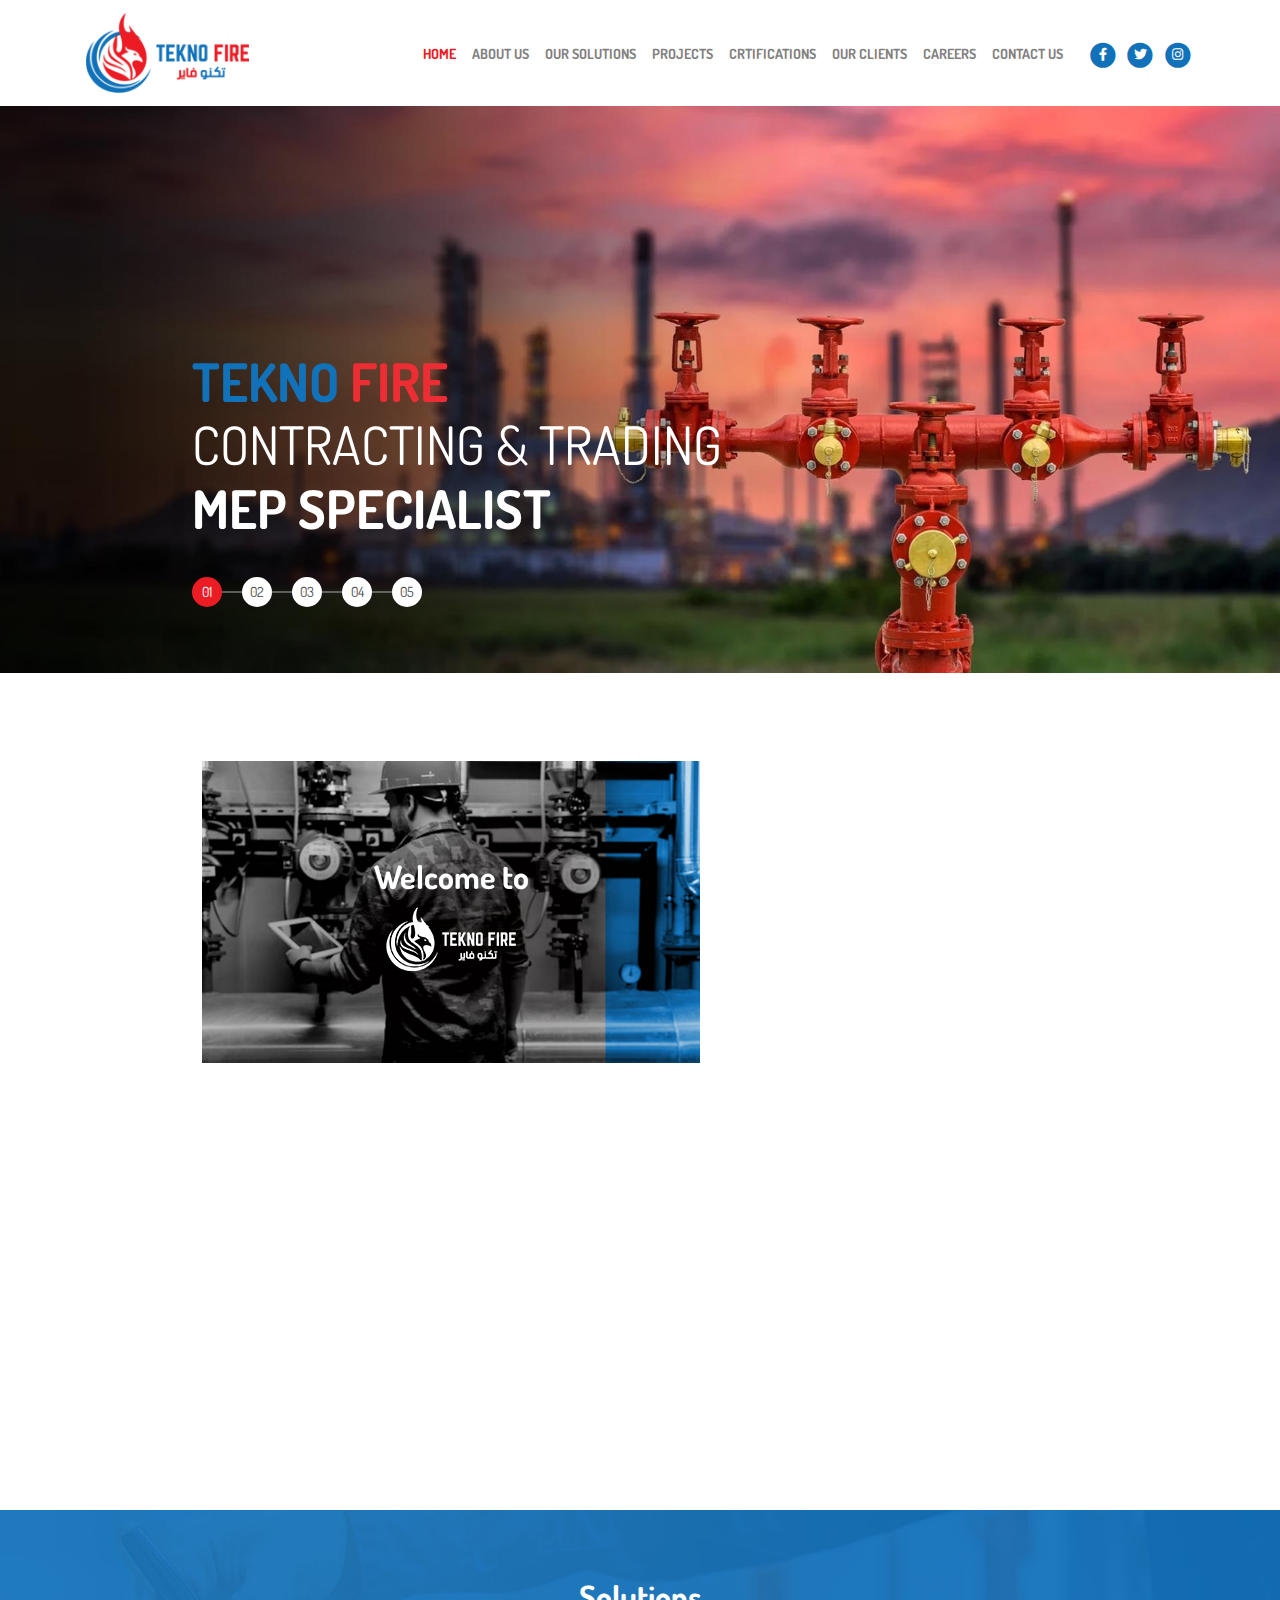
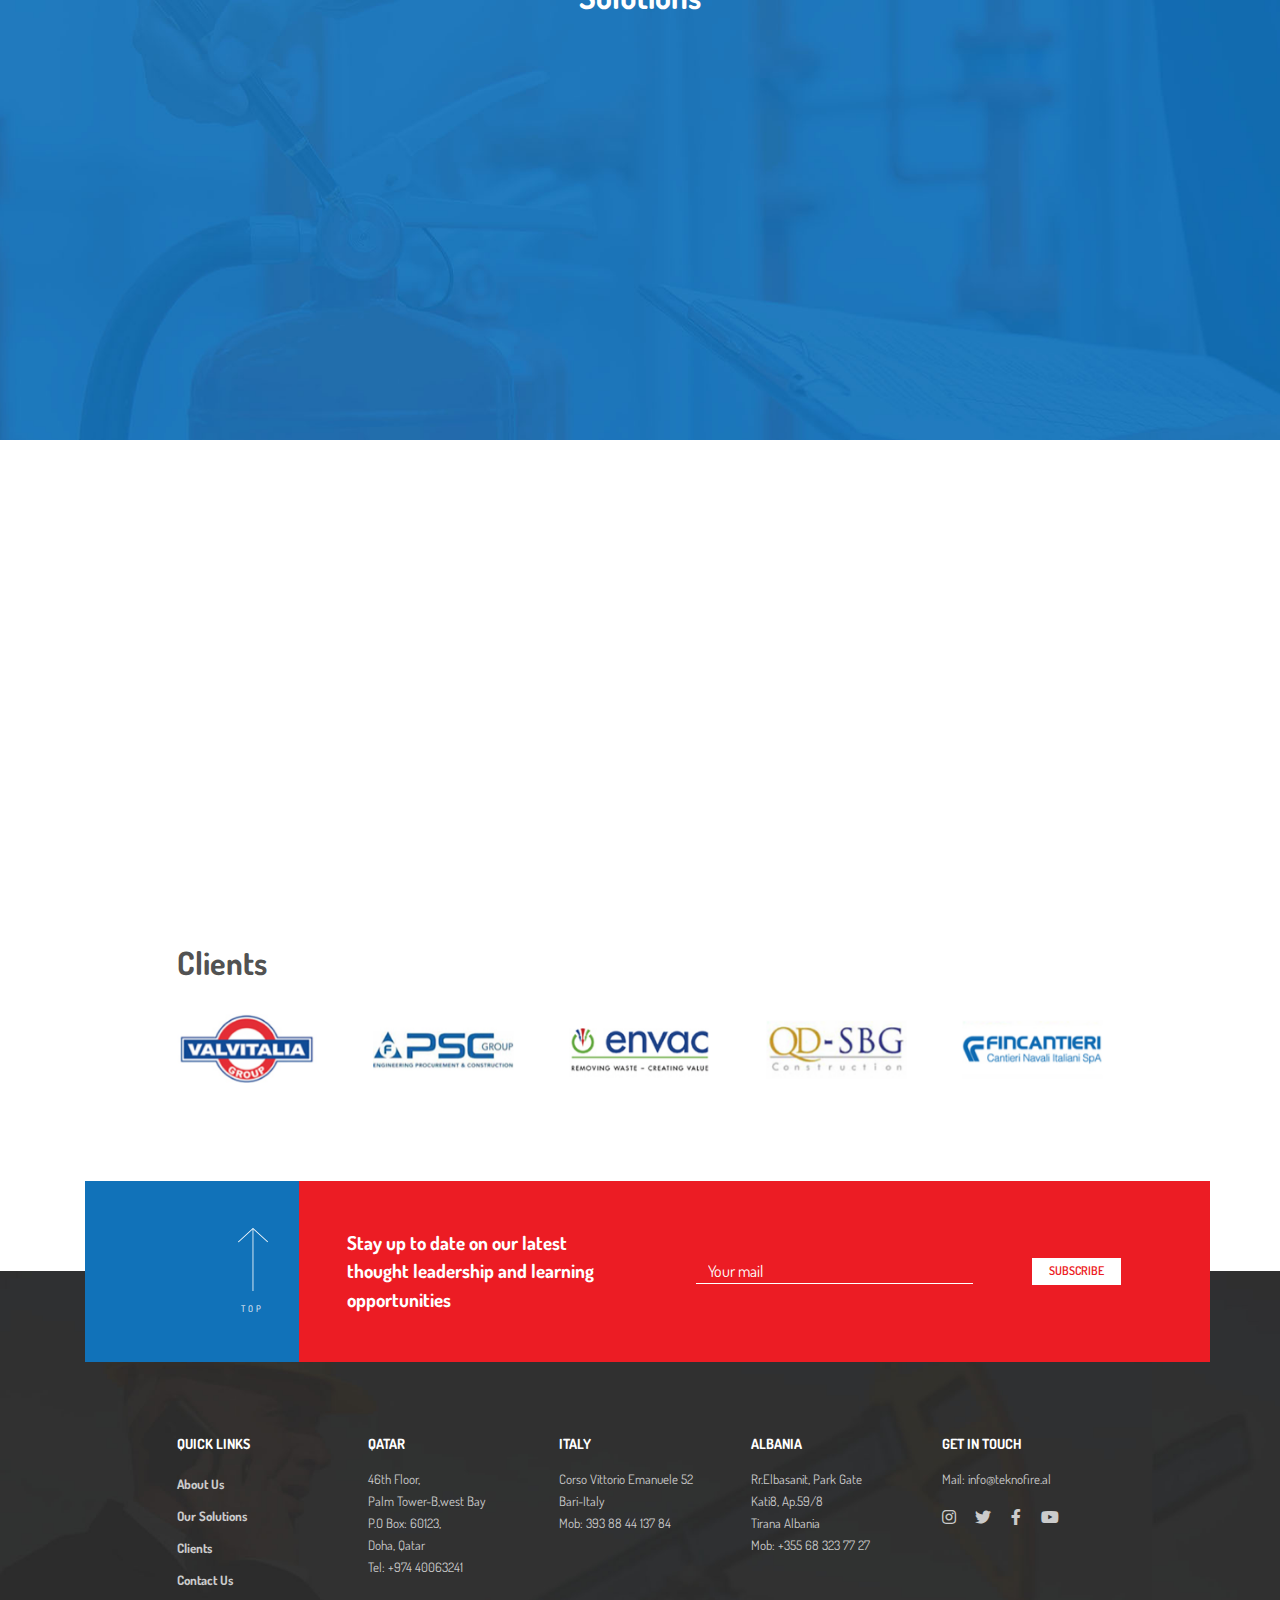
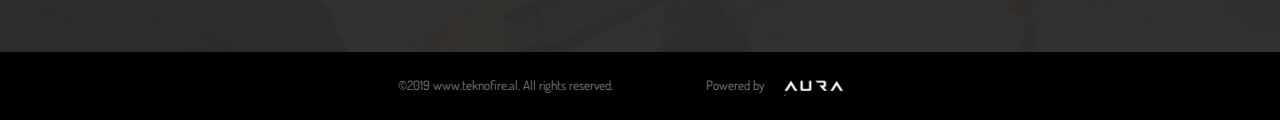
<file: index.html>
<!DOCTYPE html>
<html>
<head>
	<meta charset="utf-8">
    <meta http-equiv="X-UA-Compatible" content="IE=edge">
    <meta name="viewport" content="width=device-width, initial-scale=1"> 
	<title>teknofire</title>
	<link rel="icon" href="assets/images/fav.png">
	<!-- Stylesheets -->
	<link href="assets/css/bootstrap/bootstrap.min.css" rel="stylesheet">	
	<link href="assets/css/style.css" rel="stylesheet">
	<link href="assets/css/revolution-slider.css" rel="stylesheet">
	<link href="assets/css/owl.carousel.min.css" rel="stylesheet">	
	<link href="assets/css/aos.css" rel="stylesheet">
	<link href="assets/css/animate.css" rel="stylesheet">
	<link href="assets/css/hover-min.css" rel="stylesheet">
	<link rel='stylesheet' id='fontawesome-css' href='https://use.fontawesome.com/releases/v5.0.1/css/all.css?ver=4.9.1' type='text/css' media='all' />
	<link href="assets/css/font-awesome-animation.min.css" rel="stylesheet">
	<link href="https://fonts.googleapis.com/css?family=Dosis:400,600,700&display=swap" rel="stylesheet">

</head>
<body>
	<!-- Header section -->
	<header class="header-section">
		<nav class="navbar navbar-expand-lg navbar-light container">
			<a class="navbar-brand site-logo" href="index.html">
				<img src="assets/images/logo.png">
			</a>
			<button class="navbar-toggler d-lg-none" type="button" data-toggle="collapse" data-target="#collapsibleNavId" aria-controls="collapsibleNavId"
				aria-expanded="false" aria-label="Toggle navigation">
				<span class="navbar-toggler-icon"></span>
			</button>
			<div class="collapse navbar-collapse" id="collapsibleNavId">
				<!-- Main menu -->
				<ul class="navbar-nav ml-auto mt-2 mt-lg-0 main-navbar">
					<li class="nav-item">
						<a class="nav-link active" href="index.html">Home</a>
					</li>
					<li class="nav-item">
						<a class="nav-link" href="aboutus.html">About us</a>
					</li>
					<li class="nav-item">
						<a class="nav-link" href="solution.html">Our Solutions</a>
					</li>
					<li class="nav-item">
						<a class="nav-link" href="projects.html">Projects</a>
					</li>
					<li class="nav-item">
						<a class="nav-link" href="certification.html">Crtifications</a>
					</li>	
					<li class="nav-item">
						<a class="nav-link" href="clients.html">Our Clients</a>
					</li>			
					<li class="nav-item">
						<a class="nav-link" href="career.html">Careers</a>
					</li>		
					<li class="nav-item">
						<a class="nav-link" href="contact.html">Contact us</a>
					</li>                                                                
				</ul>
				<div class="social-links my-2 my-lg-0">
					<a href="https://www.facebook.com/TEKNO-FIRE-SHPK-1743263585741727/">
						<span class="fa-stack fa-lg">
						  <i class="fas fa-circle fa-stack-2x"></i>
						  <i class="fab fa-facebook-f fa-stack-1x fa-inverse  " ></i>
						</span>
					</a>
					<a href="#">
						<span class="fa-stack fa-lg">
						  <i class="fas fa-circle fa-stack-2x"></i>
						  <i class="fab fa-twitter fa-stack-1x fa-inverse"></i>
						</span>
					</a>
					<a href="#">
						<span class="fa-stack fa-lg">
						  <i class="fas fa-circle fa-stack-2x"></i>
						  <i class="fab fa-instagram fa-stack-1x fa-inverse"></i>
						</span>
					</a>
				</div>
			</div>
		</nav>
	</header>
	<!-- Header section end-->


	<!--Main Slider-->
    <section class="main-slider" data-start-height="600" data-slide-overlay="none">

        

        <div class="home-slider">
        	<!--<div id="carousel-main" class="carousel slide">
							  
							  <ol class="carousel-indicators carousel-indicators-numbers">
							    <li data-target="#carousel-main" data-slide-to="0" class="active">01</li>
							    <li data-target="#carousel-main" data-slide-to="1">02</li>
							    <li data-target="#carousel-main" data-slide-to="2">03</li>
							    <li data-target="#carousel-main" data-slide-to="3">04</li>
							  </ol>

							  
							  <div class="carousel-inner" role="listbox">
							    <div class="carousel-item active">
							      	<img src="assets/images/main-slider/cover1.jpg" alt="TEKNOFIRE">
							      	<div class="carousel-caption d-md-block main-slider-caption">
									    <h1 data-animation="animated fadeInDown"><span class="color-blue">TEKNO</span> <span class="color-red">FIRE</span><br><span class="caption-lighter">CONTRACTING & TRADING</span><br>MEP SPECIALIST</h1>
									</div>
							    </div>
							    <div class="carousel-item">
							      	<img src="assets/images/main-slider/cover2.jpg" alt="TEKNOFIRE">
							      	<div class="carousel-caption d-md-block main-slider-caption">
									    <h1 data-animation="animated fadeInDown"><span class="color-blue">TEKNO</span> <span class="color-red">FIRE</span><br><span class="caption-lighter">CONTRACTING & TRADING</span><br>MEP SPECIALIST</h1>
									</div>
							    </div>
							    <div class="carousel-item">
							      	<img src="assets/images/main-slider/cover1.jpg" alt="TEKNOFIRE">
							      	<div class="carousel-caption d-md-block main-slider-caption">
									    <h1 data-animation="animated fadeInDown"><span class="color-blue">TEKNO</span> <span class="color-red">FIRE</span><br><span class="caption-lighter">CONTRACTING & TRADING</span><br>MEP SPECIALIST</h1>
									</div>
							    </div>
							    <div class="carousel-item">
							      	<img src="assets/images/main-slider/cover2.jpg" alt="TEKNOFIRE">
							      	<div class="carousel-caption d-md-block main-slider-caption">
									    <h1 data-animation="animated fadeInDown"><span class="color-blue">TEKNO</span> <span class="color-red">FIRE</span><br><span class="caption-lighter">CONTRACTING & TRADING</span><br>MEP SPECIALIST</h1>
									</div>
							    </div>
							  </div>

							  
							  <a class="left carousel-control-prev" href="#carousel-main" role="button" data-slide="prev">
							    
							    <span class="sr-only">Previous</span>
							  </a>
							  <a class="right carousel-control-next" href="#carousel-main" role="button" data-slide="next">
							   
							    <span class="sr-only">Next</span>
							  </a>
							</div>-->



							<div id="carousel-main" class="carousel slide" data-ride="carousel">
							  <ol class="carousel-indicators carousel-indicators-numbers">
							    <li data-target="#carousel-main" data-slide-to="0" class="active">01</li>
							    <li data-target="#carousel-main" data-slide-to="1">02</li>
							    <li data-target="#carousel-main" data-slide-to="2">03</li>
							    <li data-target="#carousel-main" data-slide-to="3">04</li>
							    <li data-target="#carousel-main" data-slide-to="4">05</li>
							  </ol>
							  <div class="carousel-inner">
							    <div class="carousel-item active">
							      <img src="assets/images/main-slider/Cover1.jpg" alt="TEKNOFIRE">
							      	<div class="carousel-caption d-md-block main-slider-caption">
									    <h1 data-animation="animated fadeInDown"><span class="color-blue">TEKNO</span> <span class="color-red">FIRE</span><br><span class="caption-lighter">CONTRACTING & TRADING</span><br>MEP SPECIALIST</h1>
									</div>
							    </div>
							    <div class="carousel-item">
							      <img src="assets/images/main-slider/Cover2.jpg" alt="TEKNOFIRE">
							      	<div class="carousel-caption d-md-block main-slider-caption">
									    <h1 data-animation="animated fadeInDown"><span class="color-blue">TEKNO</span> <span class="color-red">FIRE</span><br><span class="caption-lighter">CONTRACTING & TRADING</span><br>MEP SPECIALIST</h1>
									</div>
							    </div>
							    <div class="carousel-item">
							      <img src="assets/images/main-slider/Cover3.jpg" alt="TEKNOFIRE">
							      	<div class="carousel-caption d-md-block main-slider-caption">
									    <h1 data-animation="animated fadeInDown"><span class="color-blue">TEKNO</span> <span class="color-red">FIRE</span><br><span class="caption-lighter">CONTRACTING & TRADING</span><br>MEP SPECIALIST</h1>
									</div>
							    </div>
							    <div class="carousel-item">
							      	<img src="assets/images/main-slider/Cover4.jpg" alt="TEKNOFIRE">
							      	<div class="carousel-caption d-md-block main-slider-caption">
									    <h1 data-animation="animated fadeInDown"><span class="color-blue">TEKNO</span> <span class="color-red">FIRE</span><br><span class="caption-lighter">CONTRACTING & TRADING</span><br>MEP SPECIALIST</h1>
									</div>
							    </div>
							    <div class="carousel-item">
							      	<img src="assets/images/main-slider/Cover5.jpg" alt="TEKNOFIRE">
							      	<div class="carousel-caption d-md-block main-slider-caption">
									    <h1 data-animation="animated fadeInDown"><span class="color-blue">TEKNO</span> <span class="color-red">FIRE</span><br><span class="caption-lighter">CONTRACTING & TRADING</span><br>MEP SPECIALIST</h1>
									</div>
							    </div>
							  </div>
							  <a class="carousel-control-prev" href="#carousel-main" role="button" data-slide="prev">							    
							    <span class="sr-only">Previous</span>
							  </a>
							  <a class="carousel-control-next" href="#carousel-main" role="button" data-slide="next">							    
							    <span class="sr-only">Next</span>
							  </a>
							</div>
        </div>

    </section>
	<!--End Main Slider-->


	<!--AboutUs section-->
	<section class="inner-section">
		<div class="inner-container">
			<div class="inner-section-wrapper">
				<div class="row">
					<div class="col-md-7">
						<div class="about-img" data-aos="fade-right"     data-aos-duration="2000">
							<img src="assets/images/Technofire_About_Us.jpg" class="zoom">
							<div class="about-img-overlay">
								<h2>Welcome to</h2>
								<img src="assets/images/logo_White.png">
							</div>
						</div>
					</div>
					<div class="col-md-5 align-self-center">
						<div class="about-content block" data-aos="fade-up"     data-aos-duration="2000">
							<h3>About us</h3>
							<p>TEKNO FIRE was established in Albania during 2006 and thereafter expanded our operations and offices to Italy & Qatar and as current we have a Multi-National workforce of 676 highly qualified and experienced FTE. The Company specializes in the Installation – and Maintenance of Fire Fighting, Electrical and Mechanical Systems. We are fully conversant with the latest QCS regulations and follows UNI, EN, NFPA, FM – Standards.</p>
							<a href="aboutus.html" class="read-more">READ MORE <i class="fas fa-plus"></i></a>
						</div>
					</div>
				</div>
			</div>
		</div><!--/.container-->
	</section>
	<!--End AboutUs section-->


	<!--Mission-Vision section-->
	<section class="inner-section">
		<div class="inner-container">
			<div class="inner-section-wrapper">
				<div class="row no-gutters" data-aos="fade-up"     data-aos-duration="2000">
					<div class="col-md-6">
						<div class="mission-img h-100">
							
							<div class="mission-img-overlay img-overlay">
								<h3>Mission</h3>
								<p>To provide a comprehensive Construction, Installation, Maintenance and Consultancy service to a wide range of private and corporate clients worldwide. We are dedicated to providing the very highest level of service, design excellence and fine detail implementation while maintaining our core values of trust. Integrity, transparency and work ethic.</p>
							</div>
						</div>
					</div>
					<div class="col-md-6">
						<div class="vision-img h-100">
							
							<div class="vision-img-overlay img-overlay">
								<h3>Vision</h3>
								<p>To become the most sought-after MEP & Firefighting Contractor in the Gulf Cooperation Council, recognized for the exceptional quality of our work and our commitment to every project’s success.</p>
							</div>
						</div>
					</div>
				</div>
			</div>
		</div><!--/.container-->
	</section>
	<!--End Mission-Vision section-->


	<!--Solution section-->
	<section class="inner-section solution-section" >
		<div class="inner-container">
			<div class="inner-section-wrapper">
				<div class="solution-content" >
					<h2 class="text-center">Solutions</h2>
					<div class="row" >
						<div class="col-md-4 text-center">
							<div class="solution-block" data-aos="fade-up"     data-aos-duration="2000">
								<img src="assets/images/Teachno_Fire_Fire_Fighting.png">
								<hr>
								<h3>FIRE FIGHTING</h3>
								<h3>SYSTEM</h3>
								<h3>INSTALLATION</h3>
								<br>
								<a href="detail.html" class="white-read-more btn">READ MORE <i class="fas fa-plus"></i></a>
							</div>
						</div>
						<div class="col-md-4 text-center">
							<div class="solution-block" data-aos="fade-up"     data-aos-duration="2000">
								<img src="assets/images/Teachno_Fire_Fire_Alarm.png">
								<hr>
								<h3>FIRE ALARM</h3>
								<h3>SYSTEM</h3>
								<h3>INSTALLATION</h3>
								<br>
								<a href="detail.html" class="white-read-more btn">READ MORE <i class="fas fa-plus"></i></a>
							</div>
						</div>
						<div class="col-md-4 text-center">
							<div class="solution-block" data-aos="fade-up"     data-aos-duration="2000">
								<img src="assets/images/Teachno_Fire_Water_installation.png">
								<hr>
								<h3>CHILLED</h3>
								<h3>WATER</h3>
								<h3>INSTALLATION</h3>
								<br>
								<a href="detail.html" class="white-read-more btn">READ MORE <i class="fas fa-plus"></i></a>
							</div>
						</div>
					</div>
				</div>
			</div>
		</div><!--/.container-->
	</section>
	<!--End Solution section-->


	<!--Video section-->
	<section class="inner-section">
		<div class="inner-container-2">
			<div class="inner-section-wrapper">
				<div class="row">
					<div class="col-md-7">
						<div class="video-wrap" data-aos="fade-right"     data-aos-duration="2000">
							<iframe width="100%" height="315" src="https://www.youtube.com/embed/NJIgQjKDVUg" frameborder="0" allow="accelerometer; autoplay; encrypted-media; gyroscope; picture-in-picture" allowfullscreen></iframe>
						</div>
					</div>
					<div class="col-md-5 align-self-center">
						<div class="video-content " data-aos="fade-up"     data-aos-duration="2000">
							<h2>CORPORATE VIDEO</h2>
							<hr>
							<p>TEKNO FIRE was established in Albania during 2006 and thereafter expanded our operations and offices to Italy & Qatar and as current we have a Multi-National workforce of 676 highly qualified and experienced FTE.</p>
							<br>
							<span>16/June/2015</span>
						</div>
					</div>
				</div>
			</div>
		</div><!--/.container-->
	</section>
	<!--End Video section-->


	<!--Client section-->
	<section class="inner-section " style="">
		<div class="inner-container-2">
			<div class="inner-section-wrapper client-section">
				<h2>Clients</h2>			

                <div class="owl-slider">
					<div id="clientCarousel" class="owl-carousel">
						<div class="item">
							<img class="owl-lazy" data-src="assets/images/clients/logo1.jpg" alt="">
						</div>
						<div class="item">
							<img class="owl-lazy" data-src="assets/images/clients/logo2.jpg" alt="">
						</div>
					  	<div class="item">
							<img class="owl-lazy" data-src="assets/images/clients/logo3.jpg" alt="">
						</div>
						<div class="item">
							<img class="owl-lazy" data-src="assets/images/clients/logo4.jpg" alt="">
						</div>
					  	<div class="item">
							<img class="owl-lazy" data-src="assets/images/clients/logo5.jpg" alt="">
						</div>
						<div class="item">
							<img class="owl-lazy" data-src="assets/images/clients/logo6.jpg" alt="">
						</div>
						<div class="item">
							<img class="owl-lazy" data-src="assets/images/clients/logo7.jpg" alt="">
						</div>
						<div class="item">
							<img class="owl-lazy" data-src="assets/images/clients/logo8.jpg" alt="">
						</div>
					  	<div class="item">
							<img class="owl-lazy" data-src="assets/images/clients/logo9.jpg" alt="">
						</div>
						<div class="item">
							<img class="owl-lazy" data-src="assets/images/clients/logo10.jpg" alt="">
						</div>
					</div>
				</div>
			</div>
		</div><!--/.container-->
	</section>
	<!--End Client section-->


	<footer>
		<div class="footer-form-section">
			<div class="footer">
				<div class="container inner-section-wrapper ">
					<div class="row no-gutters footer-top-row">
						<div class="col-12 foot-top-col-left h-100 align-self-center">
							<div class="footer-back-to-top-wrap text-right">
								<div class="footer-back-to-top">
									<a id="back-to-top" href="#">
										<img src="assets/images/up-arrow.png" class="hvr-bob">
										<p>TOP</p>
									</a>
								</div>
							</div>
						</div>
						<div class="col-12 foot-top-col-right h-100">
							<div class="footer-form">
								<div class="row ">
									<div class="col-md-5">
										<p class="">Stay up to date on our latest thought leadership and learning opportunities</p>
									</div>
									<div class="col-md-7 align-self-center">
										<form>
											<div class="form-row align-items-center">
	    										<div class="col-sm-7">
											      	<input type="text" class="form-control mb-2 mt-2" id="inlineFormInput" placeholder="Your mail">
											    </div>
												<div class="col-sm-4 form-button-col">
											      	<button type="submit" class="btn form-button mb-2 mt-2">Subscribe</button>
											    </div>
											</div>
										</form>
									</div>
								</div>
							</div>
						</div>
					</div>
				</div>

				<div class="inner-container-2 footer-middle-sec">
					<div class="row">
						<div class="foot-col col-6 ">
							<div class="footer-block">
								<h5>QUICK LINKS</h5>
								<ul class="foot-menu">
									<li><a href="aboutus.html">About Us</a></li>
									<li><a href="solution.html">Our Solutions</a></li>
									<li><a href="clients.html">Clients</a></li>
									<li><a href="contact.html">Contact Us</a></li>
								</ul>
							</div>
						</div>
						<div class="foot-col col-6">
							<div class="footer-block">
								<h5>QATAR</h5>
								<p>46th Floor,<br>
									Palm Tower-B,west Bay<br>
									P.O Box: 60123,<br>
									Doha, Qatar<br>
									<a href="tel: +97440063241"> Tel: +974 40063241</a>
								</p>

							</div>
						</div>
						<div class="foot-col col-6">
							<div class="footer-block">
								<h5>ITALY</h5>
								<p>Corso Vittorio Emanuele 52<br>
									Bari-Italy<br>
									<a href="tel: 393884413784">Mob: 393 88 44 137 84</a>
								</p>
							</div>
						</div>
						<div class="foot-col col-6">
							<div class="footer-block">
								<h5>ALBANIA</h5>
								<p>Rr.Elbasanit, Park Gate<br>
									Kati8, Ap.59/8<br>
									Tirana Albania<br>
									<a href="tel: +355683237727">Mob: +355 68 323 77 27</a>
								</p>
							</div>
						</div>
						<div class="foot-col col-6">
							<div class="footer-block">
								<h5>GET IN TOUCH</h5>
								<p><a href="mailto: info@teknofire.al">Mail: info@teknofire.al</a></p>
								<ul class="foot-social">
									<li><a href="#"><i class="fab fa-instagram"></i></a></li>
									<li><a href="#"><i class="fab fa-twitter"></i></a></li>
									<li><a href="https://www.facebook.com/TEKNO-FIRE-SHPK-1743263585741727/"><i class="fab fa-facebook-f"></i></a></li>
									<li><a href="#"><i class="fab fa-youtube"></i></a></li>
								</ul>
							</div>
						</div>

					</div>
				</div>
			</div>
			<div class="footer-bottom-section">
				<div class="footer-bottom-wrap">
					<div class="row">
						<div class="col-md-6 text-center">
							<p>©2019 www.teknofire.al. All rights reserved.</p>
						</div>
						<div class="col-md-6 text-center">
							<div class="foot-media">							  
								<div class="media-body foot-media-body">							    
								    <p>Powered by</p>							    
								</div>
								  <a href="http://www.auraqatar.com"><img class="align-self-center ml-3" src="assets/images/Aura.png" alt="AURA"></a>
							</div>
						</div>
					</div>
				</div>
			</div>
		</div>
	</footer>




	<script src="assets/js/jquery.min.js"></script>
	<script src="assets/js/bootstrap/bootstrap.min.js"></script>
	<script src="assets/js/bootstrap/popper.min.js"></script>
	<script src="assets/js/owl.carousel.min.js"></script>
	<script src="assets/js/revolution.min.js"></script>
	<script src="assets/js/script.js"></script>
	<script src="assets/js/aos.js"></script>
	<script type="text/javascript">
		AOS.init();
	</script>

</body>
</html>
</file>
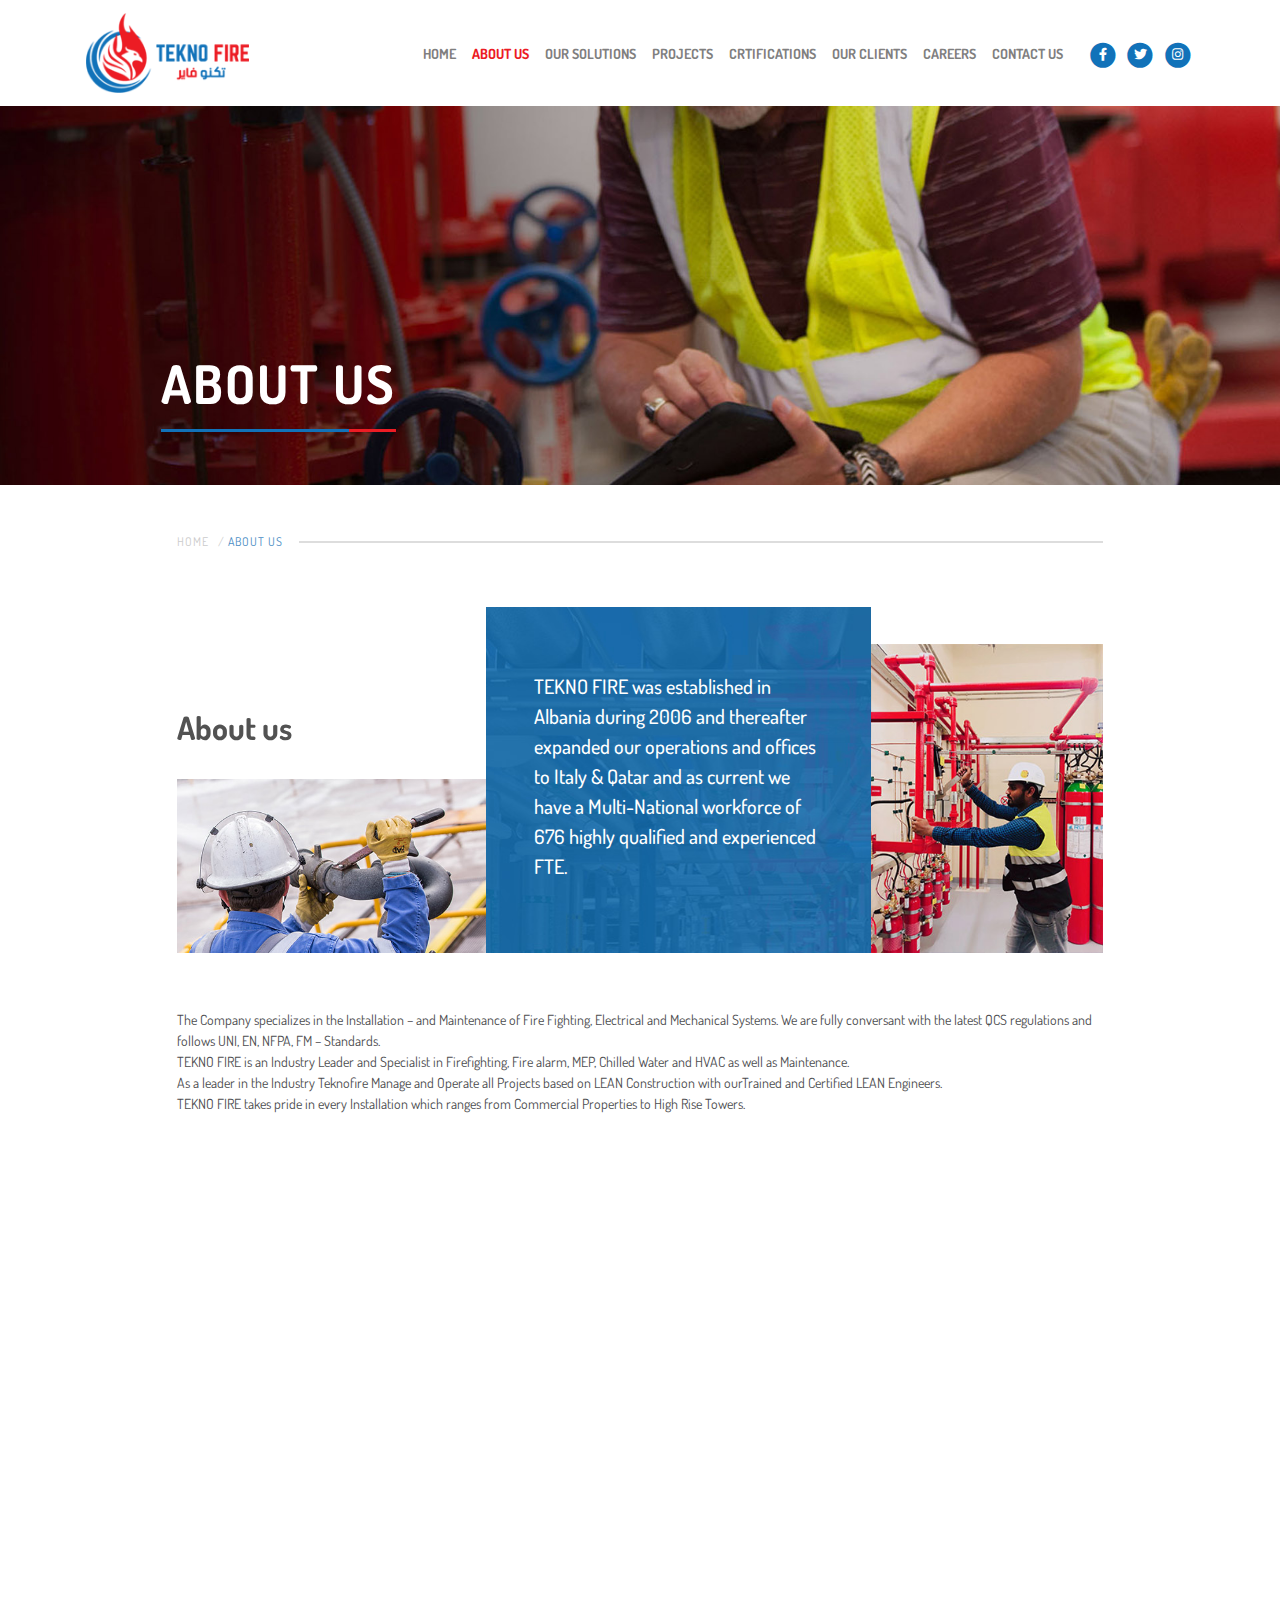
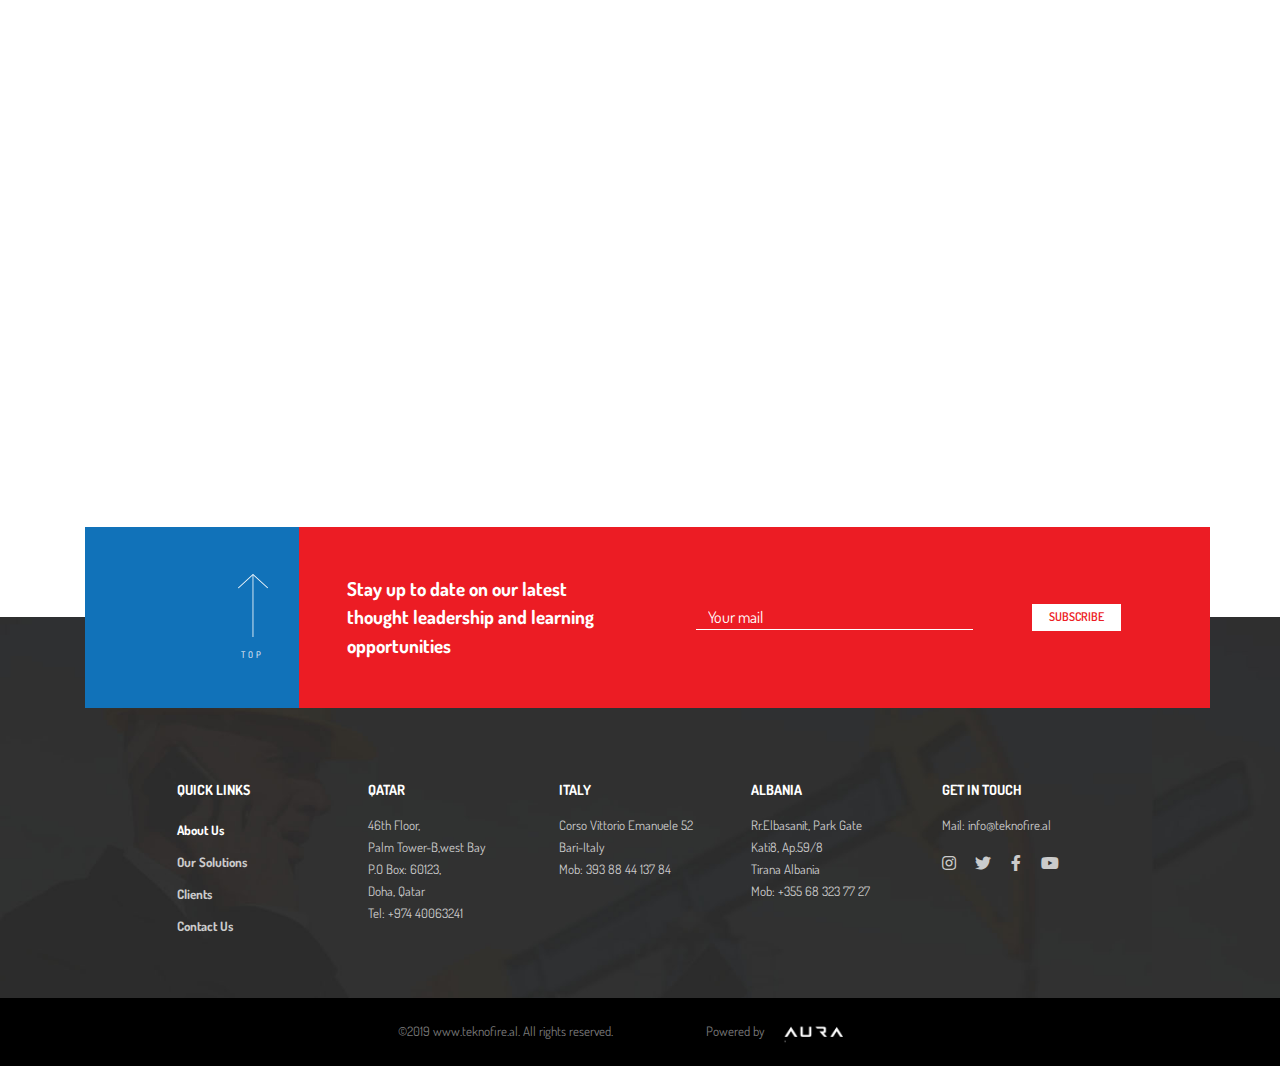
<file: aboutus.html>
<!DOCTYPE html>
<html>
<head>
	<meta charset="utf-8">
    <meta http-equiv="X-UA-Compatible" content="IE=edge">
    <meta name="viewport" content="width=device-width, initial-scale=1"> 
	<title>teknofire</title>
	<link rel="icon" href="assets/images/fav.png">
	<!-- Stylesheets -->
	<link href="assets/css/bootstrap/bootstrap.min.css" rel="stylesheet">	
	<link href="assets/css/style.css" rel="stylesheet">
	<link href="assets/css/revolution-slider.css" rel="stylesheet">
	<link href="assets/css/owl.carousel.min.css" rel="stylesheet">	
	<link href="assets/css/aos.css" rel="stylesheet">
	<link href="assets/css/animate.css" rel="stylesheet">
	<link href="assets/css/hover-min.css" rel="stylesheet">
	<link rel='stylesheet' id='fontawesome-css' href='https://use.fontawesome.com/releases/v5.0.1/css/all.css?ver=4.9.1' type='text/css' media='all' />
	<link href="assets/css/font-awesome-animation.min.css" rel="stylesheet">
	<link href="https://fonts.googleapis.com/css?family=Dosis:300,400,500,600,700&display=swap" rel="stylesheet">

</head>
<body>
	<!-- Header section -->
	<header class="header-section">
		<nav class="navbar navbar-expand-lg navbar-light container">
			<a class="navbar-brand site-logo" href="index.html">
				<img src="assets/images/logo.png">
			</a>
			<button class="navbar-toggler d-lg-none" type="button" data-toggle="collapse" data-target="#collapsibleNavId" aria-controls="collapsibleNavId"
				aria-expanded="false" aria-label="Toggle navigation">
				<span class="navbar-toggler-icon"></span>
			</button>
			<div class="collapse navbar-collapse" id="collapsibleNavId">
				<!-- Main menu -->
				<ul class="navbar-nav ml-auto mt-2 mt-lg-0 main-navbar">
					<li class="nav-item">
						<a class="nav-link" href="index.html">Home</a>
					</li>
					<li class="nav-item">
						<a class="nav-link active" href="aboutus.html">About us</a>
					</li>
					<li class="nav-item">
						<a class="nav-link" href="solution.html">Our Solutions</a>
					</li>
					<li class="nav-item">
						<a class="nav-link" href="projects.html">Projects</a>
					</li>
					<li class="nav-item">
						<a class="nav-link" href="certification.html">Crtifications</a>
					</li>	
					<li class="nav-item">
						<a class="nav-link" href="clients.html">Our Clients</a>
					</li>					
					<li class="nav-item">
						<a class="nav-link" href="career.html">Careers</a>
					</li>
					<li class="nav-item">
						<a class="nav-link" href="contact.html">Contact us</a>
					</li>                                                                
				</ul>
				<div class="social-links my-2 my-lg-0">
					<a href="https://www.facebook.com/TEKNO-FIRE-SHPK-1743263585741727/">
						<span class="fa-stack fa-lg">
						  <i class="fas fa-circle fa-stack-2x"></i>
						  <i class="fab fa-facebook-f fa-stack-1x fa-inverse  " ></i>
						</span>
					</a>
					<a href="#">
						<span class="fa-stack fa-lg">
						  <i class="fas fa-circle fa-stack-2x"></i>
						  <i class="fab fa-twitter fa-stack-1x fa-inverse"></i>
						</span>
					</a>
					<a href="#">
						<span class="fa-stack fa-lg">
						  <i class="fas fa-circle fa-stack-2x"></i>
						  <i class="fab fa-instagram fa-stack-1x fa-inverse"></i>
						</span>
					</a>
				</div>
			</div>
		</nav>
	</header>
	<!-- Header section end-->


	<!--Page Title-->
    <section class="page-title">
    	<img src="assets/images/aboutus/about_Cover1.jpg">
    	<div class="inner-container-3">
    		<div class="page-title-wrap">
	        	<div class="inner-box">
	                <h1>about us</h1>
	                <div class="page-title-border"><div class="blue-line"></div><div class="red-line"></div></div>
	            </div>
	        </div>
        </div>
  	</section>
	<!--End Page Title-->


	<!--Breadcrumb Section-->
    <section class="page-inner-section">
		<div class="inner-container-2">
			<div class="inner-section-wrapper-">
		    	<div class="bread-crumb-div">
					<div class="bread-crumb">
					   	<a href="index.html">Home &nbsp; /</a> <a class="current">About Us</a>
					</div>
				  	<div class="divider"></div>
				</div>
			</div>
		</div>
    </section>
    <!--Breadcrumb Section-->

                
    <!--About us inner Section-->
    <section class="page-inner-section">
    	<div class="inner-container-2">
			<div class="inner-section-wrapper-">
    			<div class="aboutus-inner">
    				<div class="row no-gutters">
    					<div class="col-md-4" style="align-self: flex-end;">    						
    						<div class="aboutus-inner-image" data-aos="fade-right"     data-aos-duration="2000">
    							<h2 class="page-head">About us</h2>
    							<img src="assets/images/aboutus/about_Img_1.jpg" class="zoom">
    						</div>
    					</div>
    					<div class="col-md-5 h-100" style="align-self: flex-end;">
    						<div class="aboutus-inner-image">
    							
    							<div class="aboutus-img-overlay" style="background-image:url(assets/images/aboutus/about_us_image_blue.jpg);">
    								<h5>TEKNO FIRE was established in Albania during 2006 and thereafter expanded our operations and offices to Italy & Qatar and as current we have a Multi-National workforce of 676 highly qualified and experienced FTE.</h5>
    							</div>
    						</div>
    					</div>
    					<div class="col-md-3" style="align-self: flex-end;">
    						<div class="aboutus-inner-image" data-aos="fade-left"     data-aos-duration="2000">
    							<img src="assets/images/aboutus/about_Img_2.jpg" class="zoom">
    						</div>
    					</div>
    				</div>
    			</div>
    		</div>
    	</div>
    </section>
    <!--End About us inner Section-->



    <!--About us inner section-->
	<section class="page-inner-section">
		<div class="inner-container-2">
			<div class="inner-section-wrapper">
				<div class="aboutus-inner-para">
					<p>The Company specializes in the Installation – and Maintenance of Fire Fighting, Electrical and Mechanical Systems. We are fully conversant with the latest QCS regulations and follows UNI, EN, NFPA, FM – Standards.<br>
					TEKNO FIRE is an Industry Leader and Specialist in Firefighting, Fire alarm, MEP, Chilled Water and HVAC as well as Maintenance.<br>
					As a leader in the Industry Teknofire Manage and Operate all Projects based on LEAN Construction with ourTrained and Certified LEAN Engineers.<br>
					TEKNO FIRE takes pride in every Installation which ranges from Commercial Properties to High Rise Towers.
					</p>
				</div>
			</div>
		</div>
	</section>
	<!--End About us inner Title-->



    <!--Mission-Vision section-->
	<section class="page-inner-section">
		<div class="inner-container-2">
			<div class="inner-section-wrapper">
				<div class="row no-gutters" data-aos="fade-up"     data-aos-duration="2000">
					<div class="col-md-6">
						<div class="mission-img h-100">							
							<div class="mission-img-overlay img-overlay">
								<div class="aboutus-media">
								  <img class="align-self-center mr-3" src="assets/images/aboutus/mission_Icon.png" alt="TEKNO FIRE Mission">						  
								  <div class="aboutus-media-body">							    
								    <h3>Mission</h3>							    
								  </div>
								</div>
								<p>To provide a comprehensive Construction, Installation, Maintenance and Consultancy service to a wide range of private and corporate clients worldwide. We are dedicated to providing the very highest level of service, design excellence and fine detail implementation while maintaining our core values of trust. Integrity, transparency and work ethic.</p>
							</div>
						</div>
					</div>
					<div class="col-md-6">
						<div class="vision-img h-100">							
							<div class="vision-img-overlay img-overlay">
								<div class="aboutus-media">
								  <img class="align-self-center mr-3" src="assets/images/aboutus/Vision_Icon.png" alt="TEKNO FIRE Mission">						  
								  <div class="aboutus-media-body">
									<h3>Vision</h3>								    
								  </div>
								</div>
								<p>To become the most sought-after MEP & Firefighting Contractor in the Gulf Cooperation Council, recognized for the exceptional quality of our work and our commitment to every project’s success.</p>
							</div>
						</div>
					</div>
				</div>
			</div>

			<div class="inner-section-wrapper">
				<div class="row no-gutters" data-aos="fade-up"     data-aos-duration="2000">
					<div class="col-md-6" style="align-self: flex-end;">
						<div class="aboutus-inner-block" >
							<h4>Typical Fire Protection Installation<br>Works includes</h4>
							<ul>
								<li>Construction of above ground and underground networks</li>
								<li>Installation of Fire Hydrants and Sprinkler System (Wet, Dry)</li>
								<li>Installation of Deluge System and Foam System and Water Mist (Atomised) system</li>
								<li>Installation of Fire Fighting Pumps and Water Supply Tanks Installation</li>
								<li>Installation of Fire Alarm System & Smoke detectors</li>
							</ul>
						</div>
					</div>
					<div class="col-md-6" style="align-self: flex-end;">
						<div class="black-bg">
							<p><span>Core values:</span> We believe in treating our customers with respect
							and faith. We grow through creativity, invention and innovation. We integrate
							honesty, integrity and business ethics into all aspects of our business
							functioning<br>

							<span>Goal:</span> Increase the assets and investments of the company to support the development of services. To build good reputation in the field of real estate and property management and become a key player in the industry.<br><br>

							The Company follows the latest QCS recommendations for Quality Controls of the Construction works at all times.</p>
						</div>
					</div>
				</div>
			</div>

			<div class="inner-section-wrapper">
				<div class="row no-gutters" data-aos="fade-up"     data-aos-duration="2000">
					<div class="col-md-6" style="align-self: flex-end;">
						<div class="aboutus-inner-block">
							<h4>Typical MEP Installation<br>works includes</h4>
							<ul>
								<li>Chilled Water, Pipework, Plumbing & Drainage</li>
								<li>Pressure regulating valves, booster pumps and special fittings</li>
								<li>Water storage facilities</li>
								<li>Sanitary systems</li>
								<li>HVAC</li>
								<li>ELV & Electrical Substation Installation</li>
							</ul>
							<p>All pipe installations undertaken as per the latest QCS and International Pipe specifications.</p>
						</div>
					</div>
					<div class="col-md-6" >
						<div class="aboutus-inner-block aboutus-policy">
							<h4>TEKNO FIRE is highly specialized and experienced in the use of advanced equipment to ensure the implementation of Fire Protection systems. Our Manpower is experienced and certified for our respective scope of work.</h4>

							<button class="btn red-button">COMPANY POLICY</button>
						</div>
					</div>
				</div>
			</div>
		</div><!--/.container-->
	</section>
	<!--End Mission-Vision section-->


	<footer>
		<div class="footer-form-section">
			<div class="footer">
				<div class="container inner-section-wrapper ">
					<div class="row no-gutters footer-top-row">
						<div class="col-12 foot-top-col-left h-100 align-self-center">
							<div class="footer-back-to-top-wrap text-right">
								<div class="footer-back-to-top">
									<a id="back-to-top" href="#">
										<img src="assets/images/up-arrow.png" class="hvr-bob">
										<p>TOP</p>
									</a>
								</div>
							</div>
						</div>
						<div class="col-12 foot-top-col-right h-100">
							<div class="footer-form">
								<div class="row ">
									<div class="col-md-5">
										<p class="">Stay up to date on our latest thought leadership and learning opportunities</p>
									</div>
									<div class="col-md-7 align-self-center">
										<form>
											<div class="form-row align-items-center">
	    										<div class="col-sm-7">
											      	<input type="text" class="form-control mb-2 mt-2" id="inlineFormInput" placeholder="Your mail">
											    </div>
												<div class="col-sm-4 form-button-col">
											      	<button type="submit" class="btn form-button mb-2 mt-2">Subscribe</button>
											    </div>
											</div>
										</form>
									</div>
								</div>
							</div>
						</div>
					</div>
				</div>

				<div class="inner-container-2 footer-middle-sec">
					<div class="row">
						<div class="foot-col col-6 ">
							<div class="footer-block">
								<h5>QUICK LINKS</h5>
								<ul class="foot-menu">
									<li class="footer_active"><a href="aboutus.html">About Us</a></li>
									<li><a href="solution.html">Our Solutions</a></li>
									<li><a href="clients.html">Clients</a></li>
									<li><a href="contact.html">Contact Us</a></li>
								</ul>
							</div>
						</div>
						<div class="foot-col col-6">
							<div class="footer-block">
								<h5>QATAR</h5>
								<p>46th Floor,<br>
									Palm Tower-B,west Bay<br>
									P.O Box: 60123,<br>
									Doha, Qatar<br>
									<a href="tel: +97440063241"> Tel: +974 40063241</a>
								</p>

							</div>
						</div>
						<div class="foot-col col-6">
							<div class="footer-block">
								<h5>ITALY</h5>
								<p>Corso Vittorio Emanuele 52<br>
									Bari-Italy<br>
									<a href="tel: 393884413784">Mob: 393 88 44 137 84</a>
								</p>
							</div>
						</div>
						<div class="foot-col col-6">
							<div class="footer-block">
								<h5>ALBANIA</h5>
								<p>Rr.Elbasanit, Park Gate<br>
									Kati8, Ap.59/8<br>
									Tirana Albania<br>
									<a href="tel: +355683237727">Mob: +355 68 323 77 27</a>
								</p>
							</div>
						</div>
						<div class="foot-col col-6">
							<div class="footer-block">
								<h5>GET IN TOUCH</h5>
								<p><a href="mailto: info@teknofire.al">Mail: info@teknofire.al</a></p>
								<ul class="foot-social">
									<li><a href="#"><i class="fab fa-instagram"></i></a></li>
									<li><a href="#"><i class="fab fa-twitter"></i></a></li>
									<li><a href="https://www.facebook.com/TEKNO-FIRE-SHPK-1743263585741727/"><i class="fab fa-facebook-f"></i></a></li>
									<li><a href="#"><i class="fab fa-youtube"></i></a></li>
								</ul>
							</div>
						</div>

					</div>
				</div>
			</div>
			<div class="footer-bottom-section">
				<div class="footer-bottom-wrap">
					<div class="row">
						<div class="col-md-6 text-center">
							<p>©2019 www.teknofire.al. All rights reserved.</p>
						</div>
						<div class="col-md-6 text-center">
							<div class="foot-media">							  
							  <div class="media-body foot-media-body">							    
							    <p>Powered by</p>							    
							  </div>
							  <a href="http://www.auraqatar.com"><img class="align-self-center ml-3" src="assets/images/Aura.png" alt="AURA"></a>
							</div>
						</div>
					</div>
				</div>
			</div>
		</div>
	</footer>




	<script src="assets/js/jquery.min.js"></script>
	<script src="assets/js/bootstrap/bootstrap.min.js"></script>
	<script src="assets/js/bootstrap/popper.min.js"></script>
	<script src="assets/js/owl.carousel.min.js"></script>
	<script src="assets/js/revolution.min.js"></script>
	<script src="assets/js/script.js"></script>
	<script src="assets/js/aos.js"></script>
	<script type="text/javascript">
		AOS.init();
	</script>

</body>
</html>
</file>
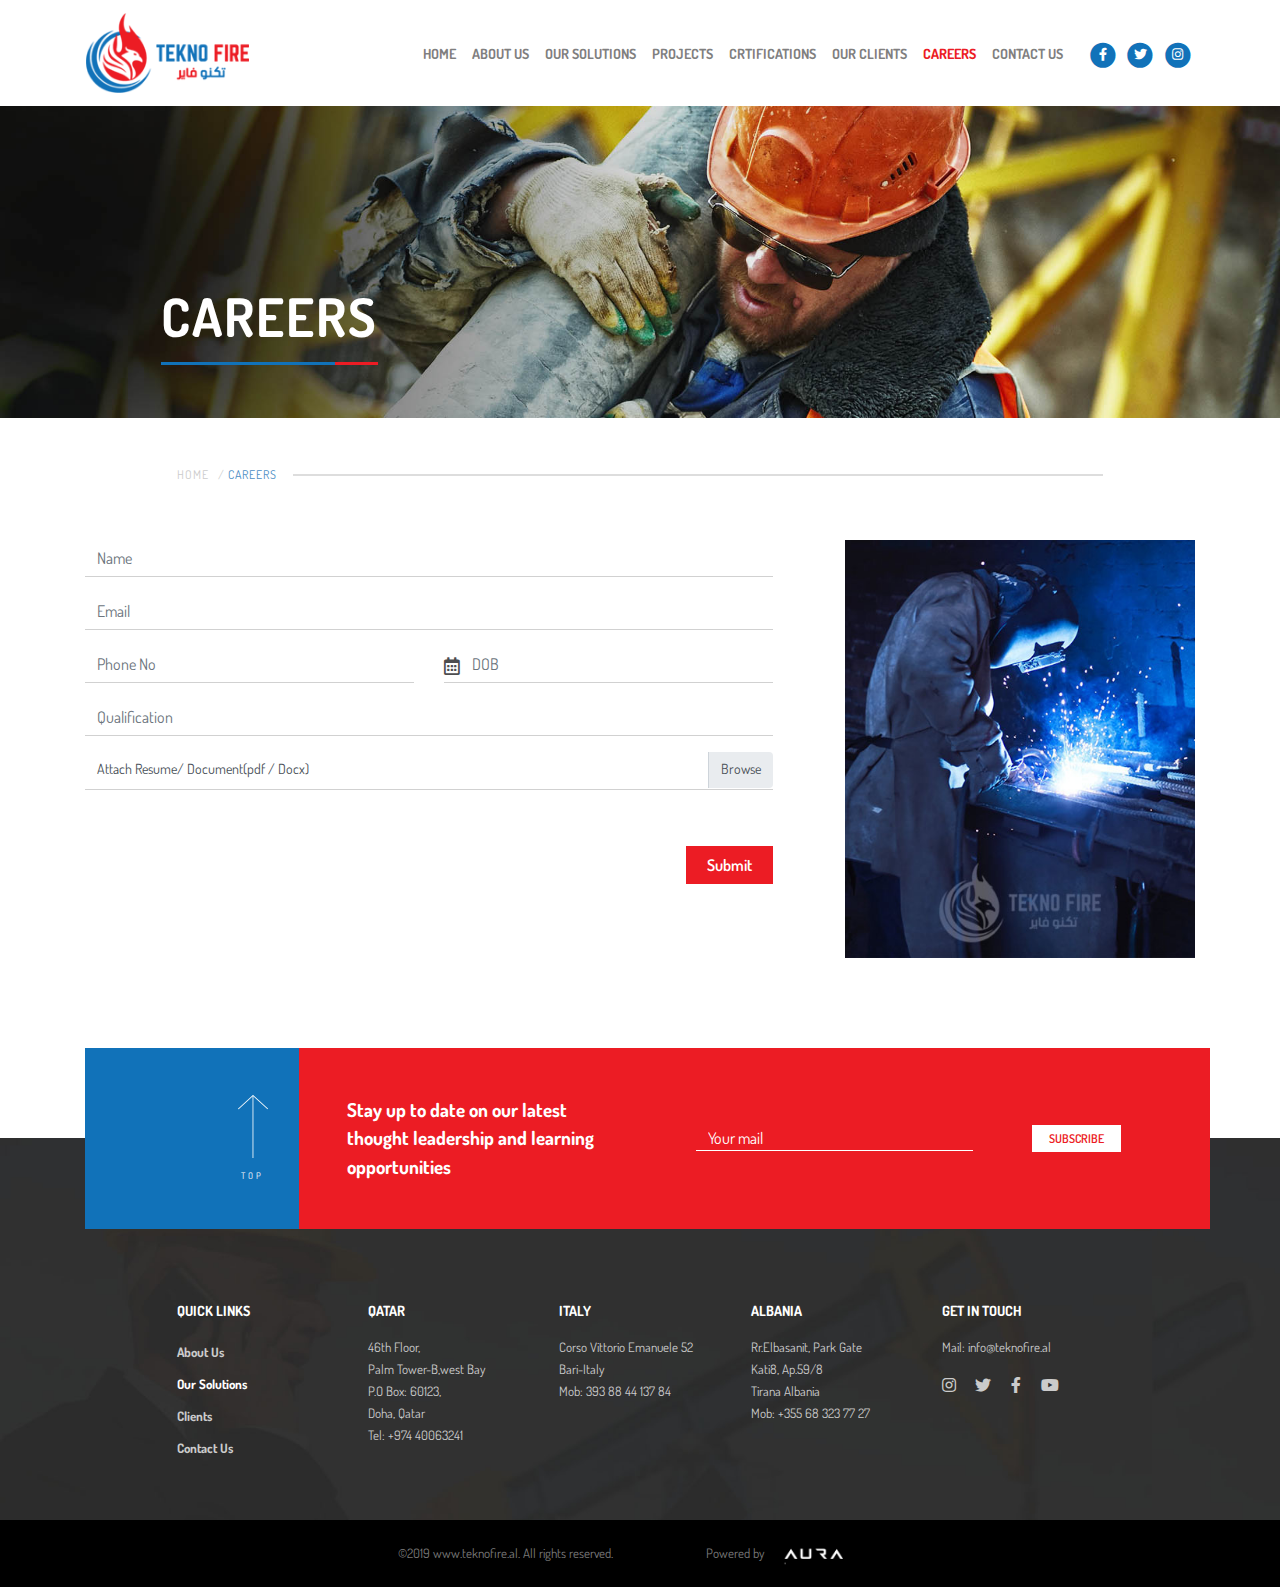
<file: career.html>
<!DOCTYPE html>
<html>
<head>
	<meta charset="utf-8">
    <meta http-equiv="X-UA-Compatible" content="IE=edge">
    <meta name="viewport" content="width=device-width, initial-scale=1"> 
	<title>teknofire</title>
	<link rel="icon" href="assets/images/fav.png">
	<!-- Stylesheets -->
	<link href="assets/css/bootstrap/bootstrap.min.css" rel="stylesheet">	
	<link href="assets/css/style.css" rel="stylesheet">
	<link href="assets/css/revolution-slider.css" rel="stylesheet">
	<link href="assets/css/owl.carousel.min.css" rel="stylesheet">	
	<link href="assets/css/aos.css" rel="stylesheet">
	<link href="assets/css/animate.css" rel="stylesheet">
	<link href="assets/css/hover-min.css" rel="stylesheet">
	<link rel='stylesheet' id='fontawesome-css' href='https://use.fontawesome.com/releases/v5.0.1/css/all.css?ver=4.9.1' type='text/css' media='all' />
	<link href="assets/css/font-awesome-animation.min.css" rel="stylesheet">
	<link href="https://fonts.googleapis.com/css?family=Dosis:300,400,500,600,700&display=swap" rel="stylesheet">
	<link href="assets/css/jquery.fancybox.min.css" rel="stylesheet">
	<link rel="stylesheet" href="assets/css/bootstrap-datepicker.css">
	<link href="assets/css/bootstrap-datepicker3.min.css" rel="stylesheet">
</head>
<body>
	<!-- Header section -->
	<header class="header-section">
		<nav class="navbar navbar-expand-lg navbar-light container">
			<a class="navbar-brand site-logo" href="index.html">
				<img src="assets/images/logo.png">
			</a>
			<button class="navbar-toggler d-lg-none" type="button" data-toggle="collapse" data-target="#collapsibleNavId" aria-controls="collapsibleNavId"
				aria-expanded="false" aria-label="Toggle navigation">
				<span class="navbar-toggler-icon"></span>
			</button>
			<div class="collapse navbar-collapse" id="collapsibleNavId">
				<!-- Main menu -->
				<ul class="navbar-nav ml-auto mt-2 mt-lg-0 main-navbar">
					<li class="nav-item">
						<a class="nav-link" href="index.html">Home</a>
					</li>
					<li class="nav-item">
						<a class="nav-link" href="aboutus.html">About us</a>
					</li>
					<li class="nav-item">
						<a class="nav-link" href="solution.html">Our Solutions</a>
					</li>
					<li class="nav-item">
						<a class="nav-link" href="projects.html">Projects</a>
					</li>
					<li class="nav-item">
						<a class="nav-link" href="certification.html">Crtifications</a>
					</li>	
					<li class="nav-item">
						<a class="nav-link" href="clients.html">Our Clients</a>
					</li>
					<li class="nav-item ">
						<a class="nav-link active" href="career.html">Careers</a>
					</li>										
					<li class="nav-item">
						<a class="nav-link" href="contact.html">Contact us</a>
					</li>                                                                
				</ul>
				<div class="social-links my-2 my-lg-0">
					<a href="https://www.facebook.com/TEKNO-FIRE-SHPK-1743263585741727/">
						<span class="fa-stack fa-lg">
						  <i class="fas fa-circle fa-stack-2x"></i>
						  <i class="fab fa-facebook-f fa-stack-1x fa-inverse  " ></i>
						</span>
					</a>
					<a href="#">
						<span class="fa-stack fa-lg">
						  <i class="fas fa-circle fa-stack-2x"></i>
						  <i class="fab fa-twitter fa-stack-1x fa-inverse"></i>
						</span>
					</a>
					<a href="#">
						<span class="fa-stack fa-lg">
						  <i class="fas fa-circle fa-stack-2x"></i>
						  <i class="fab fa-instagram fa-stack-1x fa-inverse"></i>
						</span>
					</a>
				</div>
			</div>
		</nav>
	</header>
	<!-- Header section end-->



	<!--Page Title-->
    <section class="page-title">
    	<img src="assets/images/tcareer-cover.jpg">
    	<div class="inner-container-3">
    		<div class="page-title-wrap">
	        	<div class="inner-box">
	                <h1>Careers</h1>
	                <div class="page-title-border"><div class="blue-line"></div><div class="red-line"></div></div>
	            </div>
	        </div>
        </div>
  	</section>
	<!--End Page Title-->


	<!--Breadcrumb Section-->
    <section class="page-inner-section">
		<div class="inner-container-2">
			<div class="inner-section-wrapper-">
		    	<div class="bread-crumb-div">
					<div class="bread-crumb">
					   	<a href="index.html">Home &nbsp; /</a> <a class="current">Careers</a>
					</div>
				  	<div class="divider"></div>
				</div>
			</div>
		</div>
    </section>
    <!--End Breadcrumb Section-->

    <section class="site-section" id="team-section">
      <div class="container">
        <div class="row mb-2 mt-5 justify-content-center">

          <div class="col-md-8">
            <form id="career-form">
              
             



              <div class="form-group">
                <input type="text" class="form-control career-form" placeholder="Name">
              </div>
              <div class="form-group">
                <input type="email" class="form-control career-form" placeholder="Email">
              </div>
              <div class="row">
                <div class="form-group col-md-6">
                  <input type="text" class="form-control career-form" placeholder="Phone No">
                </div>
                <div class="form-group col-md-6">
                  <div class="input-group date">
                    <div class="input-group-addon dob"><i class="far fa-calendar-alt"></i></div>
                    <input type="text" class="form-control career-form" placeholder="DOB">
                  </div>
                  
                </div>
              </div>
              <div class="form-group">
                <input type="text" class="form-control career-form" placeholder="Qualification">
              </div>
               <div class="form-group">  
                <div class="input-group">
                  <div class="custom-file">
                    <input id="inputGroupFile01" type="file" class="custom-file-input career-form form-control">
                    <label class="custom-file-label" for="inputGroupFile01">Attach Resume/ Document(pdf / Docx)</label>
                  </div>
                </div> 
              </div>
              <div class="form-group text-right mt-5 mb-2">
                <button type="submit" class="btn red-button mb-4">Submit</button>
              </div>
            </form>
          </div>
          <div class="col-md-4">
            <img src="assets/images/tekno-career.jpg" class="img-fluid">
          </div>
        </div>
      </div>
    </section>





    <footer>
		<div class="footer-form-section">
			<div class="footer">
				<div class="container inner-section-wrapper ">
					<div class="row no-gutters footer-top-row">
						<div class="col-12 foot-top-col-left h-100 align-self-center">
							<div class="footer-back-to-top-wrap text-right">
								<div class="footer-back-to-top">
									<a id="back-to-top" href="#">
										<img src="assets/images/up-arrow.png" class="hvr-bob">
										<p>TOP</p>
									</a>
								</div>
							</div>
						</div>
						<div class="col-12 foot-top-col-right h-100">
							<div class="footer-form">
								<div class="row ">
									<div class="col-md-5">
										<p class="">Stay up to date on our latest thought leadership and learning opportunities</p>
									</div>
									<div class="col-md-7 align-self-center">
										<form>
											<div class="form-row align-items-center">
	    										<div class="col-sm-7">
											      	<input type="text" class="form-control mb-2 mt-2" id="inlineFormInput" placeholder="Your mail">
											    </div>
												<div class="col-sm-4 form-button-col">
											      	<button type="submit" class="btn form-button mb-2 mt-2">Subscribe</button>
											    </div>
											</div>
										</form>
									</div>
								</div>
							</div>
						</div>
					</div>
				</div>

				<div class="inner-container-2 footer-middle-sec">
					<div class="row">
						<div class="foot-col col-6 ">
							<div class="footer-block">
								<h5>QUICK LINKS</h5>
								<ul class="foot-menu">
									<li><a href="aboutus.html">About Us</a></li>
									<li class="footer_active"><a href="solution.html">Our Solutions</a></li>
									<li><a href="clients.html">Clients</a></li>
									<li><a href="contact.html">Contact Us</a></li>
								</ul>
							</div>
						</div>
						<div class="foot-col col-6">
							<div class="footer-block">
								<h5>QATAR</h5>
								<p>46th Floor,<br>
									Palm Tower-B,west Bay<br>
									P.O Box: 60123,<br>
									Doha, Qatar<br>
									<a href="tel: +97440063241"> Tel: +974 40063241</a>
								</p>

							</div>
						</div>
						<div class="foot-col col-6">
							<div class="footer-block">
								<h5>ITALY</h5>
								<p>Corso Vittorio Emanuele 52<br>
									Bari-Italy<br>
									<a href="tel: 393884413784">Mob: 393 88 44 137 84</a>
								</p>
							</div>
						</div>
						<div class="foot-col col-6">
							<div class="footer-block">
								<h5>ALBANIA</h5>
								<p>Rr.Elbasanit, Park Gate<br>
									Kati8, Ap.59/8<br>
									Tirana Albania<br>
									<a href="tel: +355683237727">Mob: +355 68 323 77 27</a>
								</p>
							</div>
						</div>
						<div class="foot-col col-6">
							<div class="footer-block">
								<h5>GET IN TOUCH</h5>
								<p><a href="mailto: info@teknofire.al">Mail: info@teknofire.al</a></p>
								<ul class="foot-social">
									<li><a href="#"><i class="fab fa-instagram"></i></a></li>
									<li><a href="#"><i class="fab fa-twitter"></i></a></li>
									<li><a href="https://www.facebook.com/TEKNO-FIRE-SHPK-1743263585741727/"><i class="fab fa-facebook-f"></i></a></li>
									<li><a href="#"><i class="fab fa-youtube"></i></a></li>
								</ul>
							</div>
						</div>

					</div>
				</div>
			</div>
			<div class="footer-bottom-section">
				<div class="footer-bottom-wrap">
					<div class="row">
						<div class="col-md-6 text-center">
							<p>©2019 www.teknofire.al. All rights reserved.</p>
						</div>
						<div class="col-md-6 text-center">
							<div class="foot-media">							  
							  <div class="media-body foot-media-body">							    
							    <p>Powered by</p>							    
							  </div>
							  <a href="http://www.auraqatar.com"><img class="align-self-center ml-3" src="assets/images/Aura.png" alt="AURA"></a>
							</div>
						</div>
					</div>
				</div>
			</div>
		</div>
	</footer>




	<script src="assets/js/jquery.min.js"></script>
	<script src="assets/js/bootstrap/bootstrap.min.js"></script>
	<script src="assets/js/bootstrap/popper.min.js"></script>
	<script src="assets/js/owl.carousel.min.js"></script>
	<script src="assets/js/revolution.min.js"></script>
	<script src="assets/js/script.js"></script>
	<script src="assets/js/aos.js"></script>
	<script type="text/javascript">
		AOS.init();

	</script>
	<script src="assets/js/jquery.fancybox.min.js"></script>
	<script src="assets/js/bootstrap-datepicker.min.js"></script>
  	<script src="assets/js/bs-custom-file-input.min.js"></script>
</body>
</html>
</file>
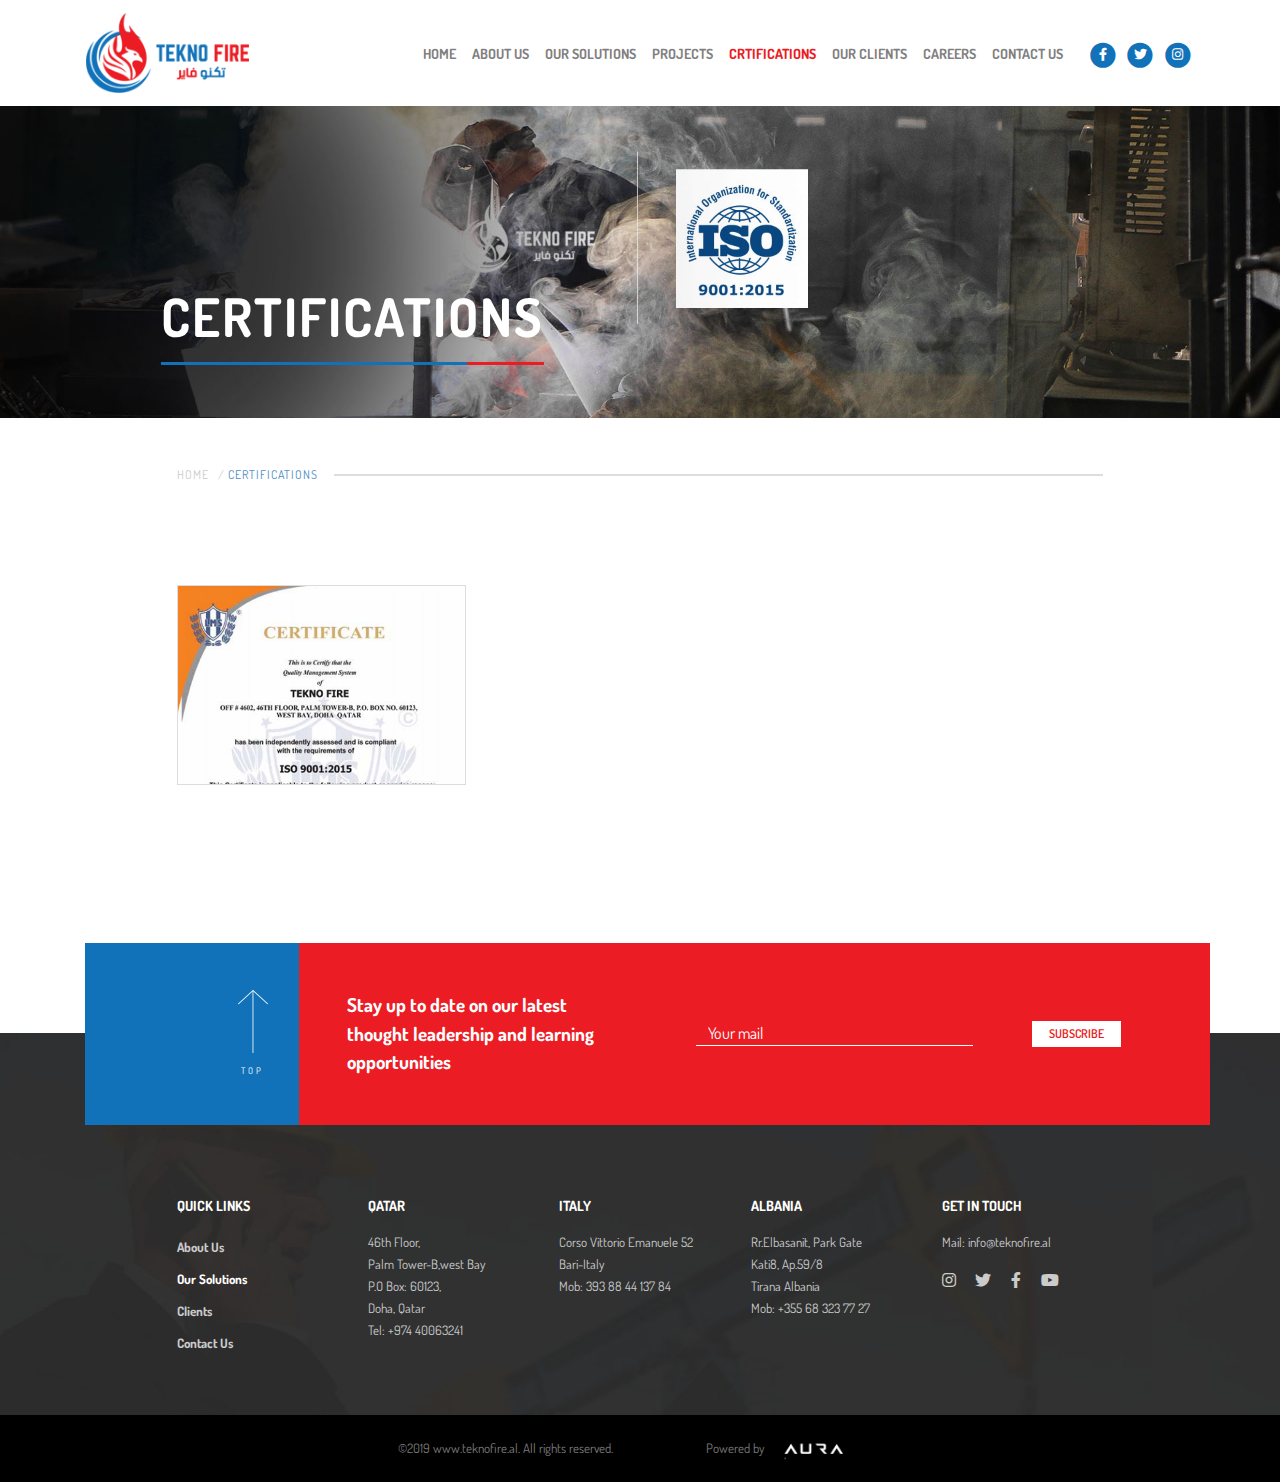
<file: certification.html>
<!DOCTYPE html>
<html>
<head>
	<meta charset="utf-8">
    <meta http-equiv="X-UA-Compatible" content="IE=edge">
    <meta name="viewport" content="width=device-width, initial-scale=1"> 
	<title>teknofire</title>
	<link rel="icon" href="assets/images/fav.png">
	<!-- Stylesheets -->
	<link href="assets/css/bootstrap/bootstrap.min.css" rel="stylesheet">	
	<link href="assets/css/style.css" rel="stylesheet">
	<link href="assets/css/revolution-slider.css" rel="stylesheet">
	<link href="assets/css/owl.carousel.min.css" rel="stylesheet">	
	<link href="assets/css/aos.css" rel="stylesheet">
	<link href="assets/css/animate.css" rel="stylesheet">
	<link href="assets/css/hover-min.css" rel="stylesheet">
	<link rel='stylesheet' id='fontawesome-css' href='https://use.fontawesome.com/releases/v5.0.1/css/all.css?ver=4.9.1' type='text/css' media='all' />
	<link href="assets/css/font-awesome-animation.min.css" rel="stylesheet">
	<link href="https://fonts.googleapis.com/css?family=Dosis:300,400,500,600,700&display=swap" rel="stylesheet">
	<link href="assets/css/jquery.fancybox.min.css" rel="stylesheet">
</head>
<body>
	<!-- Header section -->
	<header class="header-section">
		<nav class="navbar navbar-expand-lg navbar-light container">
			<a class="navbar-brand site-logo" href="index.html">
				<img src="assets/images/logo.png">
			</a>
			<button class="navbar-toggler d-lg-none" type="button" data-toggle="collapse" data-target="#collapsibleNavId" aria-controls="collapsibleNavId"
				aria-expanded="false" aria-label="Toggle navigation">
				<span class="navbar-toggler-icon"></span>
			</button>
			<div class="collapse navbar-collapse" id="collapsibleNavId">
				<!-- Main menu -->
				<ul class="navbar-nav ml-auto mt-2 mt-lg-0 main-navbar">
					<li class="nav-item">
						<a class="nav-link" href="index.html">Home</a>
					</li>
					<li class="nav-item">
						<a class="nav-link" href="aboutus.html">About us</a>
					</li>
					<li class="nav-item">
						<a class="nav-link" href="solution.html">Our Solutions</a>
					</li>
					<li class="nav-item">
						<a class="nav-link" href="projects.html">Projects</a>
					</li>
					<li class="nav-item">
						<a class="nav-link active" href="certification.html">Crtifications</a>
					</li>	
					<li class="nav-item">
						<a class="nav-link" href="clients.html">Our Clients</a>
					</li>	
					<li class="nav-item">
						<a class="nav-link" href="career.html">Careers</a>
					</li>									
					<li class="nav-item">
						<a class="nav-link" href="contact.html">Contact us</a>
					</li>                                                                
				</ul>
				<div class="social-links my-2 my-lg-0">
					<a href="https://www.facebook.com/TEKNO-FIRE-SHPK-1743263585741727/">
						<span class="fa-stack fa-lg">
						  <i class="fas fa-circle fa-stack-2x"></i>
						  <i class="fab fa-facebook-f fa-stack-1x fa-inverse  " ></i>
						</span>
					</a>
					<a href="#">
						<span class="fa-stack fa-lg">
						  <i class="fas fa-circle fa-stack-2x"></i>
						  <i class="fab fa-twitter fa-stack-1x fa-inverse"></i>
						</span>
					</a>
					<a href="#">
						<span class="fa-stack fa-lg">
						  <i class="fas fa-circle fa-stack-2x"></i>
						  <i class="fab fa-instagram fa-stack-1x fa-inverse"></i>
						</span>
					</a>
				</div>
			</div>
		</nav>
	</header>
	<!-- Header section end-->



	<!--Page Title-->
    <section class="page-title">
    	<img src="assets/images/certi-cover.jpg">
    	<div class="inner-container-3">
    		<div class="page-title-wrap">
	        	<div class="inner-box">
	                <h1>Certifications</h1>
	                <div class="page-title-border"><div class="blue-line"></div><div class="red-line"></div></div>
	            </div>
	        </div>
        </div>
  	</section>
	<!--End Page Title-->


	<!--Breadcrumb Section-->
    <section class="page-inner-section">
		<div class="inner-container-2">
			<div class="inner-section-wrapper-">
		    	<div class="bread-crumb-div">
					<div class="bread-crumb">
					   	<a href="index.html">Home &nbsp; /</a> <a class="current">Certifications</a>
					</div>
				  	<div class="divider"></div>
				</div>
			</div>
		</div>
    </section>
    <!--End Breadcrumb Section-->


    <!--Solution Inner Section-->
    <section class="page-inner-section">
		<div class="inner-container-2 page-top">
			<div class="inner-section-wrapper">

				<div class="row">				
					<div class="col-md-4">
						<div class=" thumb">
							<a href="assets/images/certification/certi6.PNG"  class="fancybox" rel="ligthbox">
		                    	<img  src="assets/images/certification/certi6.PNG" class="zoom img-fluid "  alt="Teknofire certification">		                   
		                	</a>
		                </div>
					</div>
				</div>

			</div>			
		</div>
	</section>




    <footer>
		<div class="footer-form-section">
			<div class="footer">
				<div class="container inner-section-wrapper ">
					<div class="row no-gutters footer-top-row">
						<div class="col-12 foot-top-col-left h-100 align-self-center">
							<div class="footer-back-to-top-wrap text-right">
								<div class="footer-back-to-top">
									<a id="back-to-top" href="#">
										<img src="assets/images/up-arrow.png" class="hvr-bob">
										<p>TOP</p>
									</a>
								</div>
							</div>
						</div>
						<div class="col-12 foot-top-col-right h-100">
							<div class="footer-form">
								<div class="row ">
									<div class="col-md-5">
										<p class="">Stay up to date on our latest thought leadership and learning opportunities</p>
									</div>
									<div class="col-md-7 align-self-center">
										<form>
											<div class="form-row align-items-center">
	    										<div class="col-sm-7">
											      	<input type="text" class="form-control mb-2 mt-2" id="inlineFormInput" placeholder="Your mail">
											    </div>
												<div class="col-sm-4 form-button-col">
											      	<button type="submit" class="btn form-button mb-2 mt-2">Subscribe</button>
											    </div>
											</div>
										</form>
									</div>
								</div>
							</div>
						</div>
					</div>
				</div>

				<div class="inner-container-2 footer-middle-sec">
					<div class="row">
						<div class="foot-col col-6 ">
							<div class="footer-block">
								<h5>QUICK LINKS</h5>
								<ul class="foot-menu">
									<li><a href="aboutus.html">About Us</a></li>
									<li class="footer_active"><a href="solution.html">Our Solutions</a></li>
									<li><a href="clients.html">Clients</a></li>
									<li><a href="contact.html">Contact Us</a></li>
								</ul>
							</div>
						</div>
						<div class="foot-col col-6">
							<div class="footer-block">
								<h5>QATAR</h5>
								<p>46th Floor,<br>
									Palm Tower-B,west Bay<br>
									P.O Box: 60123,<br>
									Doha, Qatar<br>
									<a href="tel: +97440063241"> Tel: +974 40063241</a>
								</p>

							</div>
						</div>
						<div class="foot-col col-6">
							<div class="footer-block">
								<h5>ITALY</h5>
								<p>Corso Vittorio Emanuele 52<br>
									Bari-Italy<br>
									<a href="tel: 393884413784">Mob: 393 88 44 137 84</a>
								</p>
							</div>
						</div>
						<div class="foot-col col-6">
							<div class="footer-block">
								<h5>ALBANIA</h5>
								<p>Rr.Elbasanit, Park Gate<br>
									Kati8, Ap.59/8<br>
									Tirana Albania<br>
									<a href="tel: +355683237727">Mob: +355 68 323 77 27</a>
								</p>
							</div>
						</div>
						<div class="foot-col col-6">
							<div class="footer-block">
								<h5>GET IN TOUCH</h5>
								<p><a href="mailto: info@teknofire.al">Mail: info@teknofire.al</a></p>
								<ul class="foot-social">
									<li><a href="#"><i class="fab fa-instagram"></i></a></li>
									<li><a href="#"><i class="fab fa-twitter"></i></a></li>
									<li><a href="https://www.facebook.com/TEKNO-FIRE-SHPK-1743263585741727/"><i class="fab fa-facebook-f"></i></a></li>
									<li><a href="#"><i class="fab fa-youtube"></i></a></li>
								</ul>
							</div>
						</div>

					</div>
				</div>
			</div>
			<div class="footer-bottom-section">
				<div class="footer-bottom-wrap">
					<div class="row">
						<div class="col-md-6 text-center">
							<p>©2019 www.teknofire.al. All rights reserved.</p>
						</div>
						<div class="col-md-6 text-center">
							<div class="foot-media">							  
							  <div class="media-body foot-media-body">							    
							    <p>Powered by</p>							    
							  </div>
							  <a href="http://www.auraqatar.com"><img class="align-self-center ml-3" src="assets/images/Aura.png" alt="AURA"></a>
							</div>
						</div>
					</div>
				</div>
			</div>
		</div>
	</footer>




	<script src="assets/js/jquery.min.js"></script>
	<script src="assets/js/bootstrap/bootstrap.min.js"></script>
	<script src="assets/js/bootstrap/popper.min.js"></script>
	<script src="assets/js/owl.carousel.min.js"></script>
	<script src="assets/js/revolution.min.js"></script>
	<script src="assets/js/script.js"></script>
	<script src="assets/js/aos.js"></script>
	<script type="text/javascript">
		AOS.init();

			//gallery
$(document).ready(function(){
  $(".fancybox").fancybox({
        openEffect: "none",
        closeEffect: "none"
    });
    
    $(".zoom").hover(function(){
		
		$(this).addClass('transition');
	}, function(){
        
		$(this).removeClass('transition');
	});
});

	</script>
	<script src="assets/js/jquery.fancybox.min.js"></script>

</body>
</html>
</file>
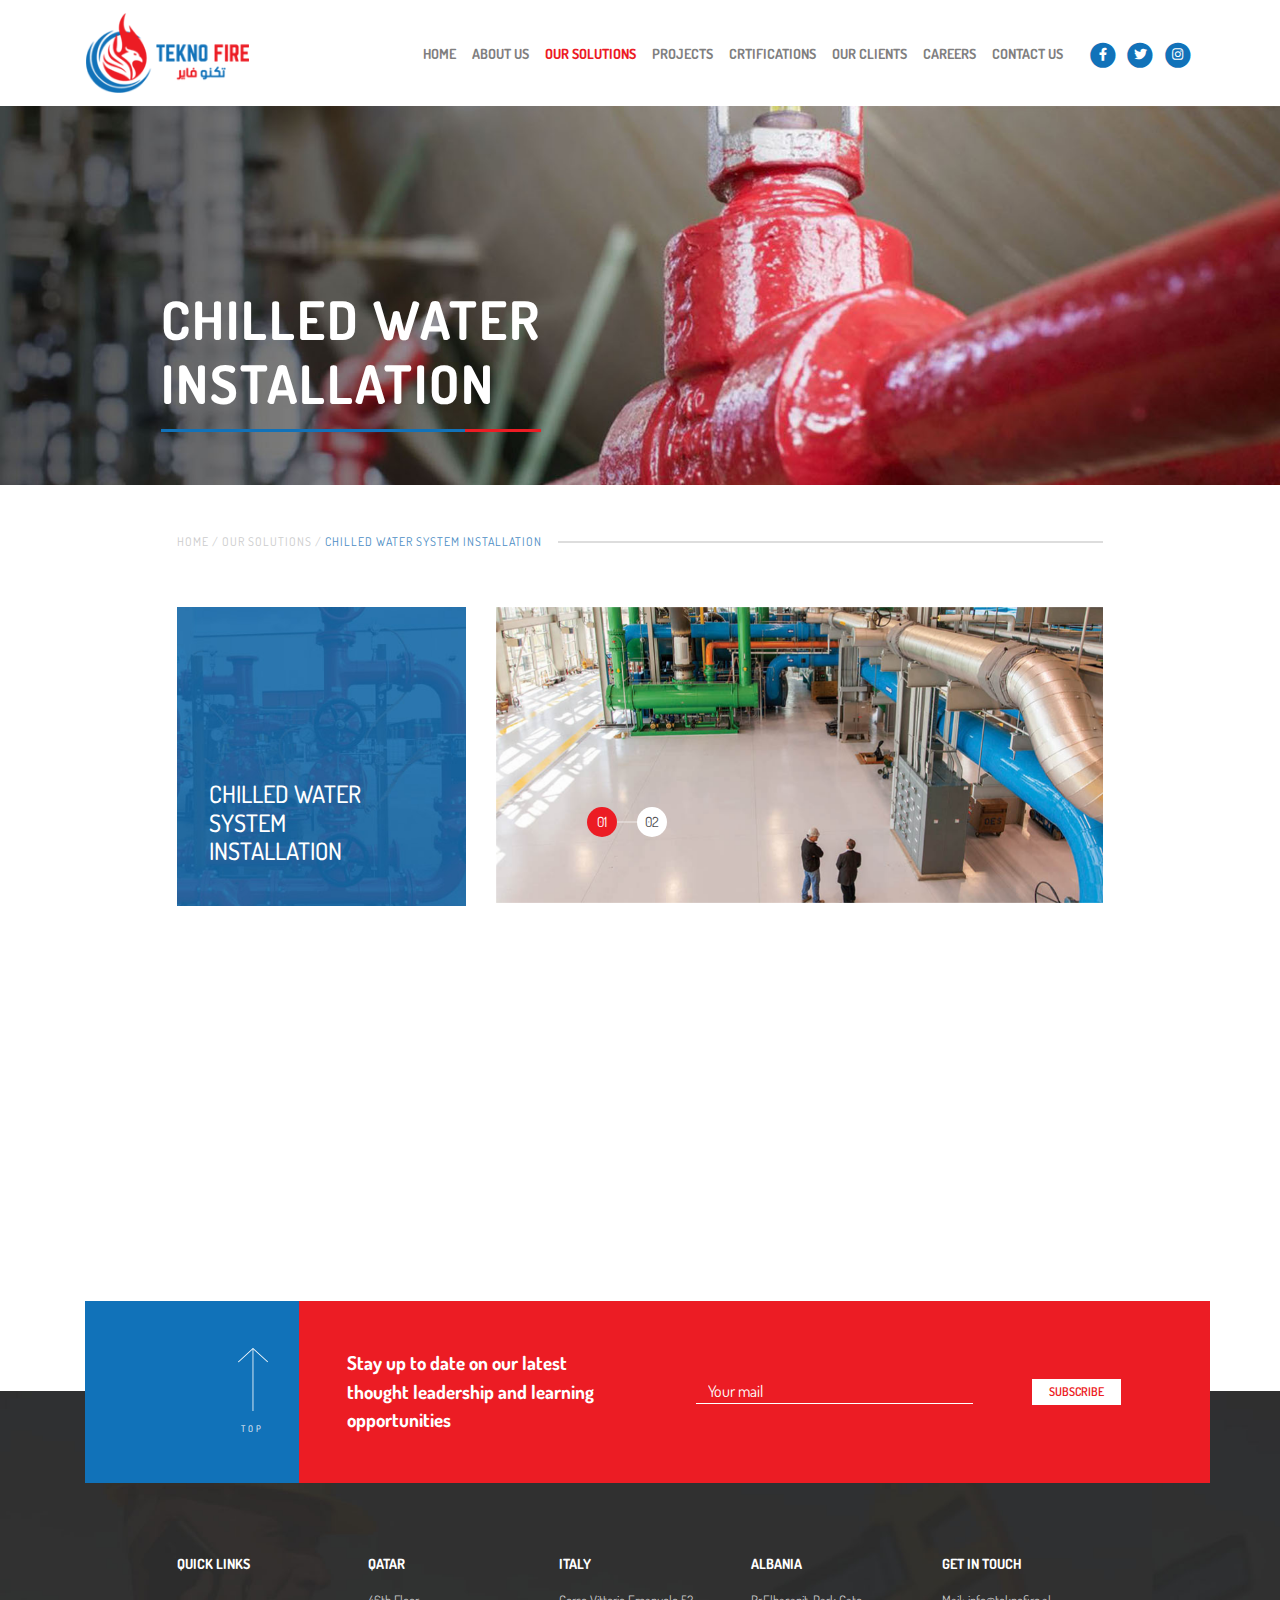
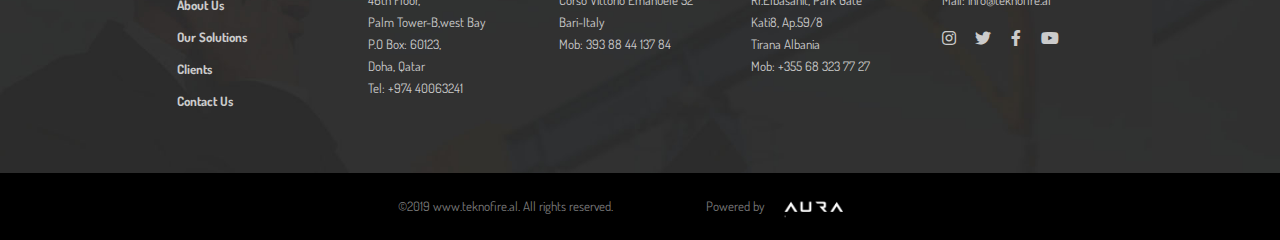
<file: chilled_water_detail.html>
<!DOCTYPE html>
<html>
<head>
	<meta charset="utf-8">
    <meta http-equiv="X-UA-Compatible" content="IE=edge">
    <meta name="viewport" content="width=device-width, initial-scale=1"> 
	<title>teknofire</title>
	<link rel="icon" href="assets/images/fav.png">
	<!-- Stylesheets -->
	<link href="assets/css/bootstrap/bootstrap.min.css" rel="stylesheet">	
	<link href="assets/css/style.css" rel="stylesheet">
	<link href="assets/css/revolution-slider.css" rel="stylesheet">
	<link href="assets/css/owl.carousel.min.css" rel="stylesheet">	
	<link href="assets/css/aos.css" rel="stylesheet">
	<link href="assets/css/animate.css" rel="stylesheet">
	<link href="assets/css/hover-min.css" rel="stylesheet">
	<link rel='stylesheet' id='fontawesome-css' href='https://use.fontawesome.com/releases/v5.0.1/css/all.css?ver=4.9.1' type='text/css' media='all' />
	<link href="assets/css/font-awesome-animation.min.css" rel="stylesheet">
	<link href="https://fonts.googleapis.com/css?family=Dosis:300,400,500,600,700&display=swap" rel="stylesheet">

</head>
<body>
	<!-- Header section -->
	<header class="header-section">
		<nav class="navbar navbar-expand-lg navbar-light container">
			<a class="navbar-brand site-logo" href="index.html">
				<img src="assets/images/logo.png">
			</a>
			<button class="navbar-toggler d-lg-none" type="button" data-toggle="collapse" data-target="#collapsibleNavId" aria-controls="collapsibleNavId"
				aria-expanded="false" aria-label="Toggle navigation">
				<span class="navbar-toggler-icon"></span>
			</button>
			<div class="collapse navbar-collapse" id="collapsibleNavId">
				<!-- Main menu -->
				<ul class="navbar-nav ml-auto mt-2 mt-lg-0 main-navbar">
					<li class="nav-item">
						<a class="nav-link" href="index.html">Home</a>
					</li>
					<li class="nav-item">
						<a class="nav-link" href="aboutus.html">About us</a>
					</li>
					<li class="nav-item">
						<a class="nav-link active" href="solution.html">Our Solutions</a>
					</li>
					<li class="nav-item">
						<a class="nav-link" href="projects.html">Projects</a>
					</li>
					<li class="nav-item">
						<a class="nav-link" href="certification.html">Crtifications</a>
					</li>	
					<li class="nav-item">
						<a class="nav-link" href="clients.html">Our Clients</a>
					</li>					
					<li class="nav-item">
						<a class="nav-link" href="career.html">Careers</a>
					</li>
					<li class="nav-item">
						<a class="nav-link" href="contact.html">Contact us</a>
					</li>                                                                
				</ul>
				<div class="social-links my-2 my-lg-0">
					<a href="https://www.facebook.com/TEKNO-FIRE-SHPK-1743263585741727/">
						<span class="fa-stack fa-lg">
						  <i class="fas fa-circle fa-stack-2x"></i>
						  <i class="fab fa-facebook-f fa-stack-1x fa-inverse  " ></i>
						</span>
					</a>
					<a href="#">
						<span class="fa-stack fa-lg">
						  <i class="fas fa-circle fa-stack-2x"></i>
						  <i class="fab fa-twitter fa-stack-1x fa-inverse"></i>
						</span>
					</a>
					<a href="#">
						<span class="fa-stack fa-lg">
						  <i class="fas fa-circle fa-stack-2x"></i>
						  <i class="fab fa-instagram fa-stack-1x fa-inverse"></i>
						</span>
					</a>
				</div>
			</div>
		</nav>
	</header>
	<!-- Header section end-->


	
	<!--Page Title-->
    <section class="page-title">
    	<img src="assets/images/detail/Detail_Cover1.jpg">
    	<div class="inner-container-3">
    		<div class="page-title-wrap">
	        	<div class="inner-box">
	                <h1>CHILLED WATER<br>INSTALLATION</h1>
	                <div class="page-title-border"><div class="blue-line"></div><div class="red-line"></div></div>
	            </div>
	        </div>
        </div>
  	</section>
	<!--End Page Title-->


	<!--Breadcrumb Section-->
    <section class="page-inner-section">
		<div class="inner-container-2">
			<div class="inner-section-wrapper-">
		    	<div class="bread-crumb-div">
					<div class="bread-crumb">
					   	<a href="index.html">Home / </a> <a href="solution.html">Our Solutions / </a> <a class="current">Chilled Water System Installation</a>
					</div>
				  	<div class="divider"></div>
				</div>
			</div>
		</div>
    </section>
    <!--End Breadcrumb Section-->



    <!--Solution Details Inner Section-->
    <section class="page-inner-section">
		<div class="inner-container-2">
			<div class="inner-section-wrapper">
				<div class="row">
					<div class="col-md-4 ">
						<div class="solution-slider-left" style="background-image:url(assets/images/detail/detail_img_1.jpg);" data-aos="fade-right"     data-aos-duration="2000">
							<div class="solution-slider-left-box">
								<h4>CHILLED WATER<br>SYSTEM<br>INSTALLATION</h4>
							</div>
						</div>
					</div>
					<div class="col-md-8">
						<div class="solution-slider-right">

							<div id="carousel-example-generic" class="carousel slide">
							  <!-- Indicators --> 
							  <ol class="carousel-indicators carousel-indicators-numbers">
							    <li data-target="#carousel-example-generic" data-slide-to="0" class="active">01</li>
							    <li data-target="#carousel-example-generic" data-slide-to="1">02</li>
							  </ol>

							  <!-- Wrapper for slides -->
							  <div class="carousel-inner" role="listbox">
							    <div class="carousel-item active">
							      <img src="assets/images/detail/chilled_detail_slider1.jpg" alt="FIRE ALARM SYSTEM INSTALLATION">
							    </div>
							    <div class="carousel-item">
							      <img src="assets/images/detail/chilled_detail_slider2.jpg" alt="FIRE ALARM SYSTEM INSTALLATION">
							    </div>
							  </div>

							  <!-- Controls -->
							  <a class="left carousel-control-prev" href="#carousel-example-generic" role="button" data-slide="prev">
							    <!--<span class="carousel-control-prev-icon" aria-hidden="true"></span>-->
							    <span class="sr-only">Previous</span>
							  </a>
							  <a class="right carousel-control-next" href="#carousel-example-generic" role="button" data-slide="next">
							    <!--<span class="carousel-control-next-icon" aria-hidden="true"></span>-->
							    <span class="sr-only">Next</span>
							  </a>
							</div>

						</div>
					</div>
				</div>
			</div>
		</div>
	</section>
	<!--Solution Details Inner Section-->



	<!--Solution Details Text Section-->
    <section class="page-inner-section">
		<div class="inner-container-2">
			<div class="inner-section-wrapper">
				<div class="row" data-aos="fade-up"     data-aos-duration="2000">
					<div class="col-md-12 ">
						<p>Teknofire have extensive Chilled Water knowledge and can offer a comprehensive installation and maintenances service. We can supply and install a full range of high-quality systems from industry leading manufacturers, selecting the best performance and energy efficiency for your needs.</p>
					</div>
				</div>

				<div class="row mt-4" data-aos="fade-up"     data-aos-duration="2000">
					<div class="col-md-5 h-100">
						<div class="solution-detail-left">
							<div class="solution-detail-left-box" style="border-right: none;">
								<div class="detail-inner-block">
									<ul>
										<li>Chilled Water Installation pipes.</li>
										<li>Chilled Water Welding pipes.</li>
										<li>Chilled Water Insulation pipes.</li>
										<li>Chilled Water Pump Rooms.</li>
										<li>Chilled Water Plant Rooms.</li>
										<li>Chilled Water Fan Coil Installation.</li>
									</ul>
								</div>
							</div>
						</div>
					</div>
					<div class="col-md-7" style="align-self: center;">
						
					</div>
				</div>			
					

			</div>
		</div>
	</section>
	<!--Solution Details Text Section-->



    <footer>
		<div class="footer-form-section">
			<div class="footer">
				<div class="container inner-section-wrapper ">
					<div class="row no-gutters footer-top-row">
						<div class="col-12 foot-top-col-left h-100 align-self-center">
							<div class="footer-back-to-top-wrap text-right">
								<div class="footer-back-to-top">
									<a id="back-to-top" href="#">
										<img src="assets/images/up-arrow.png" class="hvr-bob">
										<p>TOP</p>
									</a>
								</div>
							</div>
						</div>
						<div class="col-12 foot-top-col-right h-100">
							<div class="footer-form">
								<div class="row ">
									<div class="col-md-5">
										<p class="">Stay up to date on our latest thought leadership and learning opportunities</p>
									</div>
									<div class="col-md-7 align-self-center">
										<form>
											<div class="form-row align-items-center">
	    										<div class="col-sm-7">
											      	<input type="text" class="form-control mb-2 mt-2" id="inlineFormInput" placeholder="Your mail">
											    </div>
												<div class="col-sm-4 form-button-col">
											      	<button type="submit" class="btn form-button mb-2 mt-2">Subscribe</button>
											    </div>
											</div>
										</form>
									</div>
								</div>
							</div>
						</div>
					</div>
				</div>

				<div class="inner-container-2 footer-middle-sec">
					<div class="row">
						<div class="foot-col col-6 ">
							<div class="footer-block">
								<h5>QUICK LINKS</h5>
								<ul class="foot-menu">
									<li><a href="aboutus.html">About Us</a></li>
									<li><a href="solution.html">Our Solutions</a></li>
									<li><a href="clients.html">Clients</a></li>
									<li><a href="contact.html">Contact Us</a></li>
								</ul>
							</div>
						</div>
						<div class="foot-col col-6">
							<div class="footer-block">
								<h5>QATAR</h5>
								<p>46th Floor,<br>
									Palm Tower-B,west Bay<br>
									P.O Box: 60123,<br>
									Doha, Qatar<br>
									<a href="tel: +97440063241"> Tel: +974 40063241</a>
								</p>

							</div>
						</div>
						<div class="foot-col col-6">
							<div class="footer-block">
								<h5>ITALY</h5>
								<p>Corso Vittorio Emanuele 52<br>
									Bari-Italy<br>
									<a href="tel: 393884413784">Mob: 393 88 44 137 84</a>
								</p>
							</div>
						</div>
						<div class="foot-col col-6">
							<div class="footer-block">
								<h5>ALBANIA</h5>
								<p>Rr.Elbasanit, Park Gate<br>
									Kati8, Ap.59/8<br>
									Tirana Albania<br>
									<a href="tel: +355683237727">Mob: +355 68 323 77 27</a>
								</p>
							</div>
						</div>
						<div class="foot-col col-6">
							<div class="footer-block">
								<h5>GET IN TOUCH</h5>
								<p><a href="mailto: info@teknofire.al">Mail: info@teknofire.al</a></p>
								<ul class="foot-social">
									<li><a href="#"><i class="fab fa-instagram"></i></a></li>
									<li><a href="#"><i class="fab fa-twitter"></i></a></li>
									<li><a href="https://www.facebook.com/TEKNO-FIRE-SHPK-1743263585741727/"><i class="fab fa-facebook-f"></i></a></li>
									<li><a href="#"><i class="fab fa-youtube"></i></a></li>
								</ul>
							</div>
						</div>

					</div>
				</div>
			</div>
			<div class="footer-bottom-section">
				<div class="footer-bottom-wrap">
					<div class="row">
						<div class="col-md-6 text-center">
							<p>©2019 www.teknofire.al. All rights reserved.</p>
						</div>
						<div class="col-md-6 text-center">
							<div class="foot-media">							  
							  <div class="media-body foot-media-body">							    
							    <p>Powered by</p>							    
							  </div>
							  <a href="http://www.auraqatar.com"><img class="align-self-center ml-3" src="assets/images/Aura.png" alt="AURA"></a>
							</div>
						</div>
					</div>
				</div>
			</div>
		</div>
	</footer>




	<script src="assets/js/jquery.min.js"></script>
	<script src="assets/js/bootstrap/bootstrap.min.js"></script>
	<script src="assets/js/bootstrap/popper.min.js"></script>
	<script src="assets/js/owl.carousel.min.js"></script>
	<script src="assets/js/revolution.min.js"></script>
	<script src="assets/js/script.js"></script>
	<script src="assets/js/aos.js"></script>
	<script type="text/javascript">
		AOS.init();
	</script>

</body>
</html>
</file>
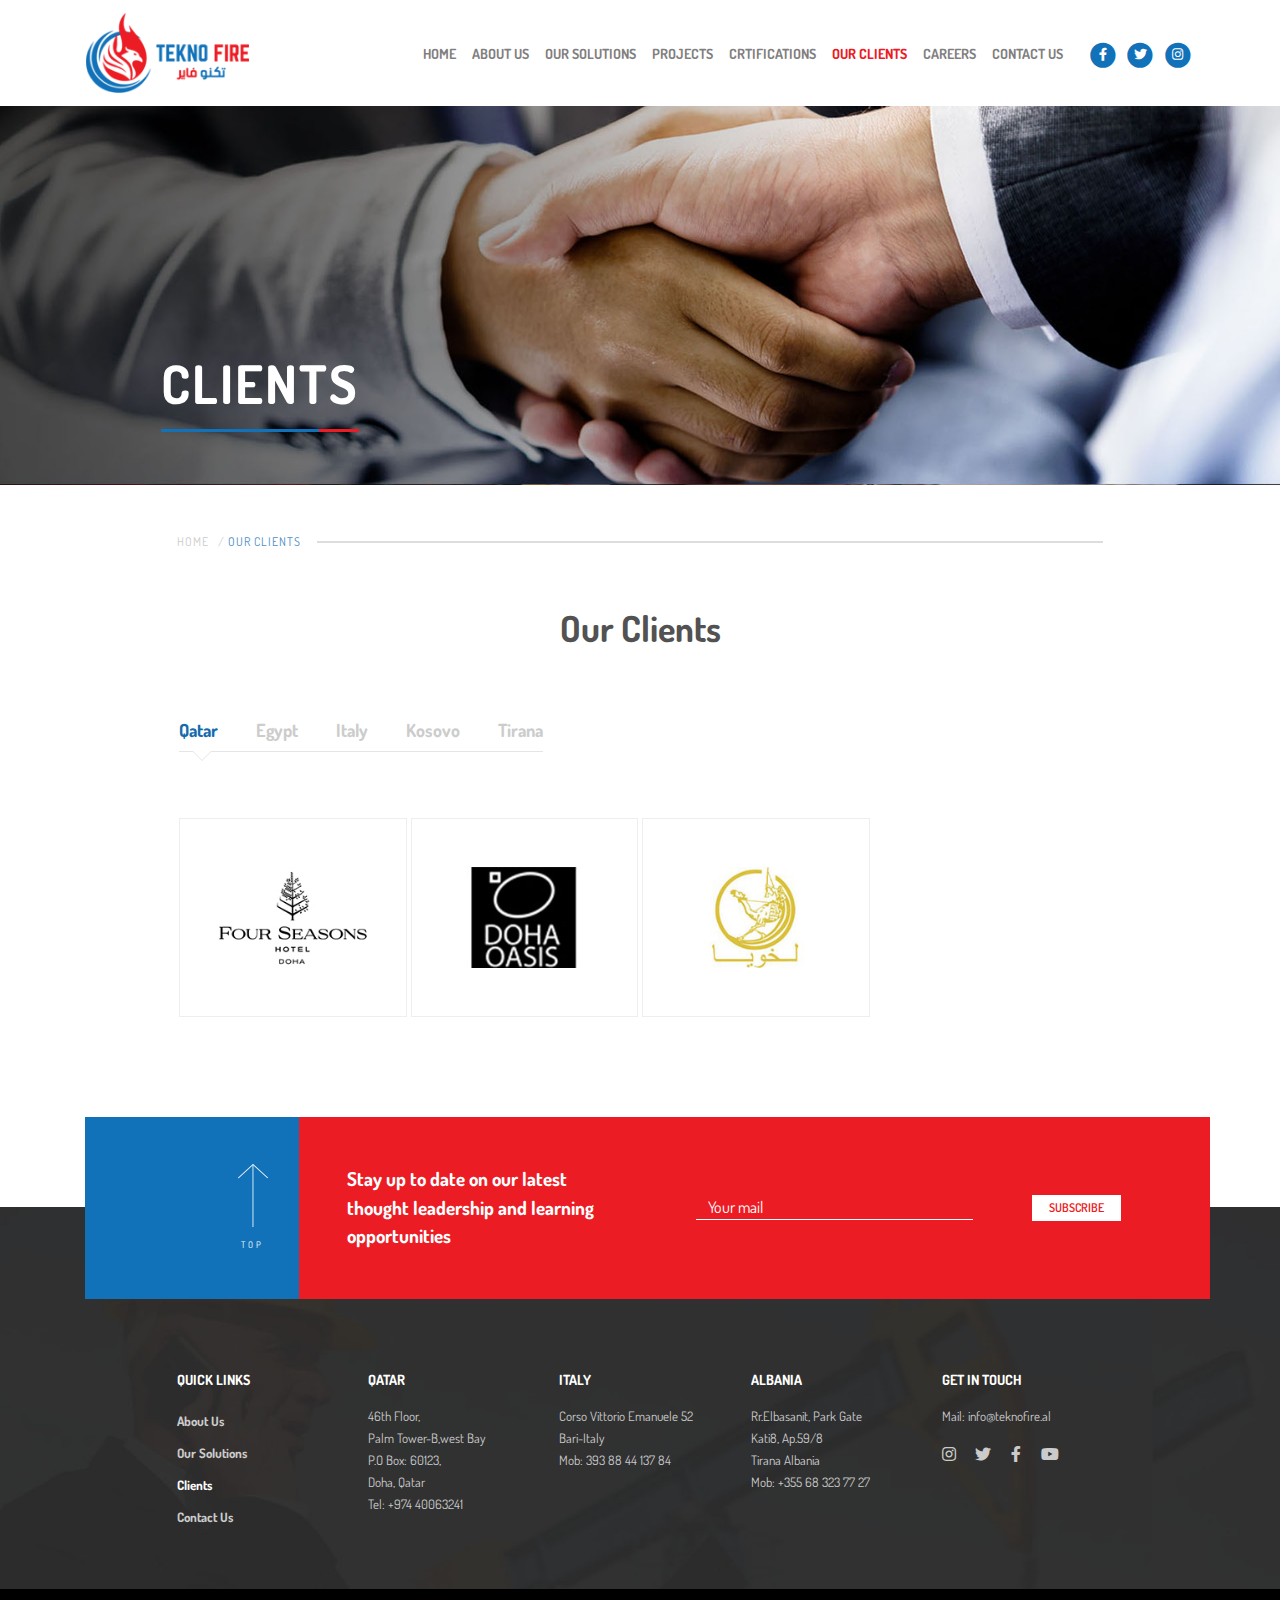
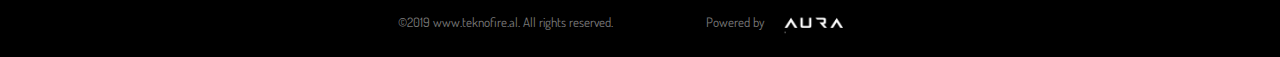
<file: clients.html>
<!DOCTYPE html>
<html>
<head>
	<meta charset="utf-8">
    <meta http-equiv="X-UA-Compatible" content="IE=edge">
    <meta name="viewport" content="width=device-width, initial-scale=1"> 
	<title>teknofire</title>
	<link rel="icon" href="assets/images/fav.png">
	<!-- Stylesheets -->
	<link href="assets/css/bootstrap/bootstrap.min.css" rel="stylesheet">	
	<link href="assets/css/style.css" rel="stylesheet">
	<link href="assets/css/revolution-slider.css" rel="stylesheet">
	<link href="assets/css/owl.carousel.min.css" rel="stylesheet">	
	<link href="assets/css/aos.css" rel="stylesheet">
	<link href="assets/css/animate.css" rel="stylesheet">
	<link href="assets/css/hover-min.css" rel="stylesheet">
	<link rel='stylesheet' id='fontawesome-css' href='https://use.fontawesome.com/releases/v5.0.1/css/all.css?ver=4.9.1' type='text/css' media='all' />
	<link href="assets/css/font-awesome-animation.min.css" rel="stylesheet">
	<link href="https://fonts.googleapis.com/css?family=Dosis:300,400,500,600,700&display=swap" rel="stylesheet">

</head>
<body>
	<!-- Header section -->
	<header class="header-section">
		<nav class="navbar navbar-expand-lg navbar-light container">
			<a class="navbar-brand site-logo" href="index.html">
				<img src="assets/images/logo.png">
			</a>
			<button class="navbar-toggler d-lg-none" type="button" data-toggle="collapse" data-target="#collapsibleNavId" aria-controls="collapsibleNavId"
				aria-expanded="false" aria-label="Toggle navigation">
				<span class="navbar-toggler-icon"></span>
			</button>
			<div class="collapse navbar-collapse" id="collapsibleNavId">
				<!-- Main menu -->
				<ul class="navbar-nav ml-auto mt-2 mt-lg-0 main-navbar">
					<li class="nav-item">
						<a class="nav-link" href="index.html">Home</a>
					</li>
					<li class="nav-item">
						<a class="nav-link" href="aboutus.html">About us</a>
					</li>
					<li class="nav-item">
						<a class="nav-link" href="solution.html">Our Solutions</a>
					</li>
					<li class="nav-item">
						<a class="nav-link" href="projects.html">Projects</a>
					</li>
					<li class="nav-item">
						<a class="nav-link" href="certification.html">Crtifications</a>
					</li>	
					<li class="nav-item">
						<a class="nav-link active" href="clients.html">Our Clients</a>
					</li>					
					<li class="nav-item">
						<a class="nav-link" href="career.html">Careers</a>
					</li>
					<li class="nav-item">
						<a class="nav-link" href="contact.html">Contact us</a>
					</li>                                                                
				</ul>
				<div class="social-links my-2 my-lg-0">
					<a href="https://www.facebook.com/TEKNO-FIRE-SHPK-1743263585741727/">
						<span class="fa-stack fa-lg">
						  <i class="fas fa-circle fa-stack-2x"></i>
						  <i class="fab fa-facebook-f fa-stack-1x fa-inverse  " ></i>
						</span>
					</a>
					<a href="#">
						<span class="fa-stack fa-lg">
						  <i class="fas fa-circle fa-stack-2x"></i>
						  <i class="fab fa-twitter fa-stack-1x fa-inverse"></i>
						</span>
					</a>
					<a href="#">
						<span class="fa-stack fa-lg">
						  <i class="fas fa-circle fa-stack-2x"></i>
						  <i class="fab fa-instagram fa-stack-1x fa-inverse"></i>
						</span>
					</a>
				</div>
			</div>
		</nav>
	</header>
	<!-- Header section end-->


	
	<!--Page Title-->
    <section class="page-title">
    	<img src="assets/images/clients/Clients_Cover1.jpg">
    	<div class="inner-container-3">
    		<div class="page-title-wrap">
	        	<div class="inner-box">
	                <h1>Clients</h1>
	                <div class="page-title-border"><div class="blue-line"></div><div class="red-line"></div></div>
	            </div>
	        </div>
        </div>
  	</section>
	<!--End Page Title-->



	<!--Breadcrumb Section-->
    <section class="page-inner-section">
		<div class="inner-container-2">
			<div class="inner-section-wrapper-">
		    	<div class="bread-crumb-div">
					<div class="bread-crumb">
					   	<a href="index.html">Home &nbsp; /</a> <a class="current">Our Clients</a>
					</div>
				  	<div class="divider"></div>
				</div>
			</div>
		</div>
    </section>
    <!--End Breadcrumb Section-->


    <!--Gallery Section-->
    <section class="clients page-inner-section" id="clients">
		<div class="inner-container-2">
			<div class="row">

				<div class="gallery col-lg-12 col-md-12 col-sm-12 col-xs-12">
					<h2 class="gallery-title">Our Clients</h2>
				</div>

				<div class="col-lg-5 col-md-6 col-sm-8 col-xs-12">
					<div  align="left" class="filter-wrap">
						<ul>
							<li><button class="filter-button active" data-filter="Qatar">Qatar</button></li>
							<li><button class="filter-button " data-filter="Egypt">Egypt</button></li>
							<li><button class="filter-button" data-filter="Italy">Italy</button></li>
							<li><button class="filter-button" data-filter="Kosovo">Kosovo</button></li>
							<li><button class="filter-button" data-filter="Tirana">Tirana</button></li>
						</ul>
					</div>
				</div>
				
			</div>
			<div class="row client_box_wrap">
				

	            <div class="gallery_product col-sm-3 col-xs-6 filter_image Qatar">
	                <div class="client_fancybox">
	                    <img alt="" src="assets/images/clients/qatar1.jpg" class="zoom" />
	                </div>
	            </div>

	            <div class="gallery_product col-sm-3 col-xs-6 filter_image Qatar">
	                <div class="client_fancybox">
	                    <img alt="" src="assets/images/clients/qatar2.jpg" class="zoom" />
	                </div>
	            </div>

	            <div class="gallery_product col-sm-3 col-xs-6 filter_image Qatar">
	                 <div class="client_fancybox">
	                    <img alt="" src="assets/images/clients/qatar3.jpg" class="zoom" />
	                </div>
	            </div>

	            <div class="gallery_product col-sm-3 col-xs-6 filter_image Egypt">
	                <div class="client_fancybox">
	                    <img alt="" src="assets/images/clients/egypt1.jpg" class="zoom" />
	                </div>
	            </div>

	            <div class="gallery_product col-sm-3 col-xs-6 filter_image Egypt">
	                <div class="client_fancybox">
	                    <img alt="" src="assets/images/clients/egypt2.jpg" class="zoom" />
	                </div>
	            </div>

	            <div class="gallery_product col-sm-3 col-xs-6 filter_image Italy">
	                <div class="client_fancybox">
	                    <img alt="" src="assets/images/clients/italy1.jpg" class="zoom" />
	                </div>
	            </div>

	            <div class="gallery_product col-sm-3 col-xs-6 filter_image Italy">
	                <div class="client_fancybox">
	                    <img alt="" src="assets/images/clients/italy2.jpg" class="zoom" />
	                </div>
	            </div>

	            <div class="gallery_product col-sm-3 col-xs-6 filter_image Italy">
	                <div class="client_fancybox">
	                    <img alt="" src="assets/images/clients/italy3.jpg" class="zoom" />
	                </div>
	            </div>

	            <div class="gallery_product col-sm-3 col-xs-6 filter_image Italy">
	                <div class="client_fancybox">
	                    <img alt="" src="assets/images/clients/italy4.jpg" class="zoom" />
	                </div>
	            </div>

	            <div class="gallery_product col-sm-3 col-xs-6 filter_image Italy">
	                <div class="client_fancybox">
	                    <img alt="" src="assets/images/clients/italy5.jpg" class="zoom" />
	                </div>
	            </div>

	            <div class="gallery_product col-sm-3 col-xs-6 filter_image Italy">
	                <div class="client_fancybox">
	                    <img alt="" src="assets/images/clients/italy6.jpg" class="zoom" />
	                </div>
	            </div>

	            <div class="gallery_product col-sm-3 col-xs-6 filter_image Italy">
	                <div class="client_fancybox">
	                    <img alt="" src="assets/images/clients/italy7.jpg" class="zoom" />
	                </div>
	            </div>

	            <div class="gallery_product col-sm-3 col-xs-6 filter_image Italy">
	                 <div class="client_fancybox">
	                    <img alt="" src="assets/images/clients/italy8.jpg" class="zoom" />
	                </div>
	            </div>

	            <div class="gallery_product col-sm-3 col-xs-6 filter_image Italy">
	                <div class="client_fancybox">
	                    <img alt="" src="assets/images/clients/italy9.jpg" class="zoom" />
	                </div>
	            </div>

	            <div class="gallery_product col-sm-3 col-xs-6 filter_image Italy">
	                <div class="client_fancybox">
	                    <img alt="" src="assets/images/clients/italy10.jpg" class="zoom" />
	                </div>
	            </div>

	            <div class="gallery_product col-sm-3 col-xs-6 filter_image Italy">
	                <div class="client_fancybox">
	                    <img alt="" src="assets/images/clients/italy11.jpg" class="zoom" />
	                </div>
	            </div>

	            <div class="gallery_product col-sm-3 col-xs-6 filter_image Italy">
	                <div class="client_fancybox">
	                    <img alt="" src="assets/images/clients/italy12.jpg" class="zoom" />
	                </div>
	            </div>

	            <div class="gallery_product col-sm-3 col-xs-6 filter_image Italy">
	                <div class="client_fancybox">
	                    <img alt="" src="assets/images/clients/italy13.jpg" class="zoom" />
	                </div>
	            </div>

	            <div class="gallery_product col-sm-3 col-xs-6 filter_image Italy">
	                <div class="client_fancybox">
	                    <img alt="" src="assets/images/clients/italy14.jpg" class="zoom" />
	                </div>
	            </div>

	            <div class="gallery_product col-sm-3 col-xs-6 filter_image Italy">
	                <div class="client_fancybox">
	                    <img alt="" src="assets/images/clients/italy15.jpg" class="zoom" />
	                </div>
	            </div>

	            <div class="gallery_product col-sm-3 col-xs-6 filter_image Kosovo">
	                <div class="client_fancybox">
	                    <img alt="" src="assets/images/clients/kosovo1.jpg" class="zoom" />
	                </div>
	            </div>

	            <div class="gallery_product col-sm-3 col-xs-6 filter_image Tirana">
	                <div class="client_fancybox">
	                    <img alt="" src="assets/images/clients/tirana1.jpg" class="zoom" />
	                </div>
	            </div>
	            

			</div>
		</div>
	</section>
	<!--End Gallery Section-->


    <footer>
		<div class="footer-form-section">
			<div class="footer">
				<div class="container inner-section-wrapper ">
					<div class="row no-gutters footer-top-row">
						<div class="col-12 foot-top-col-left h-100 align-self-center">
							<div class="footer-back-to-top-wrap text-right">
								<div class="footer-back-to-top">
									<a id="back-to-top" href="#">
										<img src="assets/images/up-arrow.png" class="hvr-bob">
										<p>TOP</p>
									</a>
								</div>
							</div>
						</div>
						<div class="col-12 foot-top-col-right h-100">
							<div class="footer-form">
								<div class="row ">
									<div class="col-md-5">
										<p class="">Stay up to date on our latest thought leadership and learning opportunities</p>
									</div>
									<div class="col-md-7 align-self-center">
										<form>
											<div class="form-row align-items-center">
	    										<div class="col-sm-7">
											      	<input type="text" class="form-control mb-2 mt-2" id="inlineFormInput" placeholder="Your mail">
											    </div>
												<div class="col-sm-4 form-button-col">
											      	<button type="submit" class="btn form-button mb-2 mt-2">Subscribe</button>
											    </div>
											</div>
										</form>
									</div>
								</div>
							</div>
						</div>
					</div>
				</div>

				<div class="inner-container-2 footer-middle-sec">
					<div class="row">
						<div class="foot-col col-6 ">
							<div class="footer-block">
								<h5>QUICK LINKS</h5>
								<ul class="foot-menu">
									<li><a href="aboutus.html">About Us</a></li>
									<li><a href="solution.html">Our Solutions</a></li>
									<li class="footer_active"><a href="clients.html">Clients</a></li>
									<li><a href="contact.html">Contact Us</a></li>
								</ul>
							</div>
						</div>
						<div class="foot-col col-6">
							<div class="footer-block">
								<h5>QATAR</h5>
								<p>46th Floor,<br>
									Palm Tower-B,west Bay<br>
									P.O Box: 60123,<br>
									Doha, Qatar<br>
									<a href="tel: +97440063241"> Tel: +974 40063241</a>
								</p>

							</div>
						</div>
						<div class="foot-col col-6">
							<div class="footer-block">
								<h5>ITALY</h5>
								<p>Corso Vittorio Emanuele 52<br>
									Bari-Italy<br>
									<a href="tel: 393884413784">Mob: 393 88 44 137 84</a>
								</p>
							</div>
						</div>
						<div class="foot-col col-6">
							<div class="footer-block">
								<h5>ALBANIA</h5>
								<p>Rr.Elbasanit, Park Gate<br>
									Kati8, Ap.59/8<br>
									Tirana Albania<br>
									<a href="tel: +355683237727">Mob: +355 68 323 77 27</a>
								</p>
							</div>
						</div>
						<div class="foot-col col-6">
							<div class="footer-block">
								<h5>GET IN TOUCH</h5>
								<p><a href="mailto: info@teknofire.al">Mail: info@teknofire.al</a></p>
								<ul class="foot-social">
									<li><a href="#"><i class="fab fa-instagram"></i></a></li>
									<li><a href="#"><i class="fab fa-twitter"></i></a></li>
									<li><a href="https://www.facebook.com/TEKNO-FIRE-SHPK-1743263585741727/"><i class="fab fa-facebook-f"></i></a></li>
									<li><a href="#"><i class="fab fa-youtube"></i></a></li>
								</ul>
							</div>
						</div>

					</div>
				</div>
			</div>
			<div class="footer-bottom-section">
				<div class="footer-bottom-wrap">
					<div class="row">
						<div class="col-md-6 text-center">
							<p>©2019 www.teknofire.al. All rights reserved.</p>
						</div>
						<div class="col-md-6 text-center">
							<div class="foot-media">							  
							  <div class="media-body foot-media-body">							    
							    <p>Powered by</p>							    
							  </div>
							  <a href="http://www.auraqatar.com"><img class="align-self-center ml-3" src="assets/images/Aura.png" alt="AURA"></a>
							</div>
						</div>
					</div>
				</div>
			</div>
		</div>
	</footer>




	<script src="assets/js/jquery.min.js"></script>
	<script src="assets/js/bootstrap/bootstrap.min.js"></script>
	<script src="assets/js/bootstrap/popper.min.js"></script>
	<script src="assets/js/owl.carousel.min.js"></script>
	<script src="assets/js/revolution.min.js"></script>
	<script src="assets/js/script.js"></script>
	<script src="assets/js/aos.js"></script>
	<script type="text/javascript">
		AOS.init();
	</script>

</body>
</html>
</file>
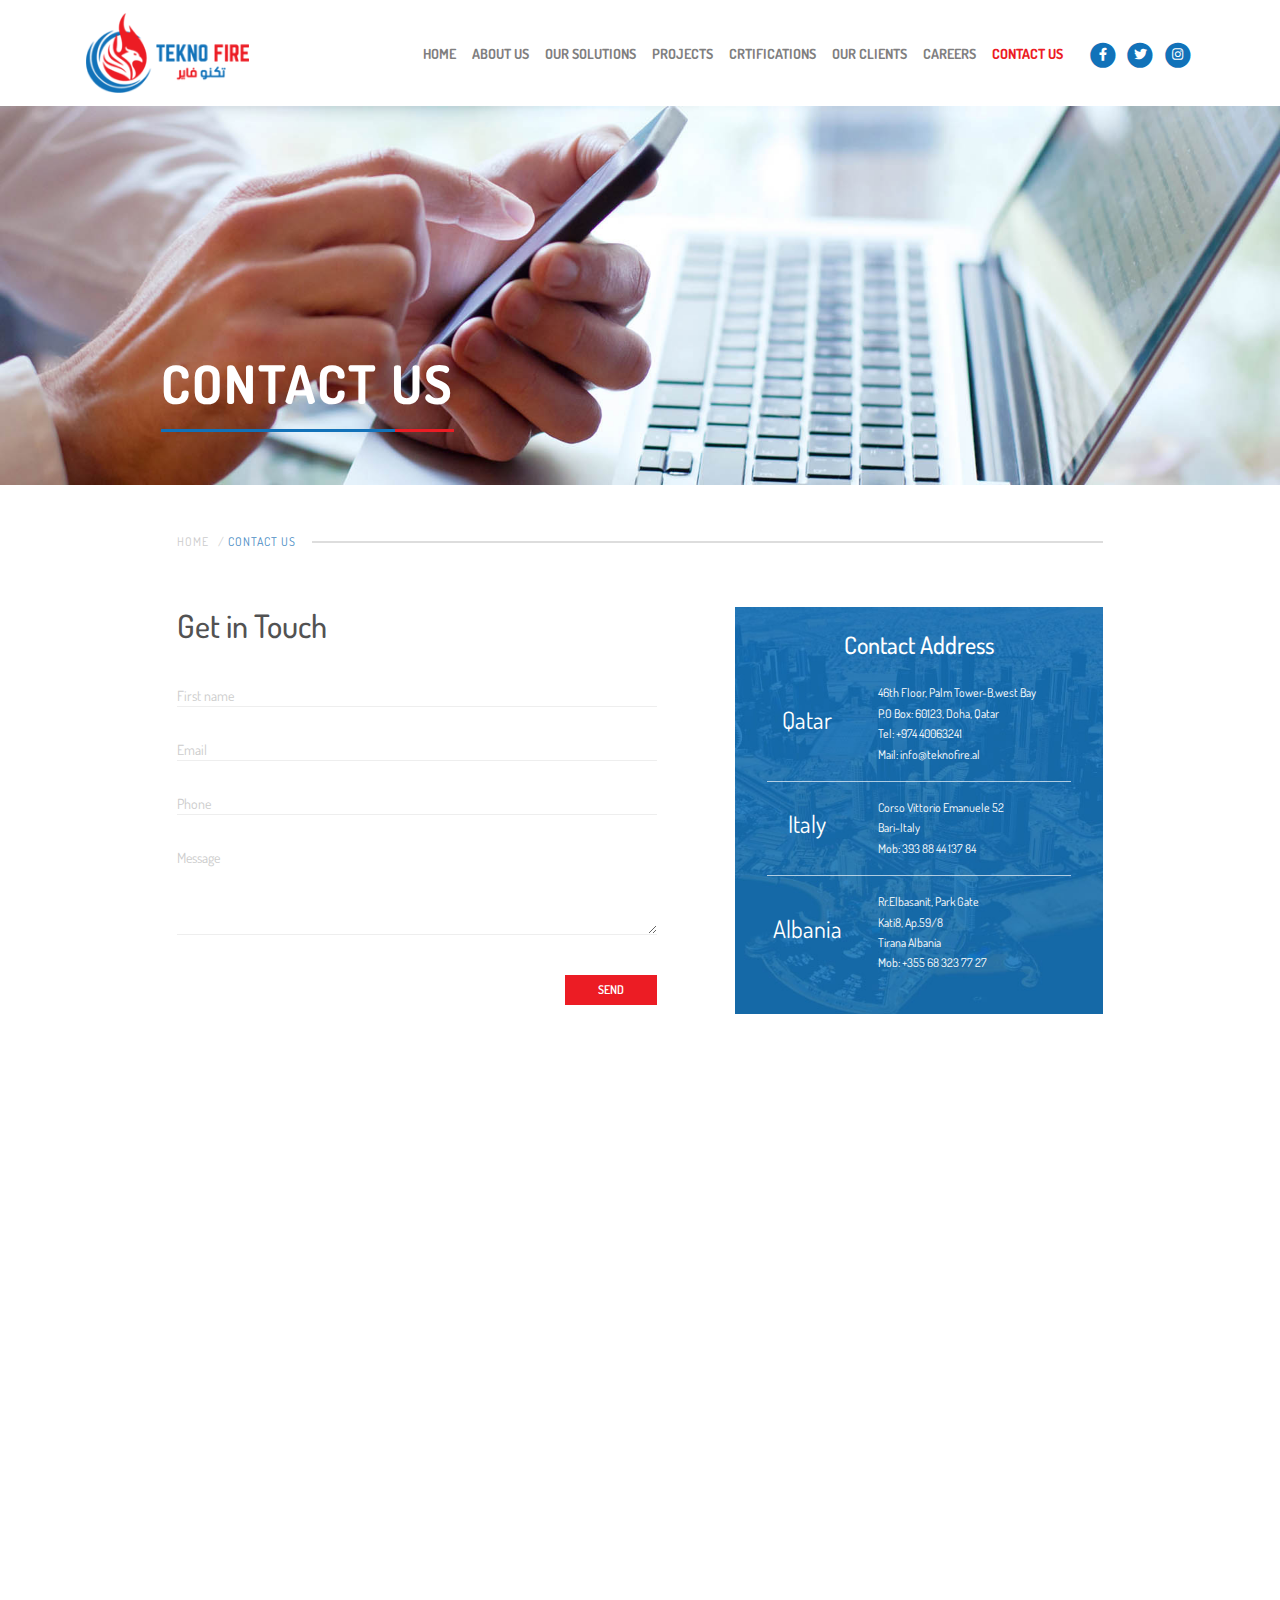
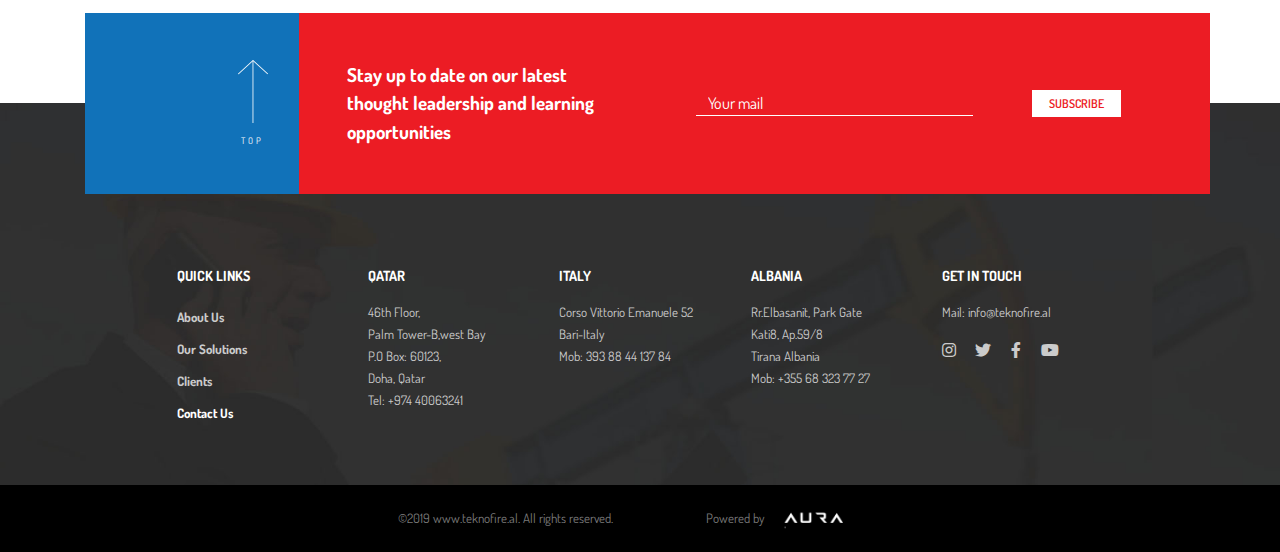
<file: contact.html>
<!DOCTYPE html>
<html>
<head>
	<meta charset="utf-8">
    <meta http-equiv="X-UA-Compatible" content="IE=edge">
    <meta name="viewport" content="width=device-width, initial-scale=1"> 
	<title>teknofire</title>
	<link rel="icon" href="assets/images/fav.png">
	<!-- Stylesheets -->
	<link href="assets/css/bootstrap/bootstrap.min.css" rel="stylesheet">	
	<link href="assets/css/style.css" rel="stylesheet">
	<link href="assets/css/revolution-slider.css" rel="stylesheet">
	<link href="assets/css/owl.carousel.min.css" rel="stylesheet">	
	<link href="assets/css/aos.css" rel="stylesheet">
	<link href="assets/css/animate.css" rel="stylesheet">
	<link href="assets/css/hover-min.css" rel="stylesheet">
	<link rel='stylesheet' id='fontawesome-css' href='https://use.fontawesome.com/releases/v5.0.1/css/all.css?ver=4.9.1' type='text/css' media='all' />
	<link href="assets/css/font-awesome-animation.min.css" rel="stylesheet">
	<link href="https://fonts.googleapis.com/css?family=Dosis:300,400,500,600,700&display=swap" rel="stylesheet">

	<style type="text/css">
		.i4ewOd-pzNkMb-haAclf{
			display: none !important;
		}
	</style>
</head>
<body>
	<!-- Header section -->
	<header class="header-section">
		<nav class="navbar navbar-expand-lg navbar-light container">
			<a class="navbar-brand site-logo" href="index.html">
				<img src="assets/images/logo.png">
			</a>
			<button class="navbar-toggler d-lg-none" type="button" data-toggle="collapse" data-target="#collapsibleNavId" aria-controls="collapsibleNavId"
				aria-expanded="false" aria-label="Toggle navigation">
				<span class="navbar-toggler-icon"></span>
			</button>
			<div class="collapse navbar-collapse" id="collapsibleNavId">
				<!-- Main menu -->
				<ul class="navbar-nav ml-auto mt-2 mt-lg-0 main-navbar">
					<li class="nav-item">
						<a class="nav-link" href="index.html">Home</a>
					</li>
					<li class="nav-item">
						<a class="nav-link" href="aboutus.html">About us</a>
					</li>
					<li class="nav-item">
						<a class="nav-link" href="solution.html">Our Solutions</a>
					</li>
					<li class="nav-item">
						<a class="nav-link" href="projects.html">Projects</a>
					</li>
					<li class="nav-item">
						<a class="nav-link" href="certification.html">Crtifications</a>
					</li>	
					<li class="nav-item">
						<a class="nav-link" href="clients.html">Our Clients</a>
					</li>		
					<li class="nav-item">
						<a class="nav-link" href="career.html">Careers</a>
					</li>			
					<li class="nav-item">
						<a class="nav-link active" href="contact.html">Contact us</a>
					</li>                                                                
				</ul>
				<div class="social-links my-2 my-lg-0">
					<a href="https://www.facebook.com/TEKNO-FIRE-SHPK-1743263585741727/">
						<span class="fa-stack fa-lg">
						  <i class="fas fa-circle fa-stack-2x"></i>
						  <i class="fab fa-facebook-f fa-stack-1x fa-inverse  " ></i>
						</span>
					</a>
					<a href="#">
						<span class="fa-stack fa-lg">
						  <i class="fas fa-circle fa-stack-2x"></i>
						  <i class="fab fa-twitter fa-stack-1x fa-inverse"></i>
						</span>
					</a>
					<a href="#">
						<span class="fa-stack fa-lg">
						  <i class="fas fa-circle fa-stack-2x"></i>
						  <i class="fab fa-instagram fa-stack-1x fa-inverse"></i>
						</span>
					</a>
				</div>
			</div>
		</nav>
	</header>
	<!-- Header section end-->


	
	<!--Page Title-->
    <section class="page-title">
    	<img src="assets/images/contact/contact_Cover1.jpg">
    	<div class="inner-container-3">
    		<div class="page-title-wrap">
	        	<div class="inner-box">
	                <h1>Contact us</h1>
	                <div class="page-title-border"><div class="blue-line"></div><div class="red-line"></div></div>
	            </div>
	        </div>
        </div>
  	</section>
	<!--End Page Title-->



	<!--Breadcrumb Section-->
    <section class="page-inner-section">
		<div class="inner-container-2">
			<div class="inner-section-wrapper-">
		    	<div class="bread-crumb-div">
					<div class="bread-crumb">
					   	<a href="index.html">Home &nbsp; /</a> <a class="current">Contact Us</a>
					</div>
				  	<div class="divider"></div>
				</div>
			</div>
		</div>
    </section>
    <!--End Breadcrumb Section-->



    <!--Contact us inner Section-->
    <section class="page-inner-section">
    	<div class="inner-container-2">
			<div class="inner-section-wrapper-">
    			<div class="contactus-inner">

    				<div class="row">
    					<div class="col-md-7">
    						<div class="contactus-form">
    							<h2>Get in Touch</h2>
    							<form>
    								<div class="form-group">
									    <input type="text" class="form-control" placeholder="First name">
									</div>
									<div class="form-group">
									    <input type="email" class="form-control" placeholder="Email">
									</div>
									<div class="form-group">
									    <input type="text" class="form-control" placeholder="Phone">
									</div>
									<div class="form-group">
									    <textarea class="form-control" placeholder="Message"></textarea>
									</div>

									<button type="submit" class="btn red-button">SEND</button>
    							</form>
    						</div>
    					</div>
    					<div class="col-md-5">
    						<div class="contactus-addr" style="background-image:url(assets/images/contact/contact_Us-Img.jpg);" data-aos="fade-left"     data-aos-duration="2000">
    							<h4>Contact Address</h4>
    							<div class="row">
    								<div class="col-sm-4 contact-addr-cntry" style="align-self: center;"><h4>Qatar</h4></div>
    								<div class="col-sm-8">
    									<p>
    										46th Floor, Palm Tower-B,west Bay<br>
											P.O Box: 60123, Doha, Qatar<br>
											<a href="tel: +97440063241"> Tel: +974 40063241</a><br>
											<a href="mailto: info@teknofire.al">Mail: info@teknofire.al</a>
										</p>
    								</div>
    							</div>
    							<hr>
    							<div class="row">
    								<div class="col-sm-4 contact-addr-cntry" style="align-self: center;"><h4>Italy</h4></div>
    								<div class="col-sm-8">
    									<p>
    										Corso Vittorio Emanuele 52<br>
											Bari-Italy<br>
											<a href="tel: 393884413784">Mob: 393 88 44 137 84</a>
										</p>
    								</div>
    							</div>
    							<hr>
    							<div class="row">
    								<div class="col-sm-4 contact-addr-cntry" style="align-self: center;"><h4>Albania</h4></div>
    								<div class="col-sm-8">
    									<p>
    										Rr.Elbasanit, Park Gate<br>
											Kati8, Ap.59/8<br>
											Tirana Albania<br>
											<a href="tel: +355683237727">Mob: +355 68 323 77 27</a>
										</p>
    								</div>
    							</div>

    						</div>
    					</div>
    				</div>

    			</div>
			</div>
		</div>
    </section>
    <!--End Contact us Section-->


     <!--Map Section-->
    <section class="inner-section">
    	<div class="inner-container-2">
			<div class="inner-section-wrapper-">
    			<div class="contactus-inner">						
					<div style="height:400px; width:100%; display:inline-block; overflow:hidden;">
						<iframe class="custom-google-map" style="position:relative; top:-50px; border:none;" src="https://www.google.com/maps/d/embed?mid=1X5N3b8mEj67oxpP-cv76L3mVpjlmOiYa" width="100%" height="400" frameborder="0" style="border:0" allowfullscreen></iframe>
					</div>
				</div>
			</div>
		</div>
	</section>
	<!--End Map Section-->



    <footer>
		<div class="footer-form-section">
			<div class="footer">
				<div class="container inner-section-wrapper ">
					<div class="row no-gutters footer-top-row">
						<div class="col-12 foot-top-col-left h-100 align-self-center">
							<div class="footer-back-to-top-wrap text-right">
								<div class="footer-back-to-top">
									<a id="back-to-top" href="#">
										<img src="assets/images/up-arrow.png" class="hvr-bob">
										<p>TOP</p>
									</a>
								</div>
							</div>
						</div>
						<div class="col-12 foot-top-col-right h-100">
							<div class="footer-form">
								<div class="row ">
									<div class="col-md-5">
										<p class="">Stay up to date on our latest thought leadership and learning opportunities</p>
									</div>
									<div class="col-md-7 align-self-center">
										<form>
											<div class="form-row align-items-center">
	    										<div class="col-sm-7">
											      	<input type="text" class="form-control mb-2 mt-2" id="inlineFormInput" placeholder="Your mail">
											    </div>
												<div class="col-sm-4 form-button-col">
											      	<button type="submit" class="btn form-button mb-2 mt-2">Subscribe</button>
											    </div>
											</div>
										</form>
									</div>
								</div>
							</div>
						</div>
					</div>
				</div>

				<div class="inner-container-2 footer-middle-sec">
					<div class="row">
						<div class="foot-col col-6 ">
							<div class="footer-block">
								<h5>QUICK LINKS</h5>
								<ul class="foot-menu">
									<li><a href="aboutus.html">About Us</a></li>
									<li><a href="solution.html">Our Solutions</a></li>
									<li><a href="clients.html">Clients</a></li>
									<li class="footer_active"><a href="contact.html">Contact Us</a></li>
								</ul>
							</div>
						</div>
						<div class="foot-col col-6">
							<div class="footer-block">
								<h5>QATAR</h5>
								<p>46th Floor,<br>
									Palm Tower-B,west Bay<br>
									P.O Box: 60123,<br>
									Doha, Qatar<br>
									<a href="tel: +97440063241"> Tel: +974 40063241</a>
								</p>

							</div>
						</div>
						<div class="foot-col col-6">
							<div class="footer-block">
								<h5>ITALY</h5>
								<p>Corso Vittorio Emanuele 52<br>
									Bari-Italy<br>
									<a href="tel: 393884413784">Mob: 393 88 44 137 84</a>
								</p>
							</div>
						</div>
						<div class="foot-col col-6">
							<div class="footer-block">
								<h5>ALBANIA</h5>
								<p>Rr.Elbasanit, Park Gate<br>
									Kati8, Ap.59/8<br>
									Tirana Albania<br>
									<a href="tel: +355683237727">Mob: +355 68 323 77 27</a>
								</p>
							</div>
						</div>
						<div class="foot-col col-6">
							<div class="footer-block">
								<h5>GET IN TOUCH</h5>
								<p><a href="mailto: info@teknofire.al">Mail: info@teknofire.al</a></p>
								<ul class="foot-social">
									<li><a href="#"><i class="fab fa-instagram"></i></a></li>
									<li><a href="#"><i class="fab fa-twitter"></i></a></li>
									<li><a href="https://www.facebook.com/TEKNO-FIRE-SHPK-1743263585741727/"><i class="fab fa-facebook-f"></i></a></li>
									<li><a href="#"><i class="fab fa-youtube"></i></a></li>
								</ul>
							</div>
						</div>

					</div>
				</div>
			</div>
			<div class="footer-bottom-section">
				<div class="footer-bottom-wrap">
					<div class="row">
						<div class="col-md-6 text-center">
							<p>©2019 www.teknofire.al. All rights reserved.</p>
						</div>
						<div class="col-md-6 text-center">
							<div class="foot-media">							  
							  <div class="media-body foot-media-body">							    
							    <p>Powered by</p>							    
							  </div>
							  <a href="http://www.auraqatar.com"><img class="align-self-center ml-3" src="assets/images/Aura.png" alt="AURA"></a>
							</div>
						</div>
					</div>
				</div>
			</div>
		</div>
	</footer>




	<script src="assets/js/jquery.min.js"></script>
	<script src="assets/js/bootstrap/bootstrap.min.js"></script>
	<script src="assets/js/bootstrap/popper.min.js"></script>
	<script src="assets/js/owl.carousel.min.js"></script>
	<script src="assets/js/revolution.min.js"></script>
	<script src="assets/js/script.js"></script>
	<script src="assets/js/aos.js"></script>
	<script type="text/javascript">
		AOS.init();
	</script>

</body>
</html>
</file>
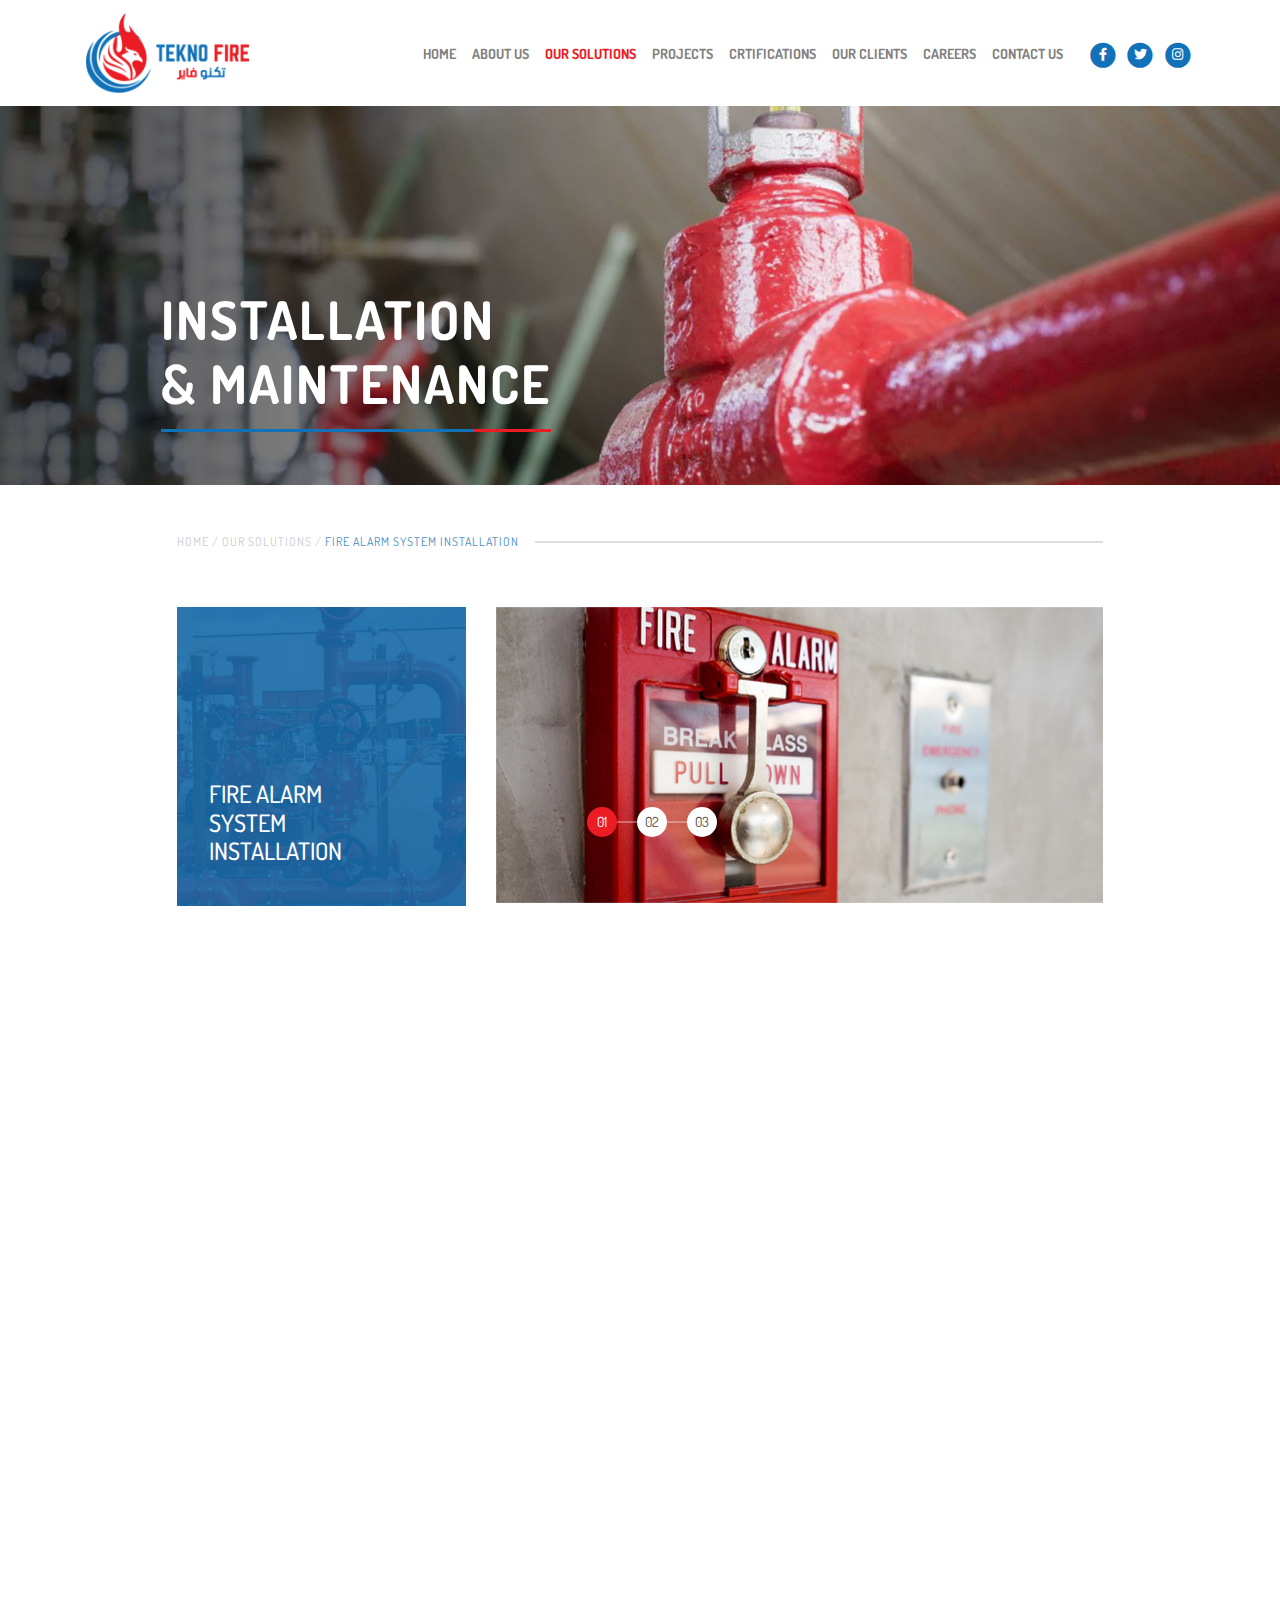
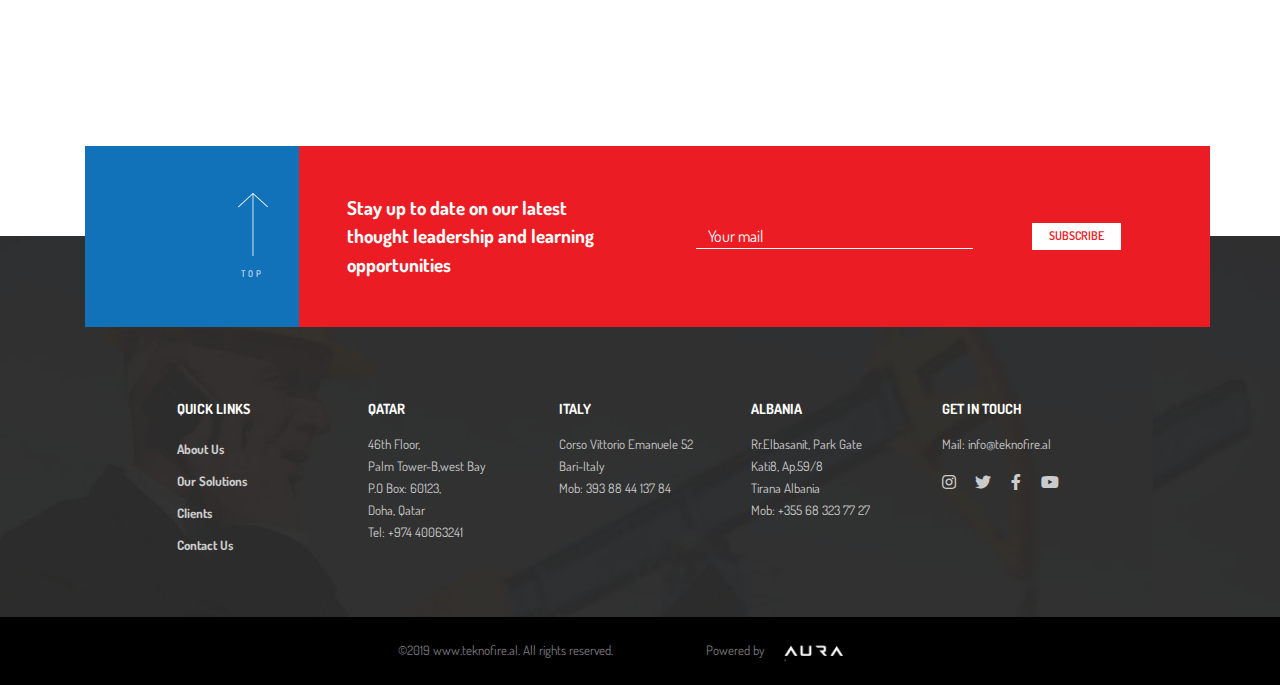
<file: fire_alarm_detail.html>
<!DOCTYPE html>
<html>
<head>
	<meta charset="utf-8">
    <meta http-equiv="X-UA-Compatible" content="IE=edge">
    <meta name="viewport" content="width=device-width, initial-scale=1"> 
	<title>teknofire</title>
	<link rel="icon" href="assets/images/fav.png">
	<!-- Stylesheets -->
	<link href="assets/css/bootstrap/bootstrap.min.css" rel="stylesheet">	
	<link href="assets/css/style.css" rel="stylesheet">
	<link href="assets/css/revolution-slider.css" rel="stylesheet">
	<link href="assets/css/owl.carousel.min.css" rel="stylesheet">	
	<link href="assets/css/aos.css" rel="stylesheet">
	<link href="assets/css/animate.css" rel="stylesheet">
	<link href="assets/css/hover-min.css" rel="stylesheet">
	<link rel='stylesheet' id='fontawesome-css' href='https://use.fontawesome.com/releases/v5.0.1/css/all.css?ver=4.9.1' type='text/css' media='all' />
	<link href="assets/css/font-awesome-animation.min.css" rel="stylesheet">
	<link href="https://fonts.googleapis.com/css?family=Dosis:300,400,500,600,700&display=swap" rel="stylesheet">

</head>
<body>
	<!-- Header section -->
	<header class="header-section">
		<nav class="navbar navbar-expand-lg navbar-light container">
			<a class="navbar-brand site-logo" href="index.html">
				<img src="assets/images/logo.png">
			</a>
			<button class="navbar-toggler d-lg-none" type="button" data-toggle="collapse" data-target="#collapsibleNavId" aria-controls="collapsibleNavId"
				aria-expanded="false" aria-label="Toggle navigation">
				<span class="navbar-toggler-icon"></span>
			</button>
			<div class="collapse navbar-collapse" id="collapsibleNavId">
				<!-- Main menu -->
				<ul class="navbar-nav ml-auto mt-2 mt-lg-0 main-navbar">
					<li class="nav-item">
						<a class="nav-link" href="index.html">Home</a>
					</li>
					<li class="nav-item">
						<a class="nav-link" href="aboutus.html">About us</a>
					</li>
					<li class="nav-item">
						<a class="nav-link active" href="solution.html">Our Solutions</a>
					</li>
					<li class="nav-item">
						<a class="nav-link" href="projects.html">Projects</a>
					</li>
					<li class="nav-item">
						<a class="nav-link" href="certification.html">Crtifications</a>
					</li>	
					<li class="nav-item">
						<a class="nav-link" href="clients.html">Our Clients</a>
					</li>				
					<li class="nav-item">
						<a class="nav-link" href="career.html">Careers</a>
					</li>	
					<li class="nav-item">
						<a class="nav-link" href="contact.html">Contact us</a>
					</li>                                                                
				</ul>
				<div class="social-links my-2 my-lg-0">
					<a href="https://www.facebook.com/TEKNO-FIRE-SHPK-1743263585741727/">
						<span class="fa-stack fa-lg">
						  <i class="fas fa-circle fa-stack-2x"></i>
						  <i class="fab fa-facebook-f fa-stack-1x fa-inverse  " ></i>
						</span>
					</a>
					<a href="#">
						<span class="fa-stack fa-lg">
						  <i class="fas fa-circle fa-stack-2x"></i>
						  <i class="fab fa-twitter fa-stack-1x fa-inverse"></i>
						</span>
					</a>
					<a href="#">
						<span class="fa-stack fa-lg">
						  <i class="fas fa-circle fa-stack-2x"></i>
						  <i class="fab fa-instagram fa-stack-1x fa-inverse"></i>
						</span>
					</a>
				</div>
			</div>
		</nav>
	</header>
	<!-- Header section end-->


	
	<!--Page Title-->
    <section class="page-title">
    	<img src="assets/images/detail/Detail_Cover1.jpg">
    	<div class="inner-container-3">
    		<div class="page-title-wrap">
	        	<div class="inner-box">
	                <h1>Installation <br>& Maintenance</h1>
	                <div class="page-title-border"><div class="blue-line"></div><div class="red-line"></div></div>
	            </div>
	        </div>
        </div>
  	</section>
	<!--End Page Title-->


	<!--Breadcrumb Section-->
    <section class="page-inner-section">
		<div class="inner-container-2">
			<div class="inner-section-wrapper-">
		    	<div class="bread-crumb-div">
					<div class="bread-crumb">
					   	<a href="index.html">Home / </a> <a href="solution.html">Our Solutions / </a> <a class="current">Fire Alarm System Installation</a>
					</div>
				  	<div class="divider"></div>
				</div>
			</div>
		</div>
    </section>
    <!--End Breadcrumb Section-->



    <!--Solution Details Inner Section-->
    <section class="page-inner-section">
		<div class="inner-container-2">
			<div class="inner-section-wrapper">
				<div class="row">
					<div class="col-md-4 ">
						<div class="solution-slider-left" style="background-image:url(assets/images/detail/detail_img_1.jpg);" data-aos="fade-right"     data-aos-duration="2000">
							<div class="solution-slider-left-box">
								<h4>FIRE ALARM<br>SYSTEM<br>INSTALLATION</h4>
							</div>
						</div>
					</div>
					<div class="col-md-8">
						<div class="solution-slider-right">

							<div id="carousel-example-generic" class="carousel slide">
							  <!-- Indicators --> 
							  <ol class="carousel-indicators carousel-indicators-numbers">
							    <li data-target="#carousel-example-generic" data-slide-to="0" class="active">01</li>
							    <li data-target="#carousel-example-generic" data-slide-to="1">02</li>
							    <li data-target="#carousel-example-generic" data-slide-to="2">03</li>
							  </ol>

							  <!-- Wrapper for slides -->
							  <div class="carousel-inner" role="listbox">
							    <div class="carousel-item active">
							      <img src="assets/images/detail/alarm_detail_slider1.jpg" alt="FIRE FIGHTING SYSTEM INSTALLATION">
							    </div>
							    <div class="carousel-item">
							      <img src="assets/images/detail/alarm_detail_slider2.jpg" alt="FIRE FIGHTING SYSTEM INSTALLATION">
							    </div>
							    <div class="carousel-item">
							      <img src="assets/images/detail/alarm_detail_slider3.jpg" alt="FIRE FIGHTING SYSTEM INSTALLATION">
							    </div>
							  </div>

							  <!-- Controls -->
							  <a class="left carousel-control-prev" href="#carousel-example-generic" role="button" data-slide="prev">
							    <!--<span class="carousel-control-prev-icon" aria-hidden="true"></span>-->
							    <span class="sr-only">Previous</span>
							  </a>
							  <a class="right carousel-control-next" href="#carousel-example-generic" role="button" data-slide="next">
							    <!--<span class="carousel-control-next-icon" aria-hidden="true"></span>-->
							    <span class="sr-only">Next</span>
							  </a>
							</div>

						</div>
					</div>
				</div>
			</div>
		</div>
	</section>
	<!--Solution Details Inner Section-->



	<!--Solution Details Text Section-->
    <section class="page-inner-section">
		<div class="inner-container-2">
			<div class="inner-section-wrapper">
				<div class="row" data-aos="fade-up"     data-aos-duration="2000">
					<div class="col-md-12 ">
						<p>TEKNO FIRE comply with the highest International as well as local safety standards on all Installations & Maintenance works.</p>
						<p class="mt-4">TEKNO FIRE use only guaranteed and authentic products complying with all required International certification & standards for the following:</p>
					</div>
				</div>

				<div class="row mt-4" data-aos="fade-up"     data-aos-duration="2000">
					<div class="col-md-5">
						<div class="solution-detail-left h-100">
							<div class="solution-detail-left-box h-100">
								<div class="detail-inner-block">
									<ul>
										<li>Smoke detectors</li>
										<li>Pull stations</li>
										<li>Horn strobe lights</li>
										<li>Fireproof bells</li>
										<li>Fire alarm control panels</li>
										<li>Annunciator panels</li>
										<li>Water flow for sprinkler monitoring packages</li>
										<li>Duct detectors</li>
										<li>Booster panels</li>
										<li>Wireless fire alarm systems</li>
									</ul>
								</div>
							</div>
						</div>
					</div>
					<div class="col-md-7" style="align-self: center;">
						<div class="solution-detail-right">
							<p>Our Team comprised of Qualified & Certificated Engineers assisted by well experienced Supervisors & Technicians to Execute Installations and Maintenance on a full spectrum of Fire Detection, Prevention and Fire Fighting apparatus from Suppression through hose reels and Extinguishers to Fire.</p>
						</div>
					</div>
				</div>

				<div class="row mt-4" data-aos="fade-up"     data-aos-duration="2000">
					<div class="col-md-12 ">
						<h4>GAS DETECTION SYSTEMS</h4>

						<p>Gas detection systems are critical for detecting harmful gases that are a threat to human life and property. TEKNO FIRE supply a diverse range of systems to detect gas in all environments, and tailored to suit your demands. Our systems can operate in an oxygen-free environment and can be used to detect harmful gasses such as:</p>
					</div>
				</div>

				<div class="row mt-4" data-aos="fade-up"     data-aos-duration="2000">
					<div class="col-md-5">
						<div class="solution-detail-left">
							<div class="solution-detail-left-box" style="border-right: none;">
								<div class="detail-inner-block">
									<ul>
										<li>Ammonia</li>
										<li>Carbon Monoxide</li>
										<li>Sulphur Dioxide</li>
										<li>Hydrogen Chloride</li>
										<li>Nitrogen Dioxide</li>
										<li>Nitric Oxide</li>
										<li>Hydrogen, Etc</li>
									</ul>
								</div>
							</div>
						</div>
					</div>
					<div class="col-md-7" style="align-self: center;">
						
					</div>
				</div>

			</div>
		</div>
	</section>
	<!--Solution Details Text Section-->



    <footer>
		<div class="footer-form-section">
			<div class="footer">
				<div class="container inner-section-wrapper ">
					<div class="row no-gutters footer-top-row">
						<div class="col-12 foot-top-col-left h-100 align-self-center">
							<div class="footer-back-to-top-wrap text-right">
								<div class="footer-back-to-top">
									<a id="back-to-top" href="#">
										<img src="assets/images/up-arrow.png" class="hvr-bob">
										<p>TOP</p>
									</a>
								</div>
							</div>
						</div>
						<div class="col-12 foot-top-col-right h-100">
							<div class="footer-form">
								<div class="row ">
									<div class="col-md-5">
										<p class="">Stay up to date on our latest thought leadership and learning opportunities</p>
									</div>
									<div class="col-md-7 align-self-center">
										<form>
											<div class="form-row align-items-center">
	    										<div class="col-sm-7">
											      	<input type="text" class="form-control mb-2 mt-2" id="inlineFormInput" placeholder="Your mail">
											    </div>
												<div class="col-sm-4 form-button-col">
											      	<button type="submit" class="btn form-button mb-2 mt-2">Subscribe</button>
											    </div>
											</div>
										</form>
									</div>
								</div>
							</div>
						</div>
					</div>
				</div>

				<div class="inner-container-2 footer-middle-sec">
					<div class="row">
						<div class="foot-col col-6 ">
							<div class="footer-block">
								<h5>QUICK LINKS</h5>
								<ul class="foot-menu">
									<li><a href="aboutus.html">About Us</a></li>
									<li><a href="solution.html">Our Solutions</a></li>
									<li><a href="clients.html">Clients</a></li>
									<li><a href="contact.html">Contact Us</a></li>
								</ul>
							</div>
						</div>
						<div class="foot-col col-6">
							<div class="footer-block">
								<h5>QATAR</h5>
								<p>46th Floor,<br>
									Palm Tower-B,west Bay<br>
									P.O Box: 60123,<br>
									Doha, Qatar<br>
									<a href="tel: +97440063241"> Tel: +974 40063241</a>
								</p>

							</div>
						</div>
						<div class="foot-col col-6">
							<div class="footer-block">
								<h5>ITALY</h5>
								<p>Corso Vittorio Emanuele 52<br>
									Bari-Italy<br>
									<a href="tel: 393884413784">Mob: 393 88 44 137 84</a>
								</p>
							</div>
						</div>
						<div class="foot-col col-6">
							<div class="footer-block">
								<h5>ALBANIA</h5>
								<p>Rr.Elbasanit, Park Gate<br>
									Kati8, Ap.59/8<br>
									Tirana Albania<br>
									<a href="tel: +355683237727">Mob: +355 68 323 77 27</a>
								</p>
							</div>
						</div>
						<div class="foot-col col-6">
							<div class="footer-block">
								<h5>GET IN TOUCH</h5>
								<p><a href="mailto: info@teknofire.al">Mail: info@teknofire.al</a></p>
								<ul class="foot-social">
									<li><a href="#"><i class="fab fa-instagram"></i></a></li>
									<li><a href="#"><i class="fab fa-twitter"></i></a></li>
									<li><a href="https://www.facebook.com/TEKNO-FIRE-SHPK-1743263585741727/"><i class="fab fa-facebook-f"></i></a></li>
									<li><a href="#"><i class="fab fa-youtube"></i></a></li>
								</ul>
							</div>
						</div>

					</div>
				</div>
			</div>
			<div class="footer-bottom-section">
				<div class="footer-bottom-wrap">
					<div class="row">
						<div class="col-md-6 text-center">
							<p>©2019 www.teknofire.al. All rights reserved.</p>
						</div>
						<div class="col-md-6 text-center">
							<div class="foot-media">							  
							  <div class="media-body foot-media-body">							    
							    <p>Powered by</p>							    
							  </div>
							  <a href="http://www.auraqatar.com"><img class="align-self-center ml-3" src="assets/images/Aura.png" alt="AURA"></a>
							</div>
						</div>
					</div>
				</div>
			</div>
		</div>
	</footer>




	<script src="assets/js/jquery.min.js"></script>
	<script src="assets/js/bootstrap/bootstrap.min.js"></script>
	<script src="assets/js/bootstrap/popper.min.js"></script>
	<script src="assets/js/owl.carousel.min.js"></script>
	<script src="assets/js/revolution.min.js"></script>
	<script src="assets/js/script.js"></script>
	<script src="assets/js/aos.js"></script>
	<script type="text/javascript">
		AOS.init();
	</script>

</body>
</html>
</file>
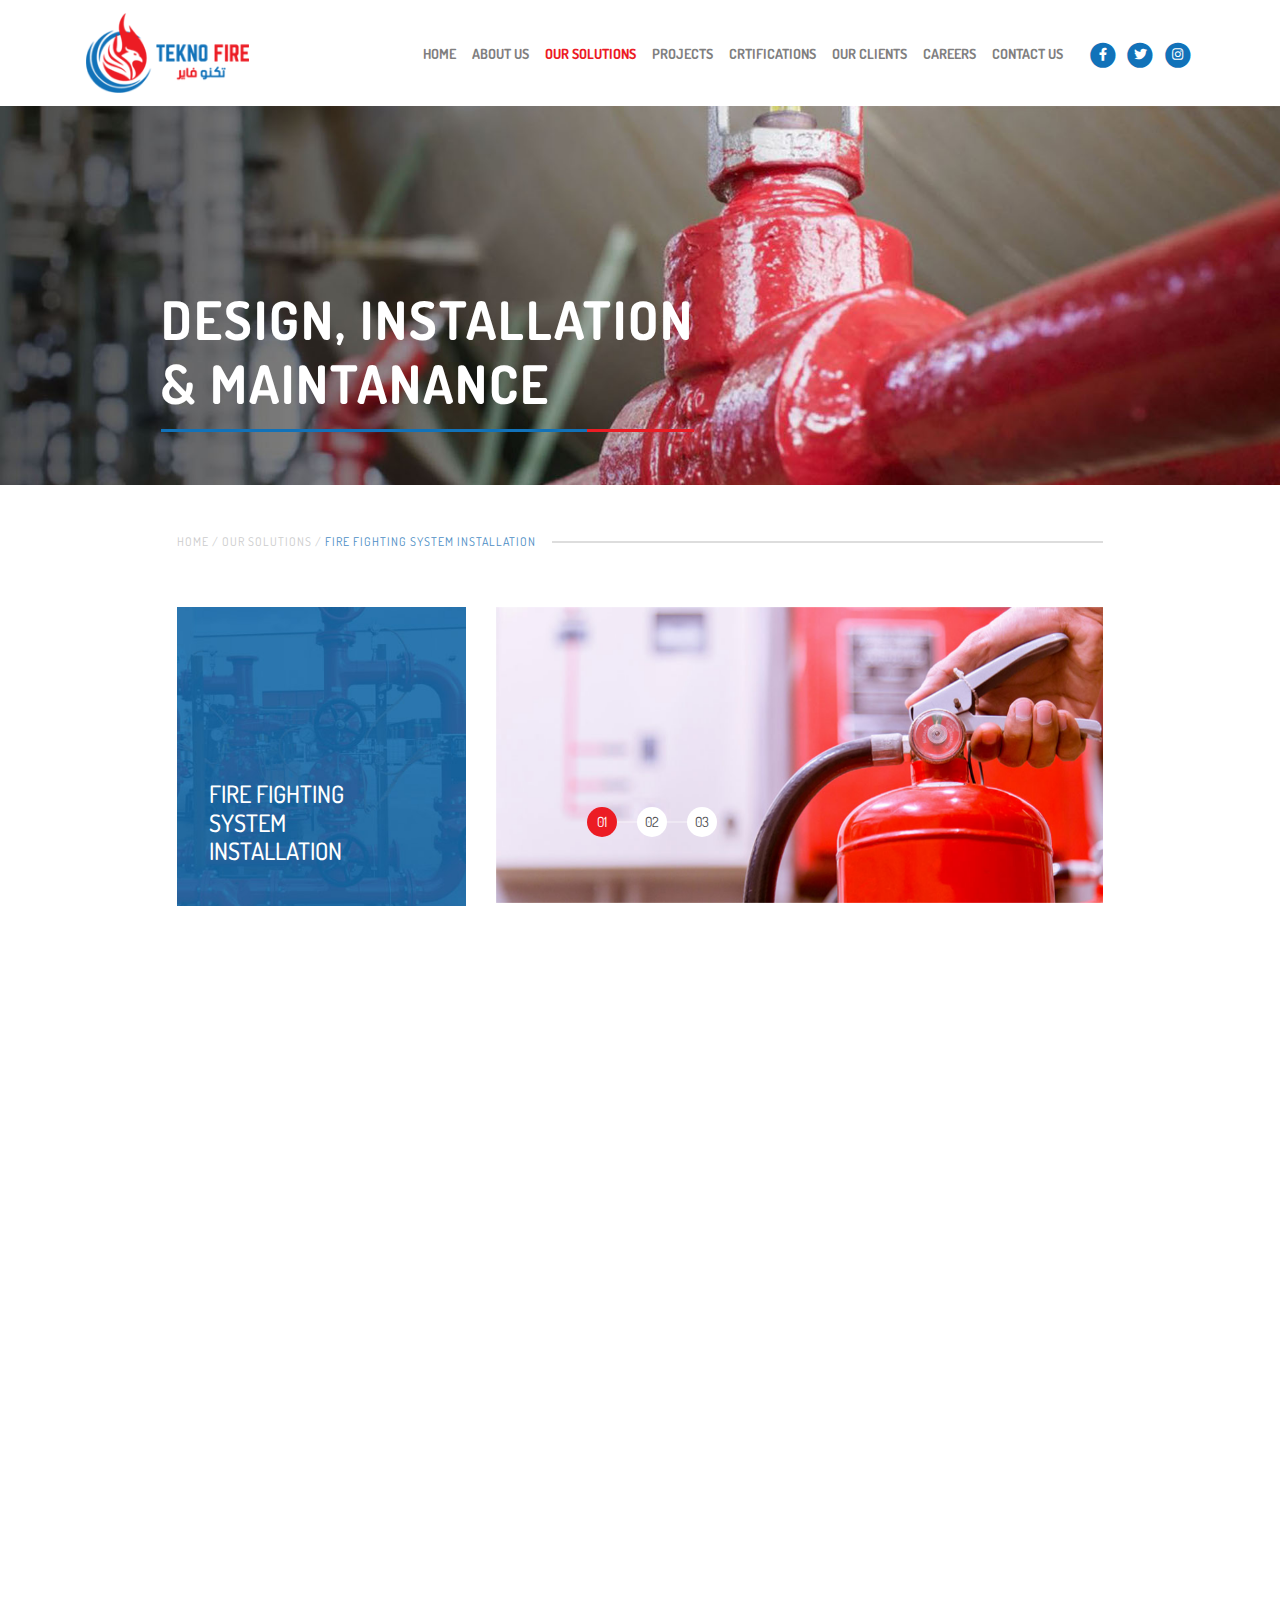
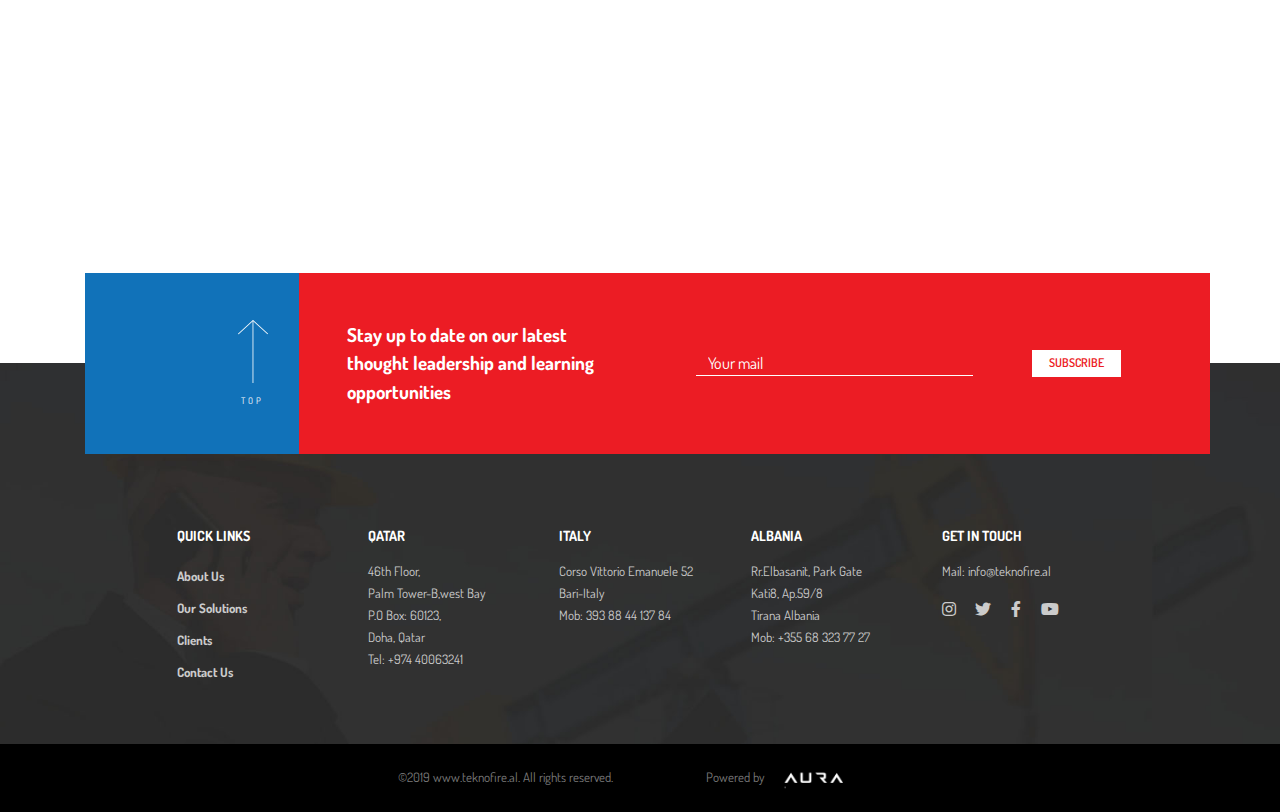
<file: fire_fighting_detail.html>
<!DOCTYPE html>
<html>
<head>
	<meta charset="utf-8">
    <meta http-equiv="X-UA-Compatible" content="IE=edge">
    <meta name="viewport" content="width=device-width, initial-scale=1"> 
	<title>teknofire</title>
	<link rel="icon" href="assets/images/fav.png">
	<!-- Stylesheets -->
	<link href="assets/css/bootstrap/bootstrap.min.css" rel="stylesheet">	
	<link href="assets/css/style.css" rel="stylesheet">
	<link href="assets/css/revolution-slider.css" rel="stylesheet">
	<link href="assets/css/owl.carousel.min.css" rel="stylesheet">	
	<link href="assets/css/aos.css" rel="stylesheet">
	<link href="assets/css/animate.css" rel="stylesheet">
	<link href="assets/css/hover-min.css" rel="stylesheet">
	<link rel='stylesheet' id='fontawesome-css' href='https://use.fontawesome.com/releases/v5.0.1/css/all.css?ver=4.9.1' type='text/css' media='all' />
	<link href="assets/css/font-awesome-animation.min.css" rel="stylesheet">
	<link href="https://fonts.googleapis.com/css?family=Dosis:300,400,500,600,700&display=swap" rel="stylesheet">

</head>
<body>
	<!-- Header section -->
	<header class="header-section">
		<nav class="navbar navbar-expand-lg navbar-light container">
			<a class="navbar-brand site-logo" href="index.html">
				<img src="assets/images/logo.png">
			</a>
			<button class="navbar-toggler d-lg-none" type="button" data-toggle="collapse" data-target="#collapsibleNavId" aria-controls="collapsibleNavId"
				aria-expanded="false" aria-label="Toggle navigation">
				<span class="navbar-toggler-icon"></span>
			</button>
			<div class="collapse navbar-collapse" id="collapsibleNavId">
				<!-- Main menu -->
				<ul class="navbar-nav ml-auto mt-2 mt-lg-0 main-navbar">
					<li class="nav-item">
						<a class="nav-link" href="index.html">Home</a>
					</li>
					<li class="nav-item">
						<a class="nav-link" href="aboutus.html">About us</a>
					</li>
					<li class="nav-item">
						<a class="nav-link active" href="solution.html">Our Solutions</a>
					</li>
					<li class="nav-item">
						<a class="nav-link" href="projects.html">Projects</a>
					</li>
					<li class="nav-item">
						<a class="nav-link" href="certification.html">Crtifications</a>
					</li>	
					<li class="nav-item">
						<a class="nav-link" href="clients.html">Our Clients</a>
					</li>					
					<li class="nav-item">
						<a class="nav-link" href="career.html">Careers</a>
					</li>
					<li class="nav-item">
						<a class="nav-link" href="contact.html">Contact us</a>
					</li>                                                                
				</ul>
				<div class="social-links my-2 my-lg-0">
					<a href="https://www.facebook.com/TEKNO-FIRE-SHPK-1743263585741727/">
						<span class="fa-stack fa-lg">
						  <i class="fas fa-circle fa-stack-2x"></i>
						  <i class="fab fa-facebook-f fa-stack-1x fa-inverse  " ></i>
						</span>
					</a>
					<a href="#">
						<span class="fa-stack fa-lg">
						  <i class="fas fa-circle fa-stack-2x"></i>
						  <i class="fab fa-twitter fa-stack-1x fa-inverse"></i>
						</span>
					</a>
					<a href="#">
						<span class="fa-stack fa-lg">
						  <i class="fas fa-circle fa-stack-2x"></i>
						  <i class="fab fa-instagram fa-stack-1x fa-inverse"></i>
						</span>
					</a>
				</div>
			</div>
		</nav>
	</header>
	<!-- Header section end-->


	
	<!--Page Title-->
    <section class="page-title">
    	<img src="assets/images/detail/Detail_Cover1.jpg">
    	<div class="inner-container-3">
    		<div class="page-title-wrap">
	        	<div class="inner-box">
	                <h1>Design, Installation<br>& Maintanance</h1>
	                <div class="page-title-border"><div class="blue-line"></div><div class="red-line"></div></div>
	            </div>
	        </div>
        </div>
  	</section>
	<!--End Page Title-->


	<!--Breadcrumb Section-->
    <section class="page-inner-section">
		<div class="inner-container-2">
			<div class="inner-section-wrapper-">
		    	<div class="bread-crumb-div">
					<div class="bread-crumb">
					   	<a href="index.html">Home / </a> <a href="solution.html">Our Solutions / </a> <a class="current">Fire Fighting System Installation</a>
					</div>
				  	<div class="divider"></div>
				</div>
			</div>
		</div>
    </section>
    <!--End Breadcrumb Section-->



    <!--Solution Details Inner Section-->
    <section class="page-inner-section">
		<div class="inner-container-2">
			<div class="inner-section-wrapper">
				<div class="row">
					<div class="col-md-4 ">
						<div class="solution-slider-left" style="background-image:url(assets/images/detail/detail_img_1.jpg);" data-aos="fade-right"     data-aos-duration="2000">
							<div class="solution-slider-left-box">
								<h4>FIRE FIGHTING<br>SYSTEM<br>INSTALLATION</h4>
							</div>
						</div>
					</div>
					<div class="col-md-8">
						<div class="solution-slider-right">

							<div id="carousel-example-generic" class="carousel slide">
							  <!-- Indicators --> 
							  <ol class="carousel-indicators carousel-indicators-numbers">
							    <li data-target="#carousel-example-generic" data-slide-to="0" class="active">01</li>
							    <li data-target="#carousel-example-generic" data-slide-to="1">02</li>
							    <li data-target="#carousel-example-generic" data-slide-to="2">03</li>
							  </ol>

							  <!-- Wrapper for slides -->
							  <div class="carousel-inner" role="listbox">
							    <div class="carousel-item active">
							      <img src="assets/images/detail/fighting_detail_slider1.jpg" alt="FIRE ALARM SYSTEM INSTALLATION">
							    </div>
							    <div class="carousel-item">
							      <img src="assets/images/detail/fighting_detail_slider2.jpg" alt="FIRE ALARM SYSTEM INSTALLATION">
							    </div>
							    <div class="carousel-item">
							      <img src="assets/images/detail/fighting_detail_slider3.jpg" alt="FIRE ALARM SYSTEM INSTALLATION">
							    </div>
							  </div>

							  <!-- Controls -->
							  <a class="left carousel-control-prev" href="#carousel-example-generic" role="button" data-slide="prev">
							    <!--<span class="carousel-control-prev-icon" aria-hidden="true"></span>-->
							    <span class="sr-only">Previous</span>
							  </a>
							  <a class="right carousel-control-next" href="#carousel-example-generic" role="button" data-slide="next">
							    <!--<span class="carousel-control-next-icon" aria-hidden="true"></span>-->
							    <span class="sr-only">Next</span>
							  </a>
							</div>

						</div>
					</div>
				</div>
			</div>
		</div>
	</section>
	<!--Solution Details Inner Section-->



	<!--Solution Details Text Section-->
    <section class="page-inner-section">
		<div class="inner-container-2">
			<div class="inner-section-wrapper">
				<div class="row" data-aos="fade-up"     data-aos-duration="2000">
					<div class="col-md-12 ">
						<p>TEKNO FIRE takes pride in every Installation and or maintenance project ranging from Commercial Properties to High Rise Towers.</p>
						<p class="mt-4">TEKNO FIRE provides a Turnkey Solution (Consultation, Design, installation. Testing & Commissioning and Maintenance) systems to manage fire risk as well as a turnkey approach to fire protection:</p>
					</div>
				</div>

				<div class="row mt-4" data-aos="fade-up"     data-aos-duration="2000">
					<div class="col-md-5">
						<div class="solution-detail-left h-100">
							<div class="solution-detail-left-box h-100">
								<div class="detail-inner-block">
									<ul>
										<li>Fire Sprinkler System</li>
										<li>Fire Hydrant and Riser Systems</li>
										<li>Fire Extinguishers</li>
										<li>Fire Suppression Systems</li>
										<li>Fire Pump Systems Installation and Calculations</li>
										<li>Hydraulic Sprinkler Systems Installation and Calculations</li>
										<li>Fire alarm system and Pump system panel</li>
										<li>Fire Pump Control Panel Installation</li>
									</ul>
								</div>
							</div>
						</div>
					</div>
					<div class="col-md-7" style="align-self: center;">
						<div class="solution-detail-right">
							<p>Our Team comprised of Qualified & Certificated Engineers assisted by well experienced Supervisors & Technicians to Execute Installations and Maintenance on a full spectrum of Fire Detection, Prevention and Fire Fighting apparatus from Suppression through hose reels and Extinguishers to Fire.</p>
						</div>
					</div>
				</div>

				<div class="row mt-4" data-aos="fade-up"     data-aos-duration="2000">
					<div class="col-md-12 ">
						<p>TEKNO FIRE Provides Turnkey Solutions (Design, Installation, Supervision, Testing & Commissioning and Maintenance) of all Fire Systems. We supply the following firefighting products & Equipment:</p>
					</div>
				</div>

				<div class="row mt-4" data-aos="fade-up"     data-aos-duration="2000">
					<div class="col-md-5">
						<div class="solution-detail-left h-100">
							<div class="solution-detail-left-box h-100">
								<div class="detail-inner-block">
									<ul>
										<li>Fire Hose Reel System</li>
										<li>Dry/Wet Riser System</li>
										<li>Automatic Sprinkler System</li>
										<li>Clean Agent Fire Suppression System</li>
										<li>Water Mist System</li>
										<li>Foam Water Fire Suppression Systems</li>
										<li>Kitchen Hood Fire Suppression System</li>
										<li>Ventilation Systems (Natural / Smoke)</li>
										<li>Fire Nozzles, De-icing nozzles</li>
										<li>Fire Brigade Equipment</li>
										<li>Foam & Wildfire Equipment</li>
										<li>Fire Hose & Fittings</li>
										<li>Fire Hydrant Valves</li>
										<li>Fire Monitors</li>
										<li>Smoke Extraction Fans</li>
									</ul>
								</div>
							</div>
						</div>
					</div>
					<div class="col-md-7" style="align-self: center;">
						<div class="solution-detail-right">
							<p>Fire protection systems require regular servicing to Operate at optimum performance to effectively combat fire. Our service teams will regularly test and audit any New – or Existing system to comprise with mandatory standards.</p>

							<p><span>We provide 24/7 – Project Support TEKNO FIRE are on 24-hour standby;</span> ready to undertake emergency repairs to your fire-protection systems and products. Our teams are equipped with self-contained vehicles and mobile technology that enables them to deal with most service problems on the spot.</p>

							<p><span>TEKNO FIRE is a fully licensed and approved</span> Fire Protection Contractor that can undertake the Design, Supply, Installation, Testing & Commissioning, Certification and Preventive maintenance on the full range of Fire Alarm, Fire Fighting and Emergency Evacuation Systems.</p>

							<p>Our dedicated team of Technical Managers, Service Engineers and Technicians will ensure the highest quality service at all times..</p>
						</div>
					</div>
				</div>

			</div>
		</div>
	</section>
	<!--Solution Details Text Section-->



    <footer>
		<div class="footer-form-section">
			<div class="footer">
				<div class="container inner-section-wrapper ">
					<div class="row no-gutters footer-top-row">
						<div class="col-12 foot-top-col-left h-100 align-self-center">
							<div class="footer-back-to-top-wrap text-right">
								<div class="footer-back-to-top">
									<a id="back-to-top" href="#">
										<img src="assets/images/up-arrow.png" class="hvr-bob">
										<p>TOP</p>
									</a>
								</div>
							</div>
						</div>
						<div class="col-12 foot-top-col-right h-100">
							<div class="footer-form">
								<div class="row ">
									<div class="col-md-5">
										<p class="">Stay up to date on our latest thought leadership and learning opportunities</p>
									</div>
									<div class="col-md-7 align-self-center">
										<form>
											<div class="form-row align-items-center">
	    										<div class="col-sm-7">
											      	<input type="text" class="form-control mb-2 mt-2" id="inlineFormInput" placeholder="Your mail">
											    </div>
												<div class="col-sm-4 form-button-col">
											      	<button type="submit" class="btn form-button mb-2 mt-2">Subscribe</button>
											    </div>
											</div>
										</form>
									</div>
								</div>
							</div>
						</div>
					</div>
				</div>

				<div class="inner-container-2 footer-middle-sec">
					<div class="row">
						<div class="foot-col col-6 ">
							<div class="footer-block">
								<h5>QUICK LINKS</h5>
								<ul class="foot-menu">
									<li><a href="aboutus.html">About Us</a></li>
									<li><a href="solution.html">Our Solutions</a></li>
									<li><a href="clients.html">Clients</a></li>
									<li><a href="contact.html">Contact Us</a></li>
								</ul>
							</div>
						</div>
						<div class="foot-col col-6">
							<div class="footer-block">
								<h5>QATAR</h5>
								<p>46th Floor,<br>
									Palm Tower-B,west Bay<br>
									P.O Box: 60123,<br>
									Doha, Qatar<br>
									<a href="tel: +97440063241"> Tel: +974 40063241</a>
								</p>

							</div>
						</div>
						<div class="foot-col col-6">
							<div class="footer-block">
								<h5>ITALY</h5>
								<p>Corso Vittorio Emanuele 52<br>
									Bari-Italy<br>
									<a href="tel: 393884413784">Mob: 393 88 44 137 84</a>
								</p>
							</div>
						</div>
						<div class="foot-col col-6">
							<div class="footer-block">
								<h5>ALBANIA</h5>
								<p>Rr.Elbasanit, Park Gate<br>
									Kati8, Ap.59/8<br>
									Tirana Albania<br>
									<a href="tel: +355683237727">Mob: +355 68 323 77 27</a>
								</p>
							</div>
						</div>
						<div class="foot-col col-6">
							<div class="footer-block">
								<h5>GET IN TOUCH</h5>
								<p><a href="mailto: info@teknofire.al">Mail: info@teknofire.al</a></p>
								<ul class="foot-social">
									<li><a href="#"><i class="fab fa-instagram"></i></a></li>
									<li><a href="#"><i class="fab fa-twitter"></i></a></li>
									<li><a href="https://www.facebook.com/TEKNO-FIRE-SHPK-1743263585741727/"><i class="fab fa-facebook-f"></i></a></li>
									<li><a href="#"><i class="fab fa-youtube"></i></a></li>
								</ul>
							</div>
						</div>

					</div>
				</div>
			</div>
			<div class="footer-bottom-section">
				<div class="footer-bottom-wrap">
					<div class="row">
						<div class="col-md-6 text-center">
							<p>©2019 www.teknofire.al. All rights reserved.</p>
						</div>
						<div class="col-md-6 text-center">
							<div class="foot-media">							  
							  <div class="media-body foot-media-body">							    
							    <p>Powered by</p>							    
							  </div>
							  <a href="http://www.auraqatar.com"><img class="align-self-center ml-3" src="assets/images/Aura.png" alt="AURA"></a>
							</div>
						</div>
					</div>
				</div>
			</div>
		</div>
	</footer>




	<script src="assets/js/jquery.min.js"></script>
	<script src="assets/js/bootstrap/bootstrap.min.js"></script>
	<script src="assets/js/bootstrap/popper.min.js"></script>
	<script src="assets/js/owl.carousel.min.js"></script>
	<script src="assets/js/revolution.min.js"></script>
	<script src="assets/js/script.js"></script>
	<script src="assets/js/aos.js"></script>
	<script type="text/javascript">
		AOS.init();
	</script>

</body>
</html>
</file>
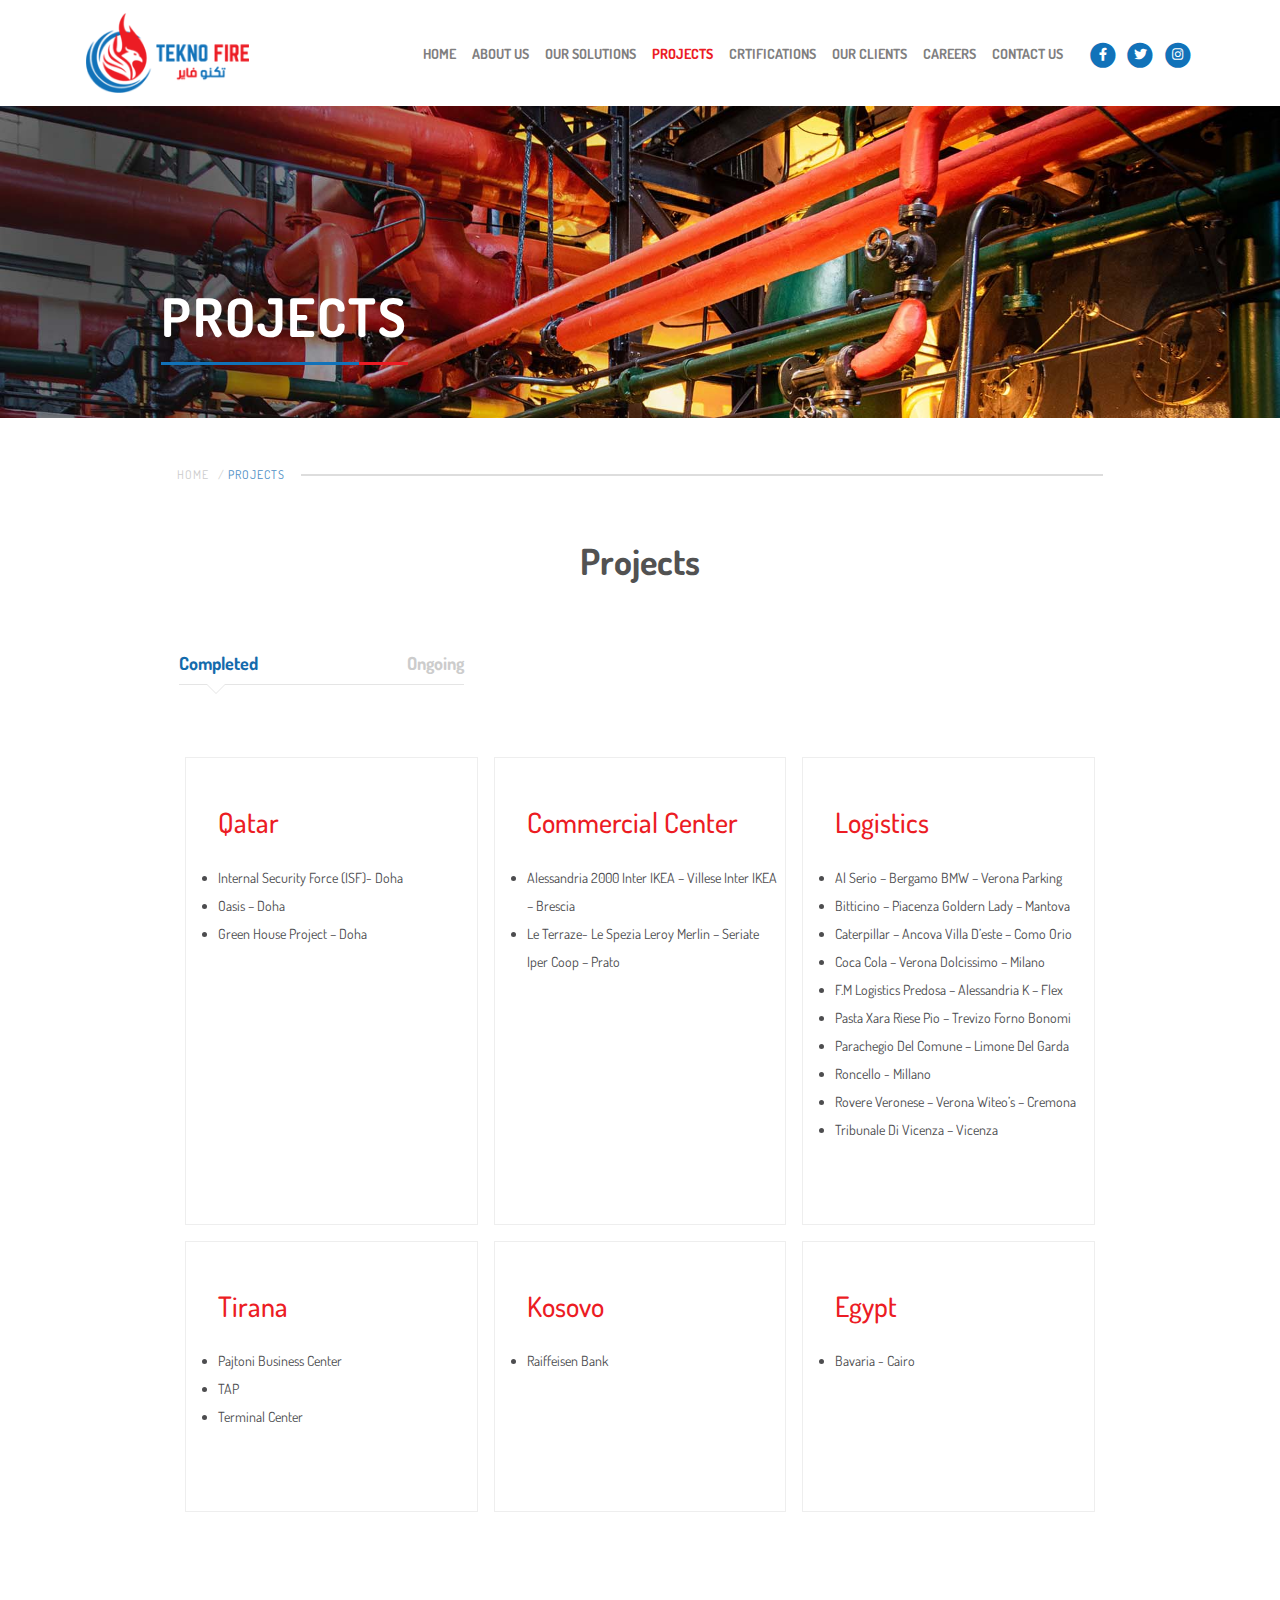
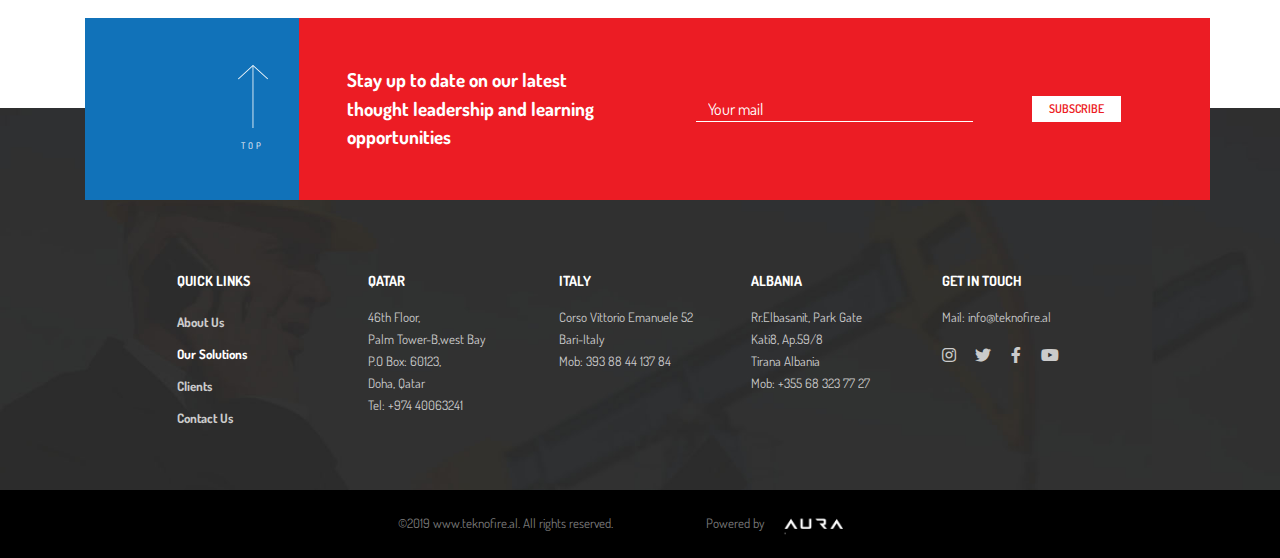
<file: projects.html>
<!DOCTYPE html>
<html>
<head>
	<meta charset="utf-8">
    <meta http-equiv="X-UA-Compatible" content="IE=edge">
    <meta name="viewport" content="width=device-width, initial-scale=1"> 
	<title>teknofire</title>
	<link rel="icon" href="assets/images/fav.png">
	<!-- Stylesheets -->
	<link href="assets/css/bootstrap/bootstrap.min.css" rel="stylesheet">	
	<link href="assets/css/style.css" rel="stylesheet">
	<link href="assets/css/revolution-slider.css" rel="stylesheet">
	<link href="assets/css/owl.carousel.min.css" rel="stylesheet">	
	<link href="assets/css/aos.css" rel="stylesheet">
	<link href="assets/css/animate.css" rel="stylesheet">
	<link href="assets/css/hover-min.css" rel="stylesheet">
	<link rel='stylesheet' id='fontawesome-css' href='https://use.fontawesome.com/releases/v5.0.1/css/all.css?ver=4.9.1' type='text/css' media='all' />
	<link href="assets/css/font-awesome-animation.min.css" rel="stylesheet">
	<link href="https://fonts.googleapis.com/css?family=Dosis:300,400,500,600,700&display=swap" rel="stylesheet">
	<link href="assets/css/jquery.fancybox.min.css" rel="stylesheet">
</head>
<body>
	<!-- Header section -->
	<header class="header-section">
		<nav class="navbar navbar-expand-lg navbar-light container">
			<a class="navbar-brand site-logo" href="index.html">
				<img src="assets/images/logo.png">
			</a>
			<button class="navbar-toggler d-lg-none" type="button" data-toggle="collapse" data-target="#collapsibleNavId" aria-controls="collapsibleNavId"
				aria-expanded="false" aria-label="Toggle navigation">
				<span class="navbar-toggler-icon"></span>
			</button>
			<div class="collapse navbar-collapse" id="collapsibleNavId">
				<!-- Main menu -->
				<ul class="navbar-nav ml-auto mt-2 mt-lg-0 main-navbar">
					<li class="nav-item">
						<a class="nav-link" href="index.html">Home</a>
					</li>
					<li class="nav-item">
						<a class="nav-link" href="aboutus.html">About us</a>
					</li>
					<li class="nav-item">
						<a class="nav-link" href="solution.html">Our Solutions</a>
					</li>
					<li class="nav-item">
						<a class="nav-link active" href="projects.html">Projects</a>
					</li>
					<li class="nav-item">
						<a class="nav-link" href="certification.html">Crtifications</a>
					</li>
					<li class="nav-item">
						<a class="nav-link" href="clients.html">Our Clients</a>
					</li>				
					<li class="nav-item">
						<a class="nav-link" href="career.html">Careers</a>
					</li>	
					<li class="nav-item">
						<a class="nav-link" href="contact.html">Contact us</a>
					</li>                                                                
				</ul>
				<div class="social-links my-2 my-lg-0">
					<a href="https://www.facebook.com/TEKNO-FIRE-SHPK-1743263585741727/">
						<span class="fa-stack fa-lg">
						  <i class="fas fa-circle fa-stack-2x"></i>
						  <i class="fab fa-facebook-f fa-stack-1x fa-inverse  " ></i>
						</span>
					</a>
					<a href="#">
						<span class="fa-stack fa-lg">
						  <i class="fas fa-circle fa-stack-2x"></i>
						  <i class="fab fa-twitter fa-stack-1x fa-inverse"></i>
						</span>
					</a>
					<a href="#">
						<span class="fa-stack fa-lg">
						  <i class="fas fa-circle fa-stack-2x"></i>
						  <i class="fab fa-instagram fa-stack-1x fa-inverse"></i>
						</span>
					</a>
				</div>
			</div>
		</nav>
	</header>
	<!-- Header section end-->



	<!--Page Title-->
    <section class="page-title">
    	<img src="assets/images/projects-cover.jpg">
    	<div class="inner-container-3">
    		<div class="page-title-wrap">
	        	<div class="inner-box">
	                <h1>Projects</h1>
	                <div class="page-title-border"><div class="blue-line"></div><div class="red-line"></div></div>
	            </div>
	        </div>
        </div>
  	</section>
	<!--End Page Title-->


	<!--Breadcrumb Section-->
    <section class="page-inner-section">
		<div class="inner-container-2">
			<div class="inner-section-wrapper-">
		    	<div class="bread-crumb-div">
					<div class="bread-crumb">
					   	<a href="index.html">Home &nbsp; /</a> <a class="current">Projects</a>
					</div>
				  	<div class="divider"></div>
				</div>
			</div>
		</div>
    </section>
    <!--End Breadcrumb Section-->


    

    <!--Gallery Section-->
    <section class="clients page-inner-section" id="clients">
		<div class="inner-container-2">
			<div class="row">

				<div class="gallery col-lg-12 col-md-12 col-sm-12 col-xs-12">
					<h2 class="gallery-title">Projects</h2>
				</div>

				<div class="col-lg-4 col-md-4 col-sm-6 col-xs-12">
					<div  align="left" class="filter-wrap">
						<ul>
							<li><button class="filter-button active" data-filter="Completed">Completed</button></li>
							<li><button class="filter-button " data-filter="Ongoing">Ongoing</button></li>						
						</ul>
					</div>
				</div>
				
			</div>
			<div class="row client_box_wrap">
				

	            <div class="gallery_product col-sm-4 col-xs-6 filter_image mb-3 Completed">
	                <div class="client_fancybox project_box">
	                    <h3 class="mb-4">Qatar</h3>
	                    <ul>
	                    	<li>Internal Security Force (ISF)- Doha</li>
	                    	<li>Oasis – Doha</li>
	                    	<li>Green House Project – Doha</li>
	                    </ul>
	                </div>
	            </div>

	            <div class="gallery_product col-sm-4 col-xs-6 filter_image mb-3 Completed">
	                <div class="client_fancybox project_box">
	                    <h3 class="mb-4">Commercial Center</h3>
	                    <ul>
	                    	<li>Alessandria 2000 Inter IKEA – Villese Inter IKEA – Brescia</li>
	                    	<li>Le Terraze- Le Spezia Leroy Merlin – Seriate Iper Coop – Prato</li>
	                    </ul>
	                </div>
	            </div>

	            <div class="gallery_product col-sm-4 col-xs-6 filter_image mb-3 Completed">
	                 <div class="client_fancybox project_box">
	                    <h3 class="mb-4">Logistics</h3>
	                    <ul>
	                    	<li>Al Serio – Bergamo BMW – Verona Parking</li>
	                    	<li>Bitticino – Piacenza Goldern Lady – Mantova</li>
	                    	<li>Caterpillar – Ancova Villa D’este – Como Orio</li>
							<li>Coca Cola – Verona Dolcissimo – Milano</li>
							<li>F.M Logistics Predosa – Alessandria K – Flex</li>
							<li>Pasta Xara Riese Pio – Trevizo Forno Bonomi</li>
							<li>Parachegio Del Comune – Limone Del Garda</li>
							<li>Roncello  - Millano</li>
							<li>Rovere Veronese – Verona Witeo’s – Cremona</li>
							<li>Tribunale Di Vicenza – Vicenza</li>
	                    </ul>
	                </div>
	            </div>

	            <div class="gallery_product col-sm-4 col-xs-6 filter_image mb-3 Completed">
	                <div class="client_fancybox project_box">
	                    <h3 class="mb-4">Tirana</h3>
	                    <ul>
	                    	<li>Pajtoni Business Center</li>
	                    	<li>TAP</li>
	                    	<li>Terminal Center</li>
	                    </ul>
	                </div>
	            </div>

	            <div class="gallery_product col-sm-4 col-xs-6 filter_image mb-3 Completed">
	                <div class="client_fancybox project_box">
	                    <h3 class="mb-4">Kosovo</h3>
	                    <ul>
	                    	<li>Raiffeisen Bank</li>
	                    </ul>
	                </div>
	            </div>

	            <div class="gallery_product col-sm-4 col-xs-6 filter_image mb-3 Completed">
	                <div class="client_fancybox project_box">
	                    <h3 class="mb-4">Egypt</h3>
	                    <ul>
	                    	<li>Bavaria - Cairo</li>
	                    </ul>
	                </div>
	            </div>

	            <div class="gallery_product col-sm-4 col-xs-6 filter_image mb-3 Ongoing">
	                <div class="client_fancybox project_box">
	                    <h3 class="mb-4">Qatar</h3>
	                    <ul>
	                    	<li>Al Bayt Stadium – Doha</li>
	                    	<li>Four Seasons Hotel – Doha</li>
	                    	<li>Marsa Arabia – Pearl, Doha</li>
	                    </ul>
	                </div>
	            </div>

	            

			</div>
		</div>
	</section>
	<!--End Gallery Section-->





    <footer>
		<div class="footer-form-section">
			<div class="footer">
				<div class="container inner-section-wrapper ">
					<div class="row no-gutters footer-top-row">
						<div class="col-12 foot-top-col-left h-100 align-self-center">
							<div class="footer-back-to-top-wrap text-right">
								<div class="footer-back-to-top">
									<a id="back-to-top" href="#">
										<img src="assets/images/up-arrow.png" class="hvr-bob">
										<p>TOP</p>
									</a>
								</div>
							</div>
						</div>
						<div class="col-12 foot-top-col-right h-100">
							<div class="footer-form">
								<div class="row ">
									<div class="col-md-5">
										<p class="">Stay up to date on our latest thought leadership and learning opportunities</p>
									</div>
									<div class="col-md-7 align-self-center">
										<form>
											<div class="form-row align-items-center">
	    										<div class="col-sm-7">
											      	<input type="text" class="form-control mb-2 mt-2" id="inlineFormInput" placeholder="Your mail">
											    </div>
												<div class="col-sm-4 form-button-col">
											      	<button type="submit" class="btn form-button mb-2 mt-2">Subscribe</button>
											    </div>
											</div>
										</form>
									</div>
								</div>
							</div>
						</div>
					</div>
				</div>

				<div class="inner-container-2 footer-middle-sec">
					<div class="row">
						<div class="foot-col col-6 ">
							<div class="footer-block">
								<h5>QUICK LINKS</h5>
								<ul class="foot-menu">
									<li><a href="aboutus.html">About Us</a></li>
									<li class="footer_active"><a href="solution.html">Our Solutions</a></li>
									<li><a href="clients.html">Clients</a></li>
									<li><a href="contact.html">Contact Us</a></li>
								</ul>
							</div>
						</div>
						<div class="foot-col col-6">
							<div class="footer-block">
								<h5>QATAR</h5>
								<p>46th Floor,<br>
									Palm Tower-B,west Bay<br>
									P.O Box: 60123,<br>
									Doha, Qatar<br>
									<a href="tel: +97440063241"> Tel: +974 40063241</a>
								</p>

							</div>
						</div>
						<div class="foot-col col-6">
							<div class="footer-block">
								<h5>ITALY</h5>
								<p>Corso Vittorio Emanuele 52<br>
									Bari-Italy<br>
									<a href="tel: 393884413784">Mob: 393 88 44 137 84</a>
								</p>
							</div>
						</div>
						<div class="foot-col col-6">
							<div class="footer-block">
								<h5>ALBANIA</h5>
								<p>Rr.Elbasanit, Park Gate<br>
									Kati8, Ap.59/8<br>
									Tirana Albania<br>
									<a href="tel: +355683237727">Mob: +355 68 323 77 27</a>
								</p>
							</div>
						</div>
						<div class="foot-col col-6">
							<div class="footer-block">
								<h5>GET IN TOUCH</h5>
								<p><a href="mailto: info@teknofire.al">Mail: info@teknofire.al</a></p>
								<ul class="foot-social">
									<li><a href="#"><i class="fab fa-instagram"></i></a></li>
									<li><a href="#"><i class="fab fa-twitter"></i></a></li>
									<li><a href="https://www.facebook.com/TEKNO-FIRE-SHPK-1743263585741727/"><i class="fab fa-facebook-f"></i></a></li>
									<li><a href="#"><i class="fab fa-youtube"></i></a></li>
								</ul>
							</div>
						</div>

					</div>
				</div>
			</div>
			<div class="footer-bottom-section">
				<div class="footer-bottom-wrap">
					<div class="row">
						<div class="col-md-6 text-center">
							<p>©2019 www.teknofire.al. All rights reserved.</p>
						</div>
						<div class="col-md-6 text-center">
							<div class="foot-media">							  
							  <div class="media-body foot-media-body">							    
							    <p>Powered by</p>							    
							  </div>
							  <a href="http://www.auraqatar.com"><img class="align-self-center ml-3" src="assets/images/Aura.png" alt="AURA"></a>
							</div>
						</div>
					</div>
				</div>
			</div>
		</div>
	</footer>




	<script src="assets/js/jquery.min.js"></script>
	<script src="assets/js/bootstrap/bootstrap.min.js"></script>
	<script src="assets/js/bootstrap/popper.min.js"></script>
	<script src="assets/js/owl.carousel.min.js"></script>
	<script src="assets/js/revolution.min.js"></script>
	<script src="assets/js/script.js"></script>
	<script src="assets/js/aos.js"></script>
	<script type="text/javascript">
		AOS.init();

	</script>
	<script src="assets/js/jquery.fancybox.min.js"></script>

</body>
</html>
</file>
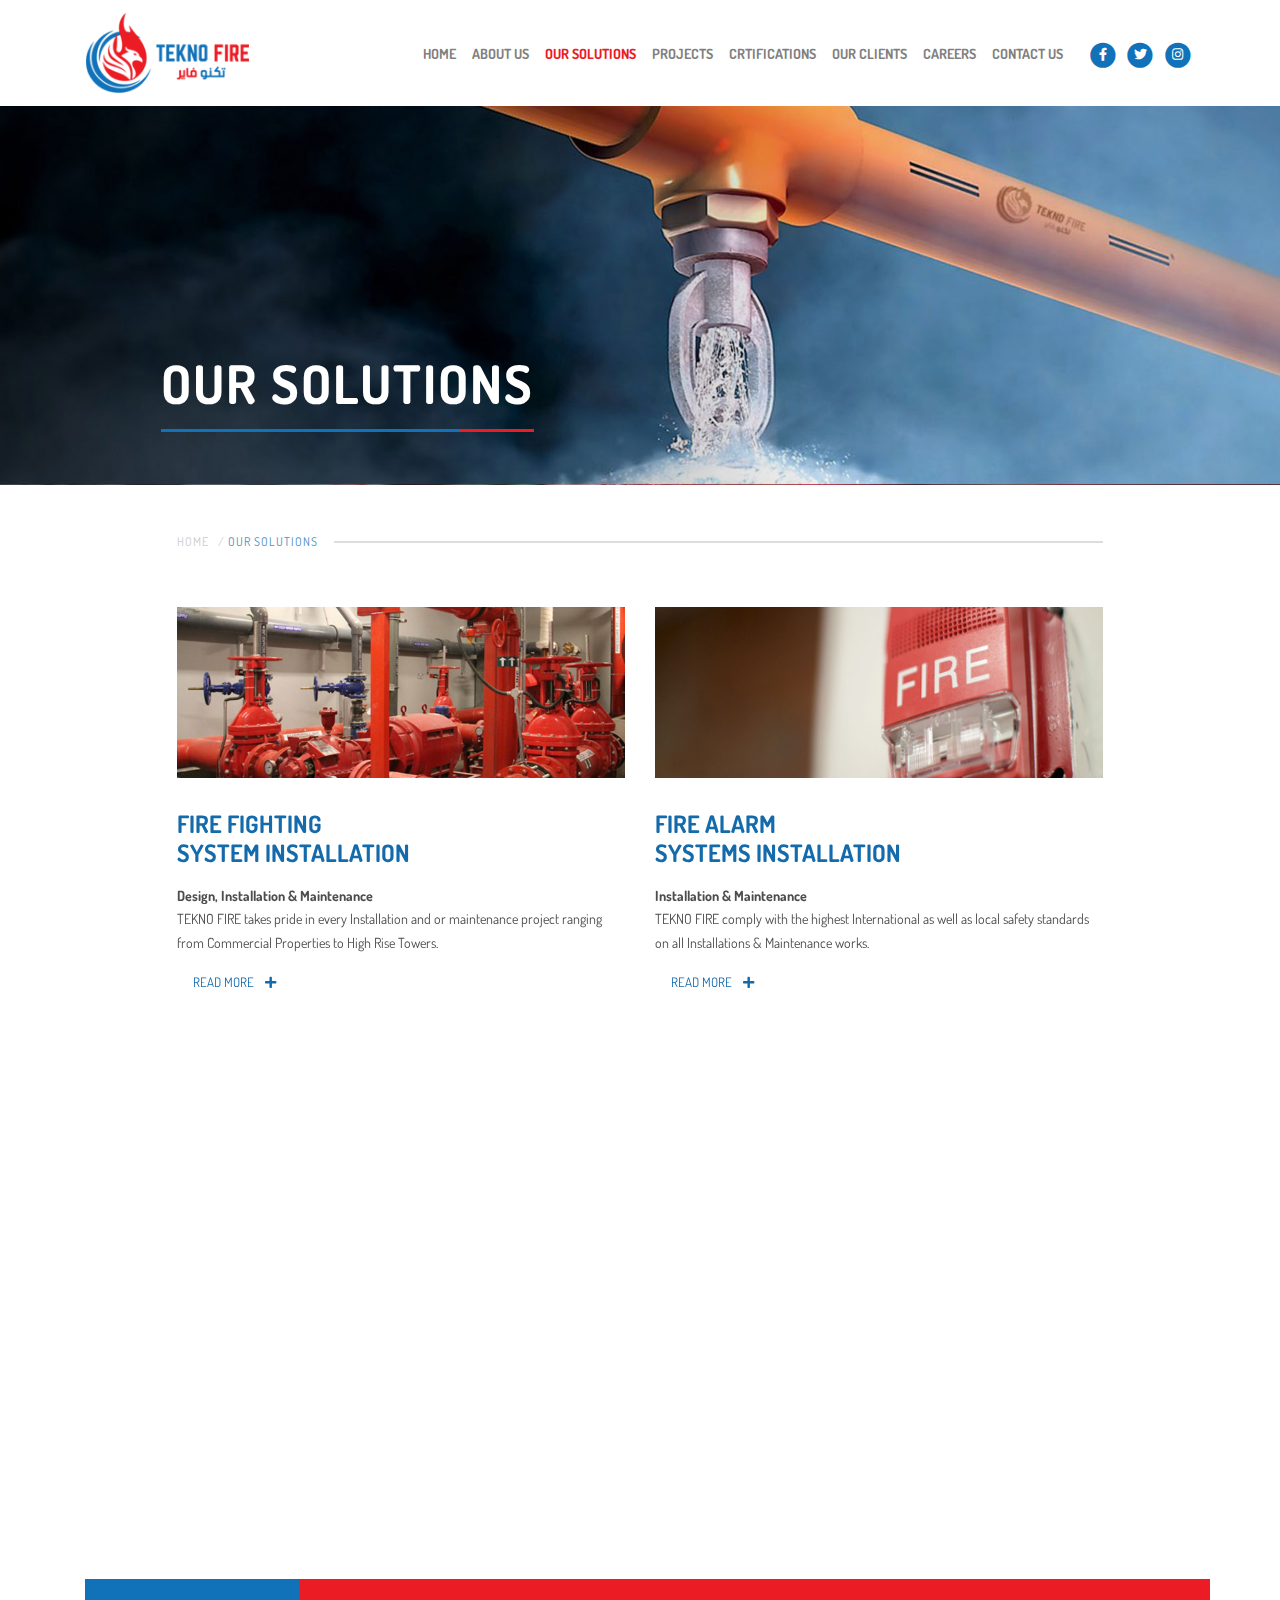
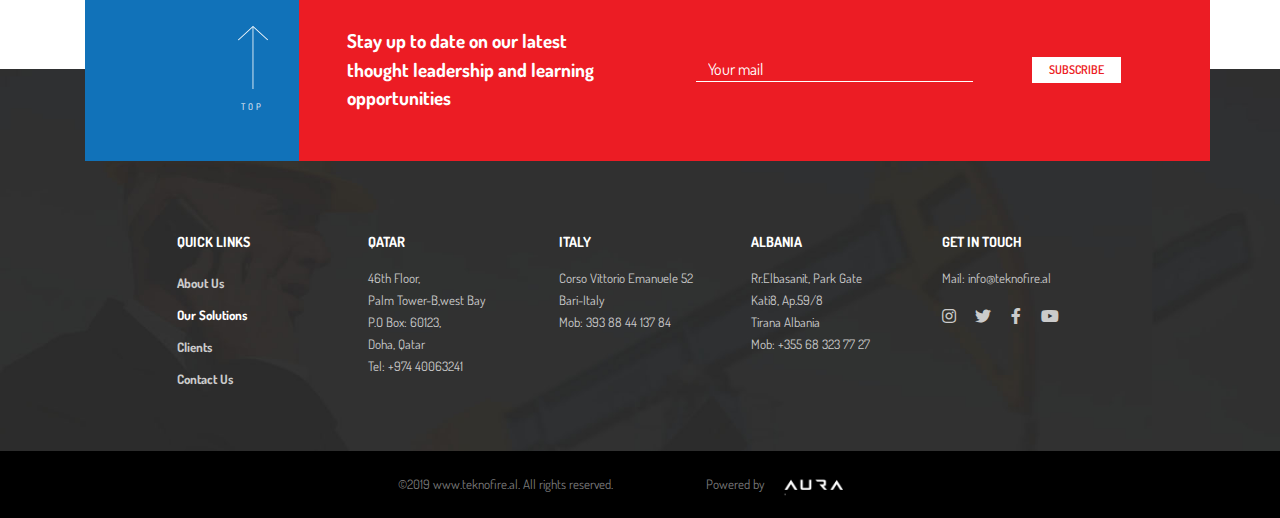
<file: solution.html>
<!DOCTYPE html>
<html>
<head>
	<meta charset="utf-8">
    <meta http-equiv="X-UA-Compatible" content="IE=edge">
    <meta name="viewport" content="width=device-width, initial-scale=1"> 
	<title>teknofire</title>
	<link rel="icon" href="assets/images/fav.png">
	<!-- Stylesheets -->
	<link href="assets/css/bootstrap/bootstrap.min.css" rel="stylesheet">	
	<link href="assets/css/style.css" rel="stylesheet">
	<link href="assets/css/revolution-slider.css" rel="stylesheet">
	<link href="assets/css/owl.carousel.min.css" rel="stylesheet">	
	<link href="assets/css/aos.css" rel="stylesheet">
	<link href="assets/css/animate.css" rel="stylesheet">
	<link href="assets/css/hover-min.css" rel="stylesheet">
	<link rel='stylesheet' id='fontawesome-css' href='https://use.fontawesome.com/releases/v5.0.1/css/all.css?ver=4.9.1' type='text/css' media='all' />
	<link href="assets/css/font-awesome-animation.min.css" rel="stylesheet">
	<link href="https://fonts.googleapis.com/css?family=Dosis:300,400,500,600,700&display=swap" rel="stylesheet">

</head>
<body>
	<!-- Header section -->
	<header class="header-section">
		<nav class="navbar navbar-expand-lg navbar-light container">
			<a class="navbar-brand site-logo" href="index.html">
				<img src="assets/images/logo.png">
			</a>
			<button class="navbar-toggler d-lg-none" type="button" data-toggle="collapse" data-target="#collapsibleNavId" aria-controls="collapsibleNavId"
				aria-expanded="false" aria-label="Toggle navigation">
				<span class="navbar-toggler-icon"></span>
			</button>
			<div class="collapse navbar-collapse" id="collapsibleNavId">
				<!-- Main menu -->
				<ul class="navbar-nav ml-auto mt-2 mt-lg-0 main-navbar">
					<li class="nav-item">
						<a class="nav-link" href="index.html">Home</a>
					</li>
					<li class="nav-item">
						<a class="nav-link" href="aboutus.html">About us</a>
					</li>
					<li class="nav-item">
						<a class="nav-link active" href="solution.html">Our Solutions</a>
					</li>
					<li class="nav-item">
						<a class="nav-link" href="projects.html">Projects</a>
					</li>
					<li class="nav-item">
						<a class="nav-link" href="certification.html">Crtifications</a>
					</li>	
					<li class="nav-item">
						<a class="nav-link" href="clients.html">Our Clients</a>
					</li>				
					<li class="nav-item">
						<a class="nav-link" href="career.html">Careers</a>
					</li>	
					<li class="nav-item">
						<a class="nav-link" href="contact.html">Contact us</a>
					</li>                                                                
				</ul>
				<div class="social-links my-2 my-lg-0">
					<a href="https://www.facebook.com/TEKNO-FIRE-SHPK-1743263585741727/">
						<span class="fa-stack fa-lg">
						  <i class="fas fa-circle fa-stack-2x"></i>
						  <i class="fab fa-facebook-f fa-stack-1x fa-inverse  " ></i>
						</span>
					</a>
					<a href="#">
						<span class="fa-stack fa-lg">
						  <i class="fas fa-circle fa-stack-2x"></i>
						  <i class="fab fa-twitter fa-stack-1x fa-inverse"></i>
						</span>
					</a>
					<a href="#">
						<span class="fa-stack fa-lg">
						  <i class="fas fa-circle fa-stack-2x"></i>
						  <i class="fab fa-instagram fa-stack-1x fa-inverse"></i>
						</span>
					</a>
				</div>
			</div>
		</nav>
	</header>
	<!-- Header section end-->



	<!--Page Title-->
    <section class="page-title">
    	<img src="assets/images/solution/Our_Cover1.jpg">
    	<div class="inner-container-3">
    		<div class="page-title-wrap">
	        	<div class="inner-box">
	                <h1>Our Solutions</h1>
	                <div class="page-title-border"><div class="blue-line"></div><div class="red-line"></div></div>
	            </div>
	        </div>
        </div>
  	</section>
	<!--End Page Title-->



	<!--Breadcrumb Section-->
    <section class="page-inner-section">
		<div class="inner-container-2">
			<div class="inner-section-wrapper-">
		    	<div class="bread-crumb-div">
					<div class="bread-crumb">
					   	<a href="index.html">Home &nbsp; /</a> <a class="current">Our Solutions</a>
					</div>
				  	<div class="divider"></div>
				</div>
			</div>
		</div>
    </section>
    <!--End Breadcrumb Section-->


    <!--Solution Inner Section-->
    <section class="page-inner-section">
		<div class="inner-container-2">
			<div class="inner-section-wrapper">
				<div class="row">
					<div class="col-md-6">
						<div class="our-solution-block" data-aos="fade-right"     data-aos-duration="2000">
							<div class="our-solution-block-img" >
								<img src="assets/images/solution/our_image1.jpg" class="zoom">
							</div>
							<div class="our-solution-block-content">
								<h4>Fire Fighting<br>System Installation</h4>
								<p><span>Design, Installation & Maintenance</span><br>
								TEKNO FIRE takes pride in every Installation and or maintenance project ranging from Commercial Properties to High Rise Towers.</p>
								<a href="fire_fighting_detail.html" class="read-more">READ MORE <i class="fas fa-plus"></i></a>
							</div>
						</div>
					</div>
					<div class="col-md-6">
						<div class="our-solution-block" data-aos="fade-left"     data-aos-duration="2000">
							<div class="our-solution-block-img">
								<img src="assets/images/solution/our_image2.jpg" class="zoom">
							</div>
							<div class="our-solution-block-content">
								<h4>Fire Alarm<br>Systems Installation</h4>
								<p><span>Installation & Maintenance</span><br>
								TEKNO FIRE comply with the highest International as well as local safety standards on all Installations & Maintenance works.</p>
								<a href="fire_alarm_detail.html" class="read-more">READ MORE <i class="fas fa-plus"></i></a>
							</div>
						</div>
					</div>
				</div>

				<div class="row">
					<div class="col-md-6">
						<div class="our-solution-block" data-aos="fade-right"     data-aos-duration="2000">
							<div class="our-solution-block-img">
								<img src="assets/images/solution/our_image3.jpg" class="zoom">
							</div>
							<div class="our-solution-block-content">
								<h4>Chilled<br>Water Installation</h4>
								<p>Teknofire have extensive Chilled Water knowledge and can offer a comprehensive installation and maintenances service. We can supply and install a full range of high-quality systems from industry leading manufacturers, selecting the best performance and energy efficiency for</p>
								<a href="chilled_water_detail.html" class="read-more">READ MORE <i class="fas fa-plus"></i></a>
							</div>
						</div>
					</div>
					<div class="col-md-6">
						<div class="our-solution-block" data-aos="fade-left"     data-aos-duration="2000">
							<div class="our-solution-block-img">
								<img src="assets/images/solution/our_image4.jpg" class="zoom">
							</div>.
							<div class="our-solution-block-content">
								<h4>Watermist Systems</h4>
								<p><span>System Installation & Maintenance</span><br>								
									TEKNO FIRE Water mist – Systems is renowned for pioneering high pressure water mist fire protection technology.<br>
									TEKNO FIRE Water mist -Systems protects people, property and business continuity in a wide range of applications.</p>
								<a href="water_mist_detail.html" class="read-more">READ MORE <i class="fas fa-plus"></i></a>
							</div>
						</div>
					</div>
				</div>
			</div>
		</div>
	</section>
	<!--End Solution Inner Section-->





    <footer>
		<div class="footer-form-section">
			<div class="footer">
				<div class="container inner-section-wrapper ">
					<div class="row no-gutters footer-top-row">
						<div class="col-12 foot-top-col-left h-100 align-self-center">
							<div class="footer-back-to-top-wrap text-right">
								<div class="footer-back-to-top">
									<a id="back-to-top" href="#">
										<img src="assets/images/up-arrow.png" class="hvr-bob">
										<p>TOP</p>
									</a>
								</div>
							</div>
						</div>
						<div class="col-12 foot-top-col-right h-100">
							<div class="footer-form">
								<div class="row ">
									<div class="col-md-5">
										<p class="">Stay up to date on our latest thought leadership and learning opportunities</p>
									</div>
									<div class="col-md-7 align-self-center">
										<form>
											<div class="form-row align-items-center">
	    										<div class="col-sm-7">
											      	<input type="text" class="form-control mb-2 mt-2" id="inlineFormInput" placeholder="Your mail">
											    </div>
												<div class="col-sm-4 form-button-col">
											      	<button type="submit" class="btn form-button mb-2 mt-2">Subscribe</button>
											    </div>
											</div>
										</form>
									</div>
								</div>
							</div>
						</div>
					</div>
				</div>

				<div class="inner-container-2 footer-middle-sec">
					<div class="row">
						<div class="foot-col col-6 ">
							<div class="footer-block">
								<h5>QUICK LINKS</h5>
								<ul class="foot-menu">
									<li><a href="aboutus.html">About Us</a></li>
									<li class="footer_active"><a href="solution.html">Our Solutions</a></li>
									<li><a href="clients.html">Clients</a></li>
									<li><a href="contact.html">Contact Us</a></li>
								</ul>
							</div>
						</div>
						<div class="foot-col col-6">
							<div class="footer-block">
								<h5>QATAR</h5>
								<p>46th Floor,<br>
									Palm Tower-B,west Bay<br>
									P.O Box: 60123,<br>
									Doha, Qatar<br>
									<a href="tel: +97440063241"> Tel: +974 40063241</a>
								</p>

							</div>
						</div>
						<div class="foot-col col-6">
							<div class="footer-block">
								<h5>ITALY</h5>
								<p>Corso Vittorio Emanuele 52<br>
									Bari-Italy<br>
									<a href="tel: 393884413784">Mob: 393 88 44 137 84</a>
								</p>
							</div>
						</div>
						<div class="foot-col col-6">
							<div class="footer-block">
								<h5>ALBANIA</h5>
								<p>Rr.Elbasanit, Park Gate<br>
									Kati8, Ap.59/8<br>
									Tirana Albania<br>
									<a href="tel: +355683237727">Mob: +355 68 323 77 27</a>
								</p>
							</div>
						</div>
						<div class="foot-col col-6">
							<div class="footer-block">
								<h5>GET IN TOUCH</h5>
								<p><a href="mailto: info@teknofire.al">Mail: info@teknofire.al</a></p>
								<ul class="foot-social">
									<li><a href="#"><i class="fab fa-instagram"></i></a></li>
									<li><a href="#"><i class="fab fa-twitter"></i></a></li>
									<li><a href="https://www.facebook.com/TEKNO-FIRE-SHPK-1743263585741727/"><i class="fab fa-facebook-f"></i></a></li>
									<li><a href="#"><i class="fab fa-youtube"></i></a></li>
								</ul>
							</div>
						</div>

					</div>
				</div>
			</div>
			<div class="footer-bottom-section">
				<div class="footer-bottom-wrap">
					<div class="row">
						<div class="col-md-6 text-center">
							<p>©2019 www.teknofire.al. All rights reserved.</p>
						</div>
						<div class="col-md-6 text-center">
							<div class="foot-media">							  
							  <div class="media-body foot-media-body">							    
							    <p>Powered by</p>							    
							  </div>
							  <a href="http://www.auraqatar.com"><img class="align-self-center ml-3" src="assets/images/Aura.png" alt="AURA"></a>
							</div>
						</div>
					</div>
				</div>
			</div>
		</div>
	</footer>




	<script src="assets/js/jquery.min.js"></script>
	<script src="assets/js/bootstrap/bootstrap.min.js"></script>
	<script src="assets/js/bootstrap/popper.min.js"></script>
	<script src="assets/js/owl.carousel.min.js"></script>
	<script src="assets/js/revolution.min.js"></script>
	<script src="assets/js/script.js"></script>
	<script src="assets/js/aos.js"></script>
	<script type="text/javascript">
		AOS.init();
	</script>

</body>
</html>
</file>
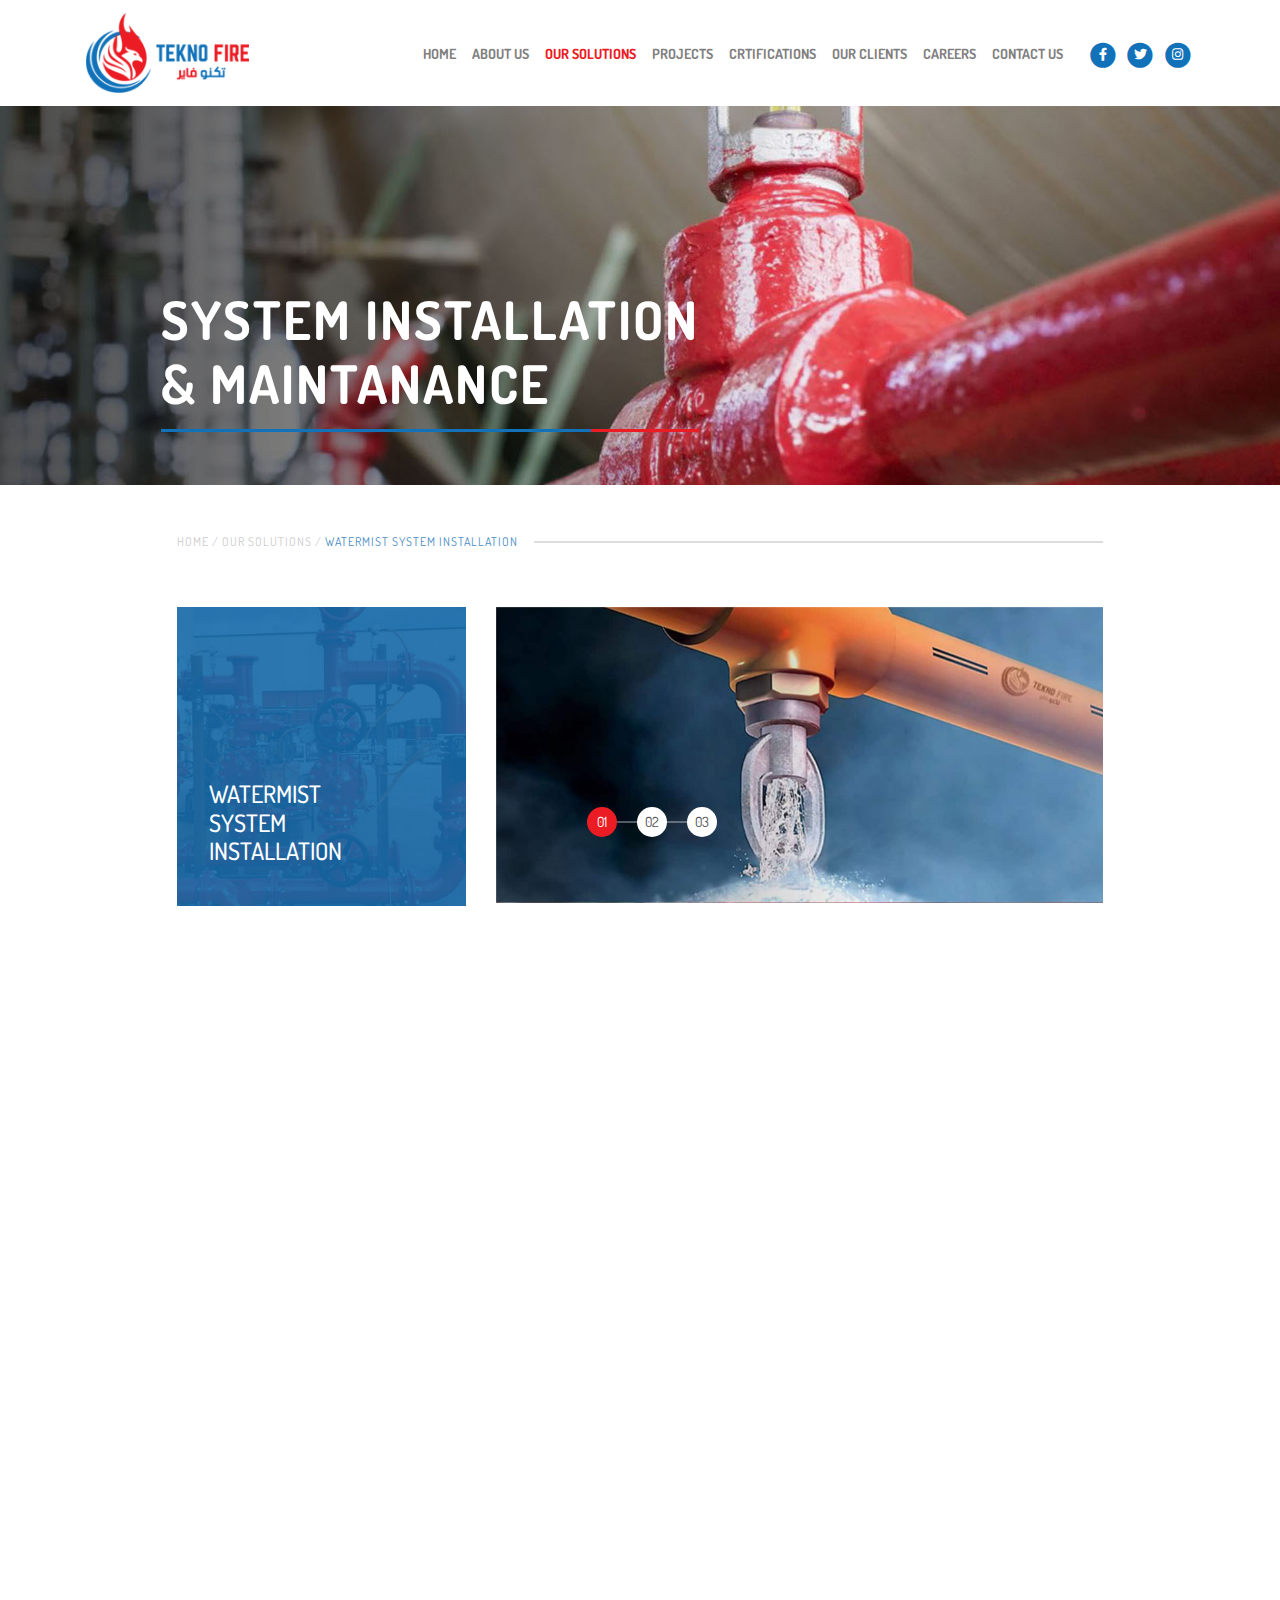
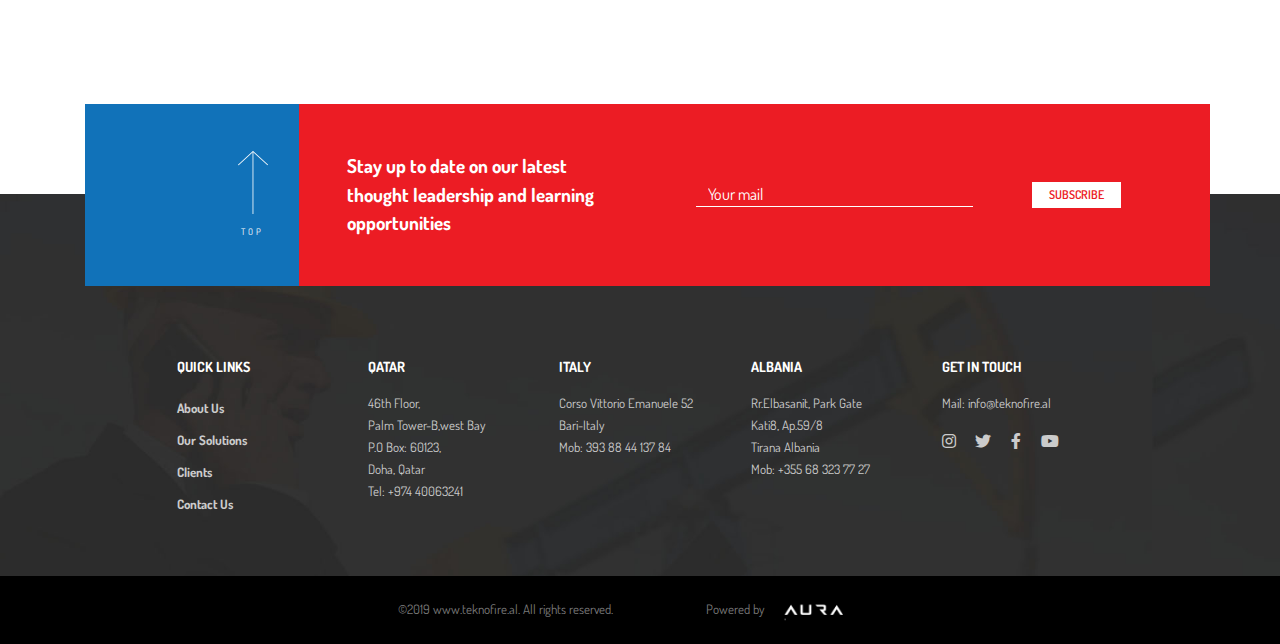
<file: water_mist_detail.html>
<!DOCTYPE html>
<html>
<head>
	<meta charset="utf-8">
    <meta http-equiv="X-UA-Compatible" content="IE=edge">
    <meta name="viewport" content="width=device-width, initial-scale=1"> 
	<title>teknofire</title>
	<link rel="icon" href="assets/images/fav.png">
	<!-- Stylesheets -->
	<link href="assets/css/bootstrap/bootstrap.min.css" rel="stylesheet">	
	<link href="assets/css/style.css" rel="stylesheet">
	<link href="assets/css/revolution-slider.css" rel="stylesheet">
	<link href="assets/css/owl.carousel.min.css" rel="stylesheet">	
	<link href="assets/css/aos.css" rel="stylesheet">
	<link href="assets/css/animate.css" rel="stylesheet">
	<link href="assets/css/hover-min.css" rel="stylesheet">
	<link rel='stylesheet' id='fontawesome-css' href='https://use.fontawesome.com/releases/v5.0.1/css/all.css?ver=4.9.1' type='text/css' media='all' />
	<link href="assets/css/font-awesome-animation.min.css" rel="stylesheet">
	<link href="https://fonts.googleapis.com/css?family=Dosis:300,400,500,600,700&display=swap" rel="stylesheet">

</head>
<body>
	<!-- Header section -->
	<header class="header-section">
		<nav class="navbar navbar-expand-lg navbar-light container">
			<a class="navbar-brand site-logo" href="index.html">
				<img src="assets/images/logo.png">
			</a>
			<button class="navbar-toggler d-lg-none" type="button" data-toggle="collapse" data-target="#collapsibleNavId" aria-controls="collapsibleNavId"
				aria-expanded="false" aria-label="Toggle navigation">
				<span class="navbar-toggler-icon"></span>
			</button>
			<div class="collapse navbar-collapse" id="collapsibleNavId">
				<!-- Main menu -->
				<ul class="navbar-nav ml-auto mt-2 mt-lg-0 main-navbar">
					<li class="nav-item">
						<a class="nav-link" href="index.html">Home</a>
					</li>
					<li class="nav-item">
						<a class="nav-link" href="aboutus.html">About us</a>
					</li>
					<li class="nav-item">
						<a class="nav-link active" href="solution.html">Our Solutions</a>
					</li>
					<li class="nav-item">
						<a class="nav-link" href="projects.html">Projects</a>
					</li>
					<li class="nav-item">
						<a class="nav-link" href="certification.html">Crtifications</a>
					</li>	
					<li class="nav-item">
						<a class="nav-link" href="clients.html">Our Clients</a>
					</li>				
					<li class="nav-item">
						<a class="nav-link" href="career.html">Careers</a>
					</li>	
					<li class="nav-item">
						<a class="nav-link" href="contact.html">Contact us</a>
					</li>                                                                
				</ul>
				<div class="social-links my-2 my-lg-0">
					<a href="https://www.facebook.com/TEKNO-FIRE-SHPK-1743263585741727/">
						<span class="fa-stack fa-lg">
						  <i class="fas fa-circle fa-stack-2x"></i>
						  <i class="fab fa-facebook-f fa-stack-1x fa-inverse  " ></i>
						</span>
					</a>
					<a href="#">
						<span class="fa-stack fa-lg">
						  <i class="fas fa-circle fa-stack-2x"></i>
						  <i class="fab fa-twitter fa-stack-1x fa-inverse"></i>
						</span>
					</a>
					<a href="#">
						<span class="fa-stack fa-lg">
						  <i class="fas fa-circle fa-stack-2x"></i>
						  <i class="fab fa-instagram fa-stack-1x fa-inverse"></i>
						</span>
					</a>
				</div>
			</div>
		</nav>
	</header>
	<!-- Header section end-->


	
	<!--Page Title-->
    <section class="page-title">
    	<img src="assets/images/detail/Detail_Cover1.jpg">
    	<div class="inner-container-3">
    		<div class="page-title-wrap">
	        	<div class="inner-box">
	                <h1>System Installation<br>& Maintanance</h1>
	                <div class="page-title-border"><div class="blue-line"></div><div class="red-line"></div></div>
	            </div>
	        </div>
        </div>
  	</section>
	<!--End Page Title-->


	<!--Breadcrumb Section-->
    <section class="page-inner-section">
		<div class="inner-container-2">
			<div class="inner-section-wrapper-">
		    	<div class="bread-crumb-div">
					<div class="bread-crumb">
					   	<a href="index.html">Home / </a> <a href="solution.html">Our Solutions / </a> <a class="current">Watermist System Installation</a>
					</div>
				  	<div class="divider"></div>
				</div>
			</div>
		</div>
    </section>
    <!--End Breadcrumb Section-->



    <!--Solution Details Inner Section-->
    <section class="page-inner-section">
		<div class="inner-container-2">
			<div class="inner-section-wrapper">
				<div class="row">
					<div class="col-md-4 ">
						<div class="solution-slider-left" style="background-image:url(assets/images/detail/detail_img_1.jpg);" data-aos="fade-right"     data-aos-duration="2000">
							<div class="solution-slider-left-box">
								<h4>WATERMIST<br>SYSTEM<br>INSTALLATION</h4>
							</div>
						</div>
					</div>
					<div class="col-md-8">
						<div class="solution-slider-right">

							<div id="carousel-example-generic" class="carousel slide">
							  <!-- Indicators --> 
							  <ol class="carousel-indicators carousel-indicators-numbers">
							    <li data-target="#carousel-example-generic" data-slide-to="0" class="active">01</li>
							    <li data-target="#carousel-example-generic" data-slide-to="1">02</li>
							    <li data-target="#carousel-example-generic" data-slide-to="2">03</li>
							  </ol>

							  <!-- Wrapper for slides -->
							  <div class="carousel-inner" role="listbox">
							    <div class="carousel-item active">
							      <img src="assets/images/detail/water_detail_slider1.jpg" alt="FIRE ALARM SYSTEM INSTALLATION">
							    </div>
							    <div class="carousel-item">
							      <img src="assets/images/detail/water_detail_slider2.jpg" alt="FIRE ALARM SYSTEM INSTALLATION">
							    </div>
							    <div class="carousel-item">
							      <img src="assets/images/detail/water_detail_slider3.jpg" alt="FIRE ALARM SYSTEM INSTALLATION">
							    </div>
							  </div>

							  <!-- Controls -->
							  <a class="left carousel-control-prev" href="#carousel-example-generic" role="button" data-slide="prev">
							    <!--<span class="carousel-control-prev-icon" aria-hidden="true"></span>-->
							    <span class="sr-only">Previous</span>
							  </a>
							  <a class="right carousel-control-next" href="#carousel-example-generic" role="button" data-slide="next">
							    <!--<span class="carousel-control-next-icon" aria-hidden="true"></span>-->
							    <span class="sr-only">Next</span>
							  </a>
							</div>

						</div>
					</div>
				</div>
			</div>
		</div>
	</section>
	<!--Solution Details Inner Section-->



	<!--Solution Details Text Section-->
    <section class="page-inner-section">
		<div class="inner-container-2">
			<div class="inner-section-wrapper">
				<div class="row" data-aos="fade-up"     data-aos-duration="2000">
					<div class="col-md-12 ">
						<p>TEKNO FIRE Water mist – Systems is renowned for pioneering high pressure water mist fire protection technology.</p>
						<p class="mt-4">TEKNO FIRE Water mist -Systems protects people, property and business continuity in a wide range of applications.</p>

						<p class="mt-4">Water mist- systems can be utilized as an automatic fire suppression system by wetting, cooling and suffocating a fire.</p>

						<p class="mt-4">Water mist – systems from Fire ward present a quick-action and comprehensive solution to control fire.</p>

						<p class="mt-4">A water mist system is a fire protection system which uses very fine water sprays which control, suppress or extinguish fires by:</p>
					</div>
				</div>

				<div class="row mt-4" data-aos="fade-up"     data-aos-duration="2000">
					<div class="col-md-5">
						<div class="solution-detail-left h-100">
							<div class="solution-detail-left-box h-100">
								<div class="detail-inner-block">
									<ul>
										<li>Cooling both the flame and surrounding gases by evaporation</li>
										<li>Displacing oxygen by evaporation</li>
										<li>Attenuating radiant heat</li>
									</ul>
								</div>
							</div>
						</div>
					</div>
					<div class="col-md-7" style="align-self: center;">
						<div class="solution-detail-right">
							<p>Our Team comprised of Qualified & Certificated Engineers assisted by well experienced Supervisors & Technicians to Execute Installations and Maintenance on a full spectrum of Fire Detection, Prevention and Fire Fighting apparatus from Suppression through hose reels and Extinguishers to Fire.</p>

						</div>
					</div>
				</div>

				<div class="row mt-4" data-aos="fade-up"     data-aos-duration="2000">
					<div class="col-md-12 ">
						<p>The use of water mist fire suppression, when compared to the use of gaseous agents and traditional sprinkler systems, has revealed advantages such as:</p>

					</div>
				</div>

				<div class="row mt-4" data-aos="fade-up"     data-aos-duration="2000">
					<div class="col-md-5">
						<div class="solution-detail-left h-100">
							<div class="solution-detail-left-box h-100">
								<div class="detail-inner-block">
									<ul>
										<li>Immediate activation</li>
										<li>High efficiency in the suppression of a wide variety of fires</li>
										<li>Minimized water damage</li>
										<li>Environmentally sound characteristics</li>
										<li>No toxic gases</li>
									</ul>
								</div>
							</div>
						</div>
					</div>
					<div class="col-md-7" style="align-self: center;">
						<div class="solution-detail-right">
							<p>A water mist -system is a good means of fire suppression due to its excellent capability of high heat absorption. The equipment is suitable for fire protection as it produces cooling and minimum water is used as compared to a standard sprinkler system. <span>At Tekno Fire, we undertake the supply and maintenance of these systems.</span></p>

							<p>The Water Mist -system forced through micro nozzles at very high pressure to create a mist with the most effective firefighting drop size distribution. The extinguishing effects give optimum protection by cooling, due to heat absorption and inverting due to the expansion of water by over 1700 times during evaporation.</p>
						</div>
					</div>
				</div>

			</div>
		</div>
	</section>
	<!--Solution Details Text Section-->



    <footer>
		<div class="footer-form-section">
			<div class="footer">
				<div class="container inner-section-wrapper ">
					<div class="row no-gutters footer-top-row">
						<div class="col-12 foot-top-col-left h-100 align-self-center">
							<div class="footer-back-to-top-wrap text-right">
								<div class="footer-back-to-top">
									<a id="back-to-top" href="#">
										<img src="assets/images/up-arrow.png" class="hvr-bob">
										<p>TOP</p>
									</a>
								</div>
							</div>
						</div>
						<div class="col-12 foot-top-col-right h-100">
							<div class="footer-form">
								<div class="row ">
									<div class="col-md-5">
										<p class="">Stay up to date on our latest thought leadership and learning opportunities</p>
									</div>
									<div class="col-md-7 align-self-center">
										<form>
											<div class="form-row align-items-center">
	    										<div class="col-sm-7">
											      	<input type="text" class="form-control mb-2 mt-2" id="inlineFormInput" placeholder="Your mail">
											    </div>
												<div class="col-sm-4 form-button-col">
											      	<button type="submit" class="btn form-button mb-2 mt-2">Subscribe</button>
											    </div>
											</div>
										</form>
									</div>
								</div>
							</div>
						</div>
					</div>
				</div>

				<div class="inner-container-2 footer-middle-sec">
					<div class="row">
						<div class="foot-col col-6 ">
							<div class="footer-block">
								<h5>QUICK LINKS</h5>
								<ul class="foot-menu">
									<li><a href="aboutus.html">About Us</a></li>
									<li><a href="solution.html">Our Solutions</a></li>
									<li><a href="clients.html">Clients</a></li>
									<li><a href="contact.html">Contact Us</a></li>
								</ul>
							</div>
						</div>
						<div class="foot-col col-6">
							<div class="footer-block">
								<h5>QATAR</h5>
								<p>46th Floor,<br>
									Palm Tower-B,west Bay<br>
									P.O Box: 60123,<br>
									Doha, Qatar<br>
									<a href="tel: +97440063241"> Tel: +974 40063241</a>
								</p>

							</div>
						</div>
						<div class="foot-col col-6">
							<div class="footer-block">
								<h5>ITALY</h5>
								<p>Corso Vittorio Emanuele 52<br>
									Bari-Italy<br>
									<a href="tel: 393884413784">Mob: 393 88 44 137 84</a>
								</p>
							</div>
						</div>
						<div class="foot-col col-6">
							<div class="footer-block">
								<h5>ALBANIA</h5>
								<p>Rr.Elbasanit, Park Gate<br>
									Kati8, Ap.59/8<br>
									Tirana Albania<br>
									<a href="tel: +355683237727">Mob: +355 68 323 77 27</a>
								</p>
							</div>
						</div>
						<div class="foot-col col-6">
							<div class="footer-block">
								<h5>GET IN TOUCH</h5>
								<p><a href="mailto: info@teknofire.al">Mail: info@teknofire.al</a></p>
								<ul class="foot-social">
									<li><a href="#"><i class="fab fa-instagram"></i></a></li>
									<li><a href="#"><i class="fab fa-twitter"></i></a></li>
									<li><a href="https://www.facebook.com/TEKNO-FIRE-SHPK-1743263585741727/"><i class="fab fa-facebook-f"></i></a></li>
									<li><a href="#"><i class="fab fa-youtube"></i></a></li>
								</ul>
							</div>
						</div>

					</div>
				</div>
			</div>
			<div class="footer-bottom-section">
				<div class="footer-bottom-wrap">
					<div class="row">
						<div class="col-md-6 text-center">
							<p>©2019 www.teknofire.al. All rights reserved.</p>
						</div>
						<div class="col-md-6 text-center">
							<div class="foot-media">							  
							  <div class="media-body foot-media-body">							    
							    <p>Powered by</p>							    
							  </div>
							  <a href="http://www.auraqatar.com"><img class="align-self-center ml-3" src="assets/images/Aura.png" alt="AURA"></a>
							</div>
						</div>
					</div>
				</div>
			</div>
		</div>
	</footer>




	<script src="assets/js/jquery.min.js"></script>
	<script src="assets/js/bootstrap/bootstrap.min.js"></script>
	<script src="assets/js/bootstrap/popper.min.js"></script>
	<script src="assets/js/owl.carousel.min.js"></script>
	<script src="assets/js/revolution.min.js"></script>
	<script src="assets/js/script.js"></script>
	<script src="assets/js/aos.js"></script>
	<script type="text/javascript">
		AOS.init();
	</script>

</body>
</html>
</file>
<file: assets/css/style.css>
*{
	padding:0;
	margin:0;
}

body {
	margin:auto;
	padding:0px;
    font-family: 'Dosis', sans-serif !important;
    overflow-x: hidden;
    outline: none!important;
    font-size: 14px;
    color: #4d4d4f;
}

img{
	max-width: 100%;
}

a{text-decoration: none !important;}

h1,h2,h3{
	color: #525252;
}
.h1, .h2, .h3, .h4, .h5, .h6, h1, h2, h3, h4, h5, h6{
	font-family: 'Dosis', sans-serif !important;
}

button:hover{
	 -webkit-transition: all 2s ease-out;
  -moz-transition: all 2s ease-out;
  -o-transition: all 2s ease-out;
  transition: all 2s ease-out;
}

a.btn:hover{
	 -webkit-transition: all 0.5s ease-out;
  -moz-transition: all 0.5s ease-out;
  -o-transition: all 0.5s ease-out;
  transition: all 0.5s ease-out;
}

.color-red{
	color: #ec2d34;
}

.main-navbar{
	text-transform: uppercase;
	font-size: 14px;
	font-weight: 700;
}

.main-navbar li .nav-link{
	color: #333132;
	-webkit-transition: all 0.5s ease-in;
  -moz-transition: all 0.5s ease-in;
  -o-transition: all 0.5s ease-in;
  transition: all 0.5s ease-in;
}

.main-navbar li .nav-link.active{
	color: #ec1c24 !important;
}

.main-navbar li .nav-link:hover{
	color: #ec1c24 !important;
}

.social-links{
	font-size: 13px;
	padding-top: 3.5px;
}

.social-links a{
	color: #1172b9;
	margin-left: 2px;
	-webkit-transition: all 0.5s ease-in;
  -moz-transition: all 0.5s ease-in;
  -o-transition: all 0.5s ease-in;
  transition: all 0.5s ease-in;
}

.social-links a:first-child{
	margin-left: 0;
}

.social-links a:hover{
	color:  #ec1c24 ;
}

.site-logo img{
	height: 80px;
}

.fa-stack { font-size: 1em !important; }

.fa-stack  i { vertical-align: middle; }



/*=====main-slider=====*/
.slider-ul{
	padding: 0;
	list-style: none;
}

.main-slider-caption h1{
	color: #fff;
	font-weight: 700;
}

.caption-lighter{
	font-weight: 400;
}

.rev_slider .slotholder:after{ 
	background: none !important; 
}

.tp-bannertimer {
	display:none !important; 
}

.tp-dottedoverlay{
	display: none;
}

.tparrows.preview2{
	width: 60px !important;
}

.tparrows.preview2:after{
	margin-top: -18.5px !important;
}

/* Animation delays */

.carousel-caption h1{
	 -webkit-animation-duration: 1s;
  	animation-duration: 1s;
    animation-delay: 0.5s;
    -webkit-animation-delay: 0.5s;
    -webkit-animation-fill-mode: both;
  animation-fill-mode: both;
}

.main-slider-caption{
	right: auto;
	text-align: left;
}


/*=====inner section=====*/
.inner-section{
	margin-top: 80px;
}

.inner-container{
	max-width: 908px;
	margin: 0 auto;
	padding: .5rem 1rem;
}

.about-img{
	position: relative;
	overflow: hidden;
}

.about-img-overlay{
	position: absolute;
    top: 50%;
    margin-top: -53.5px;
    color: #fff;
    width: 100%;
    text-align: center;
}

.about-img-overlay h2{
	font-weight: 700;
	color: #fff;
}

.about-content h3{
	font-weight: 700;
	margin-bottom: 1rem;
}

.about-content p{
	margin-bottom: 2rem;
}

.read-more{
	padding: 8px 16px;
	font-size: 13px;
	line-height: 1;
	-webkit-transition: all 0.5s ease-in;
  -moz-transition: all 0.5s ease-in;
  -o-transition: all 0.5s ease-in;
  transition: all 0.5s ease-in;
	color: #146bac;
}

.read-more i{
	margin-left: 0.5rem;
}

.read-more:hover{
	background-color: #ec1c24;
	color: #fff;
	line-height: 1;
	border-radius: 0;
	-webkit-transition: all 0.5s ease-in;
  -moz-transition: all 0.5s ease-in;
  -o-transition: all 0.5s ease-in;
  transition: all 0.5s ease-in;
}




/*=====missio-vision=====*/
.mission-img{
	background-image: url(../images/Techno_Fire_mission.jpg);
	background-position: center;
  	background-repeat: no-repeat;
  	background-size: cover;
}

.vision-img{
	background-image: url(../images/Techno_Fire_Vision.jpg);
	background-position: center;
  	background-repeat: no-repeat;
  	background-size: cover;
  	padding-right: 5rem;
}

.mission-img-overlay{
	background-color: rgba(247, 0, 6, 0.84)
}

.img-overlay h3{
	color: #fff;
	font-weight: 700;
}

.img-overlay{
	padding: 2.5rem;
	color: #fff;
}



/*=====solution section=====*/
.solution-section{
	background-image: url(../images/Techno_Fire_Solutions.jpg);
	background-position: center;
  	background-repeat: no-repeat;
  	background-size: cover;
  	padding: 60px 0;
}

.solution-section h2{
	color: #fff;
	font-weight: 700;
}

.solution-section h3{
	color: #fff;
	font-size: 22px;
	font-weight: 700;
}

.solution-block{
	margin-top: 2rem;
    padding: 3.5rem 2rem 0;
    max-width: 230px;
    margin: 0 auto;
}

.solution-block img{
	height: 95px;
}

.solution-block hr{
	border-top: 1.8px solid rgba(255, 255, 255, 0.5);
	margin: 1.5rem 0 1rem;
}

.white-read-more{
	color: #fff;
	padding: 8px 16px;
	font-size: 13px;
	line-height: 1;
	-webkit-transition: all 0.5s ease-in;
  -moz-transition: all 0.5s ease-in;
  -o-transition: all 0.5s ease-in;
  transition: all 0.5s ease-in;
}

.white-read-more:hover{
	background-color: #ec1c24;
	color: #fff;
	line-height: 1;
	border-radius: 0;
	-webkit-transition: all 0.5s ease-in;
  -moz-transition: all 0.5s ease-in;
  -o-transition: all 0.5s ease-in;
  transition: all 0.5s ease-in;
}

.white-read-more i{
	margin-left: 0.5rem;
}



/*=====video section=====*/
.inner-container-2{
	max-width: 958px;
	margin: 0 auto;
	padding: .5rem 1rem;
}

.video-content h2{
	color: #2171b3;
	font-weight: 700;
}

.video-content hr{
	border-top: 2px solid #2171b3;
	margin: 1rem 0;
	width: 120px;
}

.video-content span{
	color: #b5b5b5;
	font-size: 12px;
}



/*=====clients section=====*/
.client-section h2{
	margin-bottom: 2rem;
	font-weight: 700;
}

.owl-nav button {
  	position: absolute;
 	top: 50%;
  	background-color: #000;
  	color: #fff;
  	margin: 0;
  	transition: all 0.3s ease-in-out;
}

.owl-nav button.owl-prev {
  	left: 0;
}	

.owl-nav button.owl-next {
  	right: 0;
}

.owl-dots {
  	text-align: center;
  	padding-top: 15px;
}

.owl-dots button.owl-dot {
  	width: 15px;
 	height: 15px;
  	border-radius: 50%;
  	display: inline-block;
  	background: #ccc;
  	margin: 0 3px;
}

.owl-dots button.owl-dot.active {
  	background-color: #000;
}

.owl-dots button.owl-dot:focus {
  	outline: none;
}

.owl-nav button {
    position: absolute;
    top: 50%;
    transform: translateY(-50%);
    background: rgba(255, 255, 255, 0.38) !important;
}

.owl-nav span {
    font-size: 70px;    
    position: relative;
    top: -5px;

}
.owl-nav button:focus {
    outline: none;
}



/*=====footer=====*/
.inner-section-wrapper{
	position: relative;
}

footer{
	margin-top: 180px;
}

.footer-top-row{
	background-color: #1172b9;
	position: absolute;
    top: -90px;
}

.footer-form{
	background-color: #ec1c24;
}

.footer-back-to-top{
	width: 60px;
    margin-left: auto;
    text-align: center;
}

.footer-back-to-top p{
	margin-bottom: 0;
    margin-top: 11px;
    color: #fff;
    font-size: 9px;
    letter-spacing: 3px;
}

.footer-back-to-top-wrap{
	padding: 2rem 1rem;
}

.footer-form{
	padding: 2rem;
}

.footer-form p{
	color: #fff;
    font-size: 19px;
    font-weight: 700;
    padding: 0 4rem 0 1rem;
    margin: 1rem 0;
}

.form-row input{
	border: none;
    border-bottom: 1px solid #fff;
    background: transparent;
    border-radius: 0;
    color: #fff;
    line-height: 10px;
    padding-top: 2px;
    padding-bottom: 2px;
}

.form-button{
	background-color: #fff;
    padding: 0.2rem 1rem;
    color: #ec1c24;
    border-radius: 0;
    font-size: 12px;
    text-transform: uppercase;
    font-weight: 600;
}
.form-button:hover{
	color: #1172b9;
}

.form-button-col{
	text-align: center;
}

.form-row input::-webkit-input-placeholder { /* Edge */
  	color: #fff;
}

.form-row input:-ms-input-placeholder { /* Internet Explorer 10-11 */
  	color: #fff;
}

.form-row input::placeholder {
  	color: #fff;
}

.form-control:valid {
	background-color: transparent !important;
    outline: none !important;
    box-shadow: none;
    /*border-color: #fff;*/
    color: #4d4d4f;
}

.footer{
	background-image: url(../images/Technofire_footer.jpg);
	background-position: center;
  	background-repeat: no-repeat;
  	background-size: cover;
}

.footer-middle-sec{
	padding-top: 165px;
}

.footer-block{
	margin-bottom: 3rem;
}

.footer-block, .footer-block a{
	color: #cbcbcb;
	font-size: 13px;
	line-height: 22px;
}

.footer-block h5{
	font-size: 14px;
    font-weight: 700;
    color: #fff;
    margin-bottom: 1rem;
}

.footer-block ul{
	padding: 0;
	font-weight: 700;
	list-style: none;
}

.foot-social{
	display: flex;
	flex-direction: row;
	align-items: stretch;
  	width: 100%;
  	justify-content: space-between;
  	padding-right: 2.75rem !important;
}

.foot-social li{
	display: inline-block;
}

.foot-social li a{
	font-size: 16px;
	-webkit-transition: all 0.5s ease-in;
  -moz-transition: all 0.5s ease-in;
  -o-transition: all 0.5s ease-in;
  transition: all 0.5s ease-in;
}

.foot-social li a:hover{
	color:  #ec1c24 ;
}

.foot-menu{
	line-height: 32px;
}

.footer-bottom-section{
	background-color: #000;
}

.footer-bottom-wrap{
	max-width: 540px;
	margin: 0 auto;
	padding: 1rem;
	font-size: 13px;
	color: #7b7b7b;
}

.footer-bottom-wrap p{
	margin: .5rem 0;
}

.foot-media-body{
	display: inline-block;	
}

.foot-media img{
	height: 26px;
}

.foot-menu li a:hover{
	color: #fff;
}

.footer_active a{
	color: #fff;
}



/***

====================================================================
	About us page
====================================================================

 ***/
 
.page-title{
	position:relative;
	/*padding: 125px 0px 65px;*/
	text-align:left;
	background-size:cover;
	background-repeat:no-repeat;
	background-position:center center;
	color:#ffffff;
}

.page-title .inner-box{
	position: relative;
    /*padding: 75px 0px 15px;*/
    display: inline-block;
    min-width: 120px;
}

.page-title h1{
	font-size: 42px;
    margin-bottom: 0px;
    text-transform: uppercase;
    font-weight: 700;
    color: #ffffff;
    letter-spacing: 2px;
}

.page-title-border div{
	display: inline-block;
}

.blue-line{
	width: 80%;
	height: 3px;
	background-color: #1172b9;
}

.red-line{
	width: 20%;
	height: 3px;
	background-color: #ec1c24;
}

.bread-crumb-div{
	display:flex;
  	flex-direction:row;
   	align-items: center;
}

.bread-crumb{
	flex-grow:0;
	margin-right: 1rem;
	text-transform: uppercase;
    font-size: 12px;
    letter-spacing: 1px;
}

.divider{
  	flex-grow:1;
  	height: 2px;
  	background-color: #ddd;
}

.inner-container-3{
	position: absolute;
    width: 100%;
    bottom: 40px;
    padding: .5rem 1rem;
}

.page-title-wrap{
	max-width: 958px;
    margin: 0 auto;
}

.bread-crumb a{
    color: #ccc;	
}

.bread-crumb .current{
	color: #4b8dc4 !important;
}


/*=====aboutus inner=====*/

.page-head{
	font-weight: 700;
	margin-bottom: 2rem;
}	

.page-inner-section{
	margin-top: 40px;
}

.aboutus-inner-image{
	position: relative;
	overflow: hidden;
}

.aboutus-img-overlay{
    padding: 4rem 3rem;    
}

.aboutus-img-overlay h5{
	color: #fff;
	line-height: 1.5;
}

.black-bg{
	background-color: #000;
	padding: 1.5rem 1.75rem;
}

.black-bg p{
	color: #fff;
}

.black-bg p span{
	font-size: 18px;
}

.aboutus-inner-block{
	padding-top: 2rem;
}

.aboutus-inner-block ul{
	padding: 0 1.5rem 1rem;
	line-height: 1.7;
	margin-bottom: 0;
	list-style: none;
}

.aboutus-inner-block ul li::before {
  content: "\2022";
  color:  #146dac;	
  font-weight: bold;
  display: inline-block;
  width: 1em; 
  margin-left: -1em; 
}

.aboutus-inner-block h4{
	color: #146bac;	
}

.aboutus-policy{
	padding: 2rem 1.75rem;
}

.aboutus-policy h4{
	color: #4d4d4f;
    line-height: 1.3;
}

.red-button{
	color: #fff;
    border-radius: 0;
    line-height: 1;
    background-color: #ec1c24;
    padding: 10px 20px;
    margin-top: 0.5rem;
    -webkit-transition: all 0.5s ease-in;
  -moz-transition: all 0.5s ease-in;
  -o-transition: all 0.5s ease-in;
  transition: all 0.5s ease-in;
  border: 1px solid #ec1c24;
  font-weight: 600;
}

.red-button:hover{
	background-color: #fff;
	color: #ec1c24;
}
.aboutus-media-body{
	display: inline-block;
}
.aboutus-media-body h3{
	margin-bottom: 0;
}
.aboutus-media{
	margin-bottom: 0.5rem;
}

.aboutus-media img{
	height: 30px;
    vertical-align: text-bottom;
}





/***

====================================================================
	Our Solutions page
====================================================================

 ***/
.our-solution-block-content{
	margin-top: 2rem;
	margin-bottom: 2rem;
} 

.our-solution-block-content h4{
	color: #146bac;
    margin-bottom: 1rem;
    text-transform: uppercase;
    font-weight: 700;
}

.our-solution-block-content p{
	line-height: 1.7;
}

.our-solution-block-content p span{
	font-weight: 700;
}

.our-solution-block-img{
	overflow: hidden;
}





/***

====================================================================
	Our Clients page
====================================================================

 ***/

.gallery-title{
    font-size: 36px;
    text-align: center;
    font-weight: 700;
    margin-bottom: 60px;
}

.filter-button{
    font-size: 18px;
    border: none;
    padding: 7px 0px;
    text-align: center;
    font-weight: 700;
    background: none;
    margin: 0;
    box-shadow: none;
    position: relative;
    color: #ccc;
    cursor: pointer;
}

.filter-button:hover,
.filter-button:focus,
.filter-button.active{
    color: #146bac;
	outline:none;
}

.filter-button:hover:after,
.filter-button:focus:after,
.filter-button.active:after {
  	width: 0;
  	height: 0;
	border-left: 9px solid transparent;
    border-right: 9px solid transparent;
    border-top: 9px solid #fff;
    content: " ";
    position: absolute;
    bottom: -9px;
    left: 35%;
}

.filter-button:hover:before,
.filter-button:focus:before,
.filter-button.active:before {
  	width: 0;
    height: 0;
    border-left: 9px solid transparent;
    border-right: 9px solid transparent;
    border-top: 9px solid #e5e5e5;
    content: " ";
    position: absolute;
    bottom: -10px;
    left: 35%;
}

.gallery_product{
    margin: 0px;
	padding:0;
	position:relative;
}

.filter-wrap{
	width: auto;
	margin: 0 2px 4rem;
}

.client_fancybox{
	text-align: center;
	padding: 3rem 8px;
    border: 1px solid #eee;
    overflow: hidden;
    margin: 2px;
}
.project_box:hover{
	box-shadow: 0rem 0rem 1rem rgba(0,0,0,.35)!important;

}

.client_box_wrap{
	padding-left: 15px;
    padding-right: 15px;
}

.filter-wrap ul{
	list-style: none;
	display: flex;
    flex-direction: row;
    align-items: stretch;
    width: 100%;
    justify-content: space-between;
    border-bottom: 1px solid #e5e5e5;
}

.filter-wrap ul li{
	display: inline-block;
}




/***

====================================================================
	Contact us page
====================================================================

 ***/

.contactus-form h2{
	margin-bottom: 2.5rem;
}

.contactus-form form .form-control{
	border: none;
	outline: none !important;
	border-bottom: 1px solid #eee;
    border-radius: 0;
    padding: 0;
    font-size: 14px;
    margin-bottom: 2rem;
}

.contactus-form form .form-control::-webkit-input-placeholder { /* Edge */
  	color: #ccc;
}

.contactus-form form .form-control:-ms-input-placeholder { /* Internet Explorer 10-11 */
  	color: #ccc;
}

.contactus-form form .form-control::placeholder {
  	color: #ccc;
}

.contactus-form form textarea{
	min-height: 88px;
}

.contactus-form form button{
	font-size: 12px;
    padding: 8px 32px;
    float: right;
}

.contactus-addr{
	height: 100%;
    padding: 1.5rem 2rem;
    color: #fff;
    font-size: 12px;
    line-height: 1.7;
    background-size: cover;
    background-repeat: no-repeat;
    background-position: center center;
}

.contactus-addr a{
	color: #fff;
}

.contactus-addr h4{
	color: #fff;
	margin-bottom: 1.5rem;
    text-align: center;

}

.contact-addr-cntry h4{
	font-weight: 400;
}

.contactus-addr hr {
    margin-top: 0;
    margin-bottom: 1rem;
    border: 0;
    border-top: 1px solid #ffffffa8;
}





/***

====================================================================
	Detail page
====================================================================

 ***/

.solution-slider-left{
	height: 100%;
	background-size: cover;
    background-repeat: no-repeat;
    background-position: center center;
}

.solution-slider-left-box{
	padding: 60% 2rem 2rem;
}

.solution-slider-left-box h4{
	color: #fff;
}

.detail-inner-block ul{
	padding: 0 1rem 1rem;
	line-height: 1.7;
	margin-bottom: 0;
	list-style: none;
}

.detail-inner-block ul li::before {
  	content: "\2022";
  	color:  #146dac;	
  	font-weight: bold;
  	display: inline-block;
  	width: 1em; 
  	margin-left: -1em; 
}

.solution-detail-right p span{
	font-weight: 600;
	font-size: 20px;
	color: #146bac;
}


/* detail slider*/

.carousel-indicators-numbers{
	background: linear-gradient(transparent 48%, #ffffff52 48%, #ffffff52 52%, transparent 52%);
	right: auto;
}

.carousel-indicators-numbers li {
  	text-indent: 0;
  	margin: 0 20px 0 0;
  	width: 30px;
  	height: 30px;
  	border: none;
  	border-radius: 100%;
  	line-height: 30px;
  	color: #4d4d4f;
    background-color: #fff;	
  	-webkit-transition: all 0.25s ease;
  -moz-transition: all 0.25s ease;
  -o-transition: all 0.25s ease;
  transition: all 0.25s ease;
  	text-align: center;
  	cursor: pointer;
}

.carousel-indicators-numbers li:last-child{
	margin-right: 0;
}

.carousel-indicators-numbers li.active, .carousel-indicators-numbers li:hover {  
  background-color: #ec1c24;
  color: #fff;
}


.zoom{
	-webkit-transition: transform .2s;
	-moz-transition: transform .2s;
	-o-transition: transform .2s;
	transition: transform .2s;	
	transform: scale(1);
}

.zoom:hover{
	transform: scale(1.1);
}


/*=====media queries=====*/
@media (min-width: 992px){
	.navbar-expand-lg .navbar-nav .nav-link {
	    padding-right: 0.5rem;
	    padding-left: 0.5rem;
	}
}
@media (max-width: 768px){
	.footer-top-row{
		position: relative;
		top: 0;
	}
	.footer-middle-sec{
		padding-top: 80px;
	}
	footer {
	    margin-top: 80px;
	}
	.footer-form p {
		padding: 0;
	}
	.main-slider-caption h1, .page-title h1{
		font-size: 25px;
	}
	.carousel-indicators-numbers{
		bottom: 0;
	}
	
}
@media (max-width: 767px){

	.video-content, .about-content{
		padding-top: 2rem;
	}
	.form-button{
		width: 100%;
	}
	.carousel-indicators-numbers {
	    background: linear-gradient(transparent 48%, #ffffffa8 48%, #ffffffa8 52%, transparent 52%);
	}
	.carousel-indicators-numbers li {
		height: 21px;
	    width: 21px;
	    line-height: 22px;
	    font-size: 11px;
	}
	.read-more{
		padding-left: 0;
		padding-right: 0;
	}

	.inner-container-3{
		bottom: 20px;
	}

}
@media (min-width: 768px){
	.foot-top-col-left{
		max-width: 19%;
	}
	.foot-top-col-right{
		max-width: 81%;
	}
	.gallery_product{
		/*max-width: 20%;*/
	}
	.contactus-form{
		padding-right: 3rem;
	}
	.solution-detail-left-box{
		border-right: 1px solid #eee;
	}
	.carousel-indicators-numbers{	
		bottom: 50px;
	}
	.main-slider-caption{
		bottom: 105px;
	}
	.main-slider-caption h1, .page-title h1{
		font-size: 42px;
	}
	.social-links {
		margin-left: 1rem;
	}
	.form-button{
		margin-left: 2rem;
	}

}
@media (min-width: 426px){
	.foot-col{
		max-width: 20%;
	}

}

@media (min-width: 991px){
	.main-slider-caption h1, .page-title h1 {
		font-size: 53px;
	}
}
.i4ewOd-pzNkMb-haAclf{
	display: none !important;
}

.thumb{
    margin-bottom: 60px;
    max-height: 200px;
    overflow: hidden;
    border: 1px solid #ddd;
}
        
.page-top{
    margin-top:85px;
}
@media (width: 1024px) {
  .social-links{
    display: none;
  }
}
.single-gallery {
    margin-bottom: 30px;
}
.single-gallery .content {
    position: relative;
    max-width: 100%;
    margin: auto;
    overflow: hidden;
}
.single-gallery .content .content-overlay {
    background-color: #373642;
    position: absolute;
    left: 0;
    top: 0;
    bottom: 0;
    right: 0;
    opacity: 0;
    border-radius: 10px;
    border: 1px solid #c6b069;
    -webkit-transition: all 0.4s ease-in-out 0s;
    -moz-transition: all 0.4s ease-in-out 0s;
    transition: all 0.4s ease-in-out 0s;
}
.single-gallery .content-overlay {
    margin: 20px;
}
.single-gallery .content-image {
    width: 100%;
        max-height: 280px;
}
.single-gallery .fadeIn-bottom {
    top: 80%;
}
.single-gallery .content-details {
    position: absolute;
    text-align: center;
    padding-left: 1em;
    padding-right: 1em;
    width: 100%;
    top: 50%;
    left: 50%;
    opacity: 0;
    -webkit-transform: translate(-50%, -50%);
    -moz-transform: translate(-50%, -50%);
    transform: translate(-50%, -50%);
    -webkit-transition: all 0.3s ease-in-out 0s;
    -moz-transition: all 0.3s ease-in-out 0s;
    transition: all 0.3s ease-in-out 0s;
}
.project-more-btn {
    background-color: #c6b069;
    line-height: 42px;
    padding-left: 30px;
    padding-right: 30px;
    border-radius: 25px;
    border: none;
    color: #fff;
    display: inline-block;
    font-weight: 500;
    position: relative;
    -webkit-transition: all 0.3s ease 0s;
    -moz-transition: all 0.3s ease 0s;
    -o-transition: all 0.3s ease 0s;
    transition: all 0.3s ease 0s;
    cursor: pointer;
    position: relative;
}
.single-gallery .content-title {
    width: 60%;
    border-bottom: 1px solid #c6b069;
    font-size: 18px;
    color: #fff;
    font-weight: 500;
    padding: 20px 0px;
}
.single-gallery .content:hover .content-overlay {
    opacity: .8;
}
.single-gallery .content:hover .content-details{
	opacity: 1;
}
.color-blue{
	color: #1172b9;
}
.project_box{
	text-align: left !important;
	line-height: 2;
    padding-left: 2rem;
    margin: 8px;
    height: 100%; 
    transition: .3s all ease;   
}
.project_box h3{
	color: #ec1c24;
}

.career-form{
  border: none;
  border-bottom: 1px solid #d1d1d1 !important;
  border-radius: 0 !important;
}
select.career-form {
  background-image: linear-gradient(45deg, transparent 50%, #6095b2 60%), linear-gradient(135deg, #6095b2 40%, transparent 50%) !important;
    background-position: calc(100% - 23px) 16px, calc(100% - 15px) 16px, 100% 0;
    background-size: 8px 8px, 8px 8px;
    background-repeat: no-repeat;
    -webkit-appearance: none;
    -moz-appearance: none;
}

/*datepicker*/
.datepicker-dropdown {
  top: 0;
  left: 0;
  padding: 4px;
  background-color: #ec1c24;
  border-radius: 10px;
}
.datepicker table {
  margin: 0;
  -webkit-touch-callout: none;
  -webkit-user-select: none;
  -khtml-user-select: none;
  -moz-user-select: none;
  -ms-user-select: none;
  user-select: none;

}
td.old.day, td.new.day{
	color: #867272;
}
.datepicker table tr td,
.datepicker table tr th {
  text-align: center;
  width: 30px;
  height: 30px;
  border-radius: 4px;
  border: none;
  color: #FFFFFF;
}

.datepicker table tr td.day:hover,
.datepicker table tr td.focused {
  background: #555555;
  cursor: pointer;
}
.datepicker table tr td.old,
.datepicker table tr td.new {
  color: #FF8000;
}

.datepicker table tr td.today {
  color: #000000;
  background-color: #FFA953;
  border-color: #FFB76F;
}
.datepicker table tr td.today:hover {
  color: #FFFFFF;
  background-color: #884400;
  border-color: #f59e00;
}
.datepicker table tr td.active:active,
.datepicker table tr td.active.highlighted:active,
.datepicker table tr td.active.active,
.datepicker table tr td.active.highlighted.active,
.open > .dropdown-toggle.datepicker table tr td.active,
.open > .dropdown-toggle.datepicker table tr td.active.highlighted {
  color: #ffffff;
  background-color: #419841;
  border-color: #285e8e;
}


.datepicker table tr td.active:active:hover,
.datepicker table tr td.active.highlighted:active:hover,
.datepicker table tr td.active.active:hover,
.datepicker table tr td.active.highlighted.active:hover,
.open > .dropdown-toggle.datepicker table tr td.active:hover,
.open > .dropdown-toggle.datepicker table tr td.active.highlighted:hover,
.datepicker table tr td.active:active:focus,
.datepicker table tr td.active.highlighted:active:focus,
.datepicker table tr td.active.active:focus,
.datepicker table tr td.active.highlighted.active:focus,
.open > .dropdown-toggle.datepicker table tr td.active:focus,
.open > .dropdown-toggle.datepicker table tr td.active.highlighted:focus,
.datepicker table tr td.active:active.focus,
.datepicker table tr td.active.highlighted:active.focus,
.datepicker table tr td.active.active.focus,
.datepicker table tr td.active.highlighted.active.focus,
.open > .dropdown-toggle.datepicker table tr td.active.focus,
.open > .dropdown-toggle.datepicker table tr td.active.highlighted.focus {
  color: #ffffff;
  background-color: #285e8e;
  border-color: #193c5a;
}
.datepicker table tr td.active:active,
.datepicker table tr td.active.highlighted:active,
.datepicker table tr td.active.active,
.datepicker table tr td.active.highlighted.active,
.open > .dropdown-toggle.datepicker table tr td.active,
.open > .dropdown-toggle.datepicker table tr td.active.highlighted {
  color: #ffffff;
  background-color: #3071a9;
  border-color: #285e8e;
}
.datepicker table tr td.active:active:hover,
.datepicker table tr td.active.highlighted:active:hover,
.datepicker table tr td.active.active:hover,
.datepicker table tr td.active.highlighted.active:hover,
.open > .dropdown-toggle.datepicker table tr td.active:hover,
.open > .dropdown-toggle.datepicker table tr td.active.highlighted:hover,
.datepicker table tr td.active:active:focus,
.datepicker table tr td.active.highlighted:active:focus,
.datepicker table tr td.active.active:focus,
.datepicker table tr td.active.highlighted.active:focus,
.open > .dropdown-toggle.datepicker table tr td.active:focus,
.open > .dropdown-toggle.datepicker table tr td.active.highlighted:focus,
.datepicker table tr td.active:active.focus,
.datepicker table tr td.active.highlighted:active.focus,
.datepicker table tr td.active.active.focus,
.datepicker table tr td.active.highlighted.active.focus,
.open > .dropdown-toggle.datepicker table tr td.active.focus,
.open > .dropdown-toggle.datepicker table tr td.active.highlighted.focus {
  color: #ffffff;
  background-color: #285e8e;
  border-color: #193c5a;
}
.datepicker .datepicker-switch {
  width: 145px;
  
}
.datepicker .datepicker-switch:hover,
.datepicker .prev:hover,
.datepicker .next:hover,
.datepicker tfoot tr th:hover {
  background: #50A2C9;
}
.datepicker-days{
  display: block !important;
}
.datepicker-months, .datepicker-years{
  display: none !important;
}
.dob{
  font-size: 18px;
  padding-top: 7px;
  border-bottom: 1px solid #d1d1d1;
}
#career-form textarea{
  min-height: 80px !important;
}

@media (min-width: 768px) {
    #career-form{
        padding-right: 3em;
    }
}
.custom-file-input{
  opacity: 0;
}
.custom-file-label{
  width: 100%;
  margin: 0;
  border: none;
  border-radius: 0;
  border-bottom: 1px solid #d1d1d1;
  text-align: left;
}
</file>
<file: assets/css/revolution-slider.css>
.tp-static-layers{position:absolute;z-index:505;top:0;left:0}.tp-hide-revslider,.tp-caption.tp-hidden-caption{visibility:hidden!important;display:none!important}.tp-caption{z-index:1;white-space:nowrap}.tp-caption-demo .tp-caption{position:relative!important;display:inline-block;margin-bottom:10px;margin-right:20px!important}.tp-caption.whitedivider3px{color:#000;text-shadow:none;background-color:#fff;background-color:rgba(255,255,255,1);text-decoration:none;min-width:408px;min-height:3px;background-position:initial initial;background-repeat:initial initial;border-width:0;border-color:#000;border-style:none}.tp-caption.finewide_large_white{color:#fff;text-shadow:none;font-size:60px;line-height:60px;font-weight:300;font-family:"Open Sans",sans-serif;background-color:transparent;text-decoration:none;text-transform:uppercase;letter-spacing:8px;border-width:0;border-color:#000;border-style:none}.tp-caption.whitedivider3px{color:#000;text-shadow:none;background-color:#fff;background-color:rgba(255,255,255,1);text-decoration:none;font-size:0;line-height:0;min-width:468px;min-height:3px;border-width:0;border-color:#000;border-style:none}.tp-caption.finewide_medium_white{color:#fff;text-shadow:none;font-size:37px;line-height:37px;font-weight:300;font-family:"Open Sans",sans-serif;background-color:transparent;text-decoration:none;text-transform:uppercase;letter-spacing:5px;border-width:0;border-color:#000;border-style:none}.tp-caption.boldwide_small_white{font-size:25px;line-height:25px;font-weight:800;font-family:"Open Sans",sans-serif;color:#fff;text-decoration:none;background-color:transparent;text-shadow:none;text-transform:uppercase;letter-spacing:5px;border-width:0;border-color:#000;border-style:none}.tp-caption.whitedivider3px_vertical{color:#000;text-shadow:none;background-color:#fff;background-color:rgba(255,255,255,1);text-decoration:none;font-size:0;line-height:0;min-width:3px;min-height:130px;border-width:0;border-color:#000;border-style:none}.tp-caption.finewide_small_white{color:#fff;text-shadow:none;font-size:25px;line-height:25px;font-weight:300;font-family:"Open Sans",sans-serif;background-color:transparent;text-decoration:none;text-transform:uppercase;letter-spacing:5px;border-width:0;border-color:#000;border-style:none}.tp-caption.finewide_verysmall_white_mw{font-size:13px;line-height:25px;font-weight:400;font-family:"Open Sans",sans-serif;color:#fff;text-decoration:none;background-color:transparent;text-shadow:none;text-transform:uppercase;letter-spacing:5px;max-width:470px;white-space:normal!important;border-width:0;border-color:#000;border-style:none}.tp-caption.lightgrey_divider{text-decoration:none;background-color:#ebebeb;background-color:rgba(235,235,235,1);width:370px;height:3px;background-position:initial initial;background-repeat:initial initial;border-width:0;border-color:#222;border-style:none}.tp-caption.finewide_large_white{color:#FFF;text-shadow:none;font-size:60px;line-height:60px;font-weight:300;font-family:"Open Sans",sans-serif;background-color:rgba(0,0,0,0);text-decoration:none;text-transform:uppercase;letter-spacing:8px;border-width:0;border-color:#000;border-style:none}.tp-caption.finewide_medium_white{color:#FFF;text-shadow:none;font-size:34px;line-height:34px;font-weight:300;font-family:"Open Sans",sans-serif;background-color:rgba(0,0,0,0);text-decoration:none;text-transform:uppercase;letter-spacing:5px;border-width:0;border-color:#000;border-style:none}.tp-caption.huge_red{position:absolute;color:#df4b6b;font-weight:400;font-size:150px;line-height:130px;font-family:'Oswald',sans-serif;margin:0;border-width:0;border-style:none;white-space:nowrap;background-color:#2d3136;padding:0}.tp-caption.middle_yellow{position:absolute;color:#fbd572;font-weight:600;font-size:50px;line-height:50px;font-family:'Open Sans',sans-serif;margin:0;border-width:0;border-style:none;white-space:nowrap}.tp-caption.huge_thin_yellow{position:absolute;color:#fbd572;font-weight:300;font-size:90px;line-height:90px;font-family:'Open Sans',sans-serif;margin:0;letter-spacing:20px;border-width:0;border-style:none;white-space:nowrap}.tp-caption.big_dark{position:absolute;color:#333;font-weight:700;font-size:70px;line-height:70px;font-family:"Open Sans";margin:0;border-width:0;border-style:none;white-space:nowrap}.tp-caption.medium_dark{position:absolute;color:#333;font-weight:300;font-size:40px;line-height:40px;font-family:"Open Sans";margin:0;letter-spacing:5px;border-width:0;border-style:none;white-space:nowrap}.tp-caption.medium_grey{position:absolute;color:#fff;text-shadow:0 2px 5px rgba(0,0,0,0.5);font-weight:700;font-size:20px;line-height:20px;font-family:Arial;padding:2px 4px;margin:0;border-width:0;border-style:none;background-color:#888;white-space:nowrap}.tp-caption.small_text{position:absolute;color:#fff;text-shadow:0 2px 5px rgba(0,0,0,0.5);font-weight:700;font-size:14px;line-height:20px;font-family:Arial;margin:0;border-width:0;border-style:none;white-space:nowrap}.tp-caption.medium_text{position:absolute;color:#fff;text-shadow:0 2px 5px rgba(0,0,0,0.5);font-weight:700;font-size:20px;line-height:20px;font-family:Arial;margin:0;border-width:0;border-style:none;white-space:nowrap}.tp-caption.large_bold_white_25{font-size:55px;line-height:65px;font-weight:700;font-family:"Open Sans";color:#fff;text-decoration:none;background-color:transparent;text-align:center;text-shadow:#000 0 5px 10px;border-width:0;border-color:#fff;border-style:none}.tp-caption.medium_text_shadow{font-size:25px;line-height:25px;font-weight:600;font-family:"Open Sans";color:#fff;text-decoration:none;background-color:transparent;text-align:center;text-shadow:#000 0 5px 10px;border-width:0;border-color:#fff;border-style:none}.tp-caption.large_text{position:absolute;color:#fff;text-shadow:0 2px 5px rgba(0,0,0,0.5);font-weight:700;font-size:40px;line-height:40px;font-family:Arial;margin:0;border-width:0;border-style:none;white-space:nowrap}.tp-caption.medium_bold_grey{font-size:30px;line-height:30px;font-weight:800;font-family:"Open Sans";color:#666;text-decoration:none;background-color:transparent;text-shadow:none;margin:0;padding:1px 4px 0;border-width:0;border-color:#ffd658;border-style:none}.tp-caption.very_large_text{position:absolute;color:#fff;text-shadow:0 2px 5px rgba(0,0,0,0.5);font-weight:700;font-size:60px;line-height:60px;font-family:Arial;margin:0;border-width:0;border-style:none;white-space:nowrap;letter-spacing:-2px}.tp-caption.very_big_white{position:absolute;color:#fff;text-shadow:none;font-weight:800;font-size:60px;line-height:60px;font-family:Arial;margin:0;border-width:0;border-style:none;white-space:nowrap;padding:0 4px;padding-top:1px;background-color:#000}.tp-caption.very_big_black{position:absolute;color:#000;text-shadow:none;font-weight:700;font-size:60px;line-height:60px;font-family:Arial;margin:0;border-width:0;border-style:none;white-space:nowrap;padding:0 4px;padding-top:1px;background-color:#fff}.tp-caption.modern_medium_fat{position:absolute;color:#000;text-shadow:none;font-weight:800;font-size:24px;line-height:20px;font-family:"Open Sans",sans-serif;margin:0;border-width:0;border-style:none;white-space:nowrap}.tp-caption.modern_medium_fat_white{position:absolute;color:#fff;text-shadow:none;font-weight:800;font-size:24px;line-height:20px;font-family:"Open Sans",sans-serif;margin:0;border-width:0;border-style:none;white-space:nowrap}.tp-caption.modern_medium_light{position:absolute;color:#000;text-shadow:none;font-weight:300;font-size:24px;line-height:20px;font-family:"Open Sans",sans-serif;margin:0;border-width:0;border-style:none;white-space:nowrap}.tp-caption.modern_big_bluebg{position:absolute;color:#fff;text-shadow:none;font-weight:800;font-size:30px;line-height:36px;font-family:"Open Sans",sans-serif;padding:3px 10px;margin:0;border-width:0;border-style:none;background-color:#4e5b6c;letter-spacing:0}.tp-caption.modern_big_redbg{position:absolute;color:#fff;text-shadow:none;font-weight:300;font-size:30px;line-height:36px;font-family:"Open Sans",sans-serif;padding:3px 10px;padding-top:1px;margin:0;border-width:0;border-style:none;background-color:#de543e;letter-spacing:0}.tp-caption.modern_small_text_dark{position:absolute;color:#555;text-shadow:none;font-size:14px;line-height:22px;font-family:Arial;margin:0;border-width:0;border-style:none;white-space:nowrap}.tp-caption.boxshadow{-moz-box-shadow:0 0 20px rgba(0,0,0,0.5);-webkit-box-shadow:0 0 20px rgba(0,0,0,0.5);box-shadow:0 0 20px rgba(0,0,0,0.5)}.tp-caption.black{color:#000;text-shadow:none}.tp-caption.noshadow{text-shadow:none}.tp-caption a{color:#ff7302;text-shadow:none;-webkit-transition:all .2s ease-out;-moz-transition:all .2s ease-out;-o-transition:all .2s ease-out;-ms-transition:all .2s ease-out}.tp-caption a:hover{color:#ffa902}.tp-caption.thinheadline_dark{position:absolute;color:rgba(0,0,0,0.85);text-shadow:none;font-weight:300;font-size:30px;line-height:30px;font-family:"Open Sans";background-color:transparent}.tp-caption.thintext_dark{position:absolute;color:rgba(0,0,0,0.85);text-shadow:none;font-weight:300;font-size:16px;line-height:26px;font-family:"Open Sans";background-color:transparent}.tp-caption.medium_bg_red a{color:#fff;text-decoration:none}.tp-caption.medium_bg_red a:hover{color:#fff;text-decoration:underline}.tp-caption.smoothcircle{font-size:30px;line-height:75px;font-weight:800;font-family:"Open Sans";color:#fff;text-decoration:none;background-color:#000;background-color:rgba(0,0,0,0.498039);padding:50px 25px;text-align:center;border-radius:500px 500px 500px 500px;border-width:0;border-color:#000;border-style:none}.tp-caption.largeblackbg{font-size:50px;line-height:70px;font-weight:300;font-family:"Open Sans";color:#fff;text-decoration:none;background-color:#000;padding:0 20px 5px;text-shadow:none;border-width:0;border-color:#fff;border-style:none}.tp-caption.largepinkbg{position:absolute;color:#fff;text-shadow:none;font-weight:300;font-size:50px;line-height:70px;font-family:"Open Sans";background-color:#db4360;padding:0 20px;-webkit-border-radius:0;-moz-border-radius:0;border-radius:0}.tp-caption.largewhitebg{position:absolute;color:#000;text-shadow:none;font-weight:300;font-size:50px;line-height:70px;font-family:"Open Sans";background-color:#fff;padding:0 20px;-webkit-border-radius:0;-moz-border-radius:0;border-radius:0}.tp-caption.largegreenbg{position:absolute;color:#fff;text-shadow:none;font-weight:300;font-size:50px;line-height:70px;font-family:"Open Sans";background-color:#67ae73;padding:0 20px;-webkit-border-radius:0;-moz-border-radius:0;border-radius:0}.tp-caption.excerpt{font-size:36px;line-height:36px;font-weight:700;font-family:Arial;color:#fff;text-decoration:none;background-color:rgba(0,0,0,1);text-shadow:none;margin:0;letter-spacing:-1.5px;padding:1px 4px 0 4px;width:150px;white-space:normal!important;height:auto;border-width:0;border-color:#fff;border-style:none}.tp-caption.large_bold_grey{font-size:60px;line-height:60px;font-weight:800;font-family:"Open Sans";color:#666;text-decoration:none;background-color:transparent;text-shadow:none;margin:0;padding:1px 4px 0;border-width:0;border-color:#ffd658;border-style:none}.tp-caption.medium_thin_grey{font-size:34px;line-height:30px;font-weight:300;font-family:"Open Sans";color:#666;text-decoration:none;background-color:transparent;padding:1px 4px 0;text-shadow:none;margin:0;border-width:0;border-color:#ffd658;border-style:none}.tp-caption.small_thin_grey{font-size:18px;line-height:26px;font-weight:300;font-family:"Open Sans";color:#757575;text-decoration:none;background-color:transparent;padding:1px 4px 0;text-shadow:none;margin:0;border-width:0;border-color:#ffd658;border-style:none}.tp-caption.lightgrey_divider{text-decoration:none;background-color:rgba(235,235,235,1);width:370px;height:3px;background-position:initial initial;background-repeat:initial initial;border-width:0;border-color:#222;border-style:none}.tp-caption.large_bold_darkblue{font-size:58px;line-height:60px;font-weight:800;font-family:"Open Sans";color:#34495e;text-decoration:none;background-color:transparent;border-width:0;border-color:#ffd658;border-style:none}.tp-caption.medium_bg_darkblue{font-size:20px;line-height:20px;font-weight:800;font-family:"Open Sans";color:#fff;text-decoration:none;background-color:#34495e;padding:10px;border-width:0;border-color:#ffd658;border-style:none}.tp-caption.medium_bold_red{font-size:24px;line-height:30px;font-weight:800;font-family:"Open Sans";color:#e33a0c;text-decoration:none;background-color:transparent;padding:0;border-width:0;border-color:#ffd658;border-style:none}.tp-caption.medium_light_red{font-size:21px;line-height:26px;font-weight:300;font-family:"Open Sans";color:#e33a0c;text-decoration:none;background-color:transparent;padding:0;border-width:0;border-color:#ffd658;border-style:none}.tp-caption.medium_bg_red{font-size:20px;line-height:20px;font-weight:800;font-family:"Open Sans";color:#fff;text-decoration:none;background-color:#e33a0c;padding:10px;border-width:0;border-color:#ffd658;border-style:none}.tp-caption.medium_bold_orange{font-size:24px;line-height:30px;font-weight:800;font-family:"Open Sans";color:#f39c12;text-decoration:none;background-color:transparent;border-width:0;border-color:#ffd658;border-style:none}.tp-caption.medium_bg_orange{font-size:20px;line-height:20px;font-weight:800;font-family:"Open Sans";color:#fff;text-decoration:none;background-color:#f39c12;padding:10px;border-width:0;border-color:#ffd658;border-style:none}.tp-caption.grassfloor{text-decoration:none;background-color:rgba(160,179,151,1);width:4000px;height:150px;border-width:0;border-color:#222;border-style:none}.tp-caption.large_bold_white{font-size:58px;line-height:60px;font-weight:800;font-family:"Open Sans";color:#fff;text-decoration:none;background-color:transparent;border-width:0;border-color:#ffd658;border-style:none}.tp-caption.medium_light_white{font-size:30px;line-height:36px;font-weight:300;font-family:"Open Sans";color:#fff;text-decoration:none;background-color:transparent;padding:0;border-width:0;border-color:#ffd658;border-style:none}.tp-caption.mediumlarge_light_white{font-size:34px;line-height:40px;font-weight:300;font-family:"Open Sans";color:#fff;text-decoration:none;background-color:transparent;padding:0;border-width:0;border-color:#ffd658;border-style:none}.tp-caption.mediumlarge_light_white_center{font-size:34px;line-height:40px;font-weight:300;font-family:"Open Sans";color:#fff;text-decoration:none;background-color:transparent;padding:0;text-align:center;border-width:0;border-color:#ffd658;border-style:none}.tp-caption.medium_bg_asbestos{font-size:20px;line-height:20px;font-weight:800;font-family:"Open Sans";color:#fff;text-decoration:none;background-color:#7f8c8d;padding:10px;border-width:0;border-color:#ffd658;border-style:none}.tp-caption.medium_light_black{font-size:30px;line-height:36px;font-weight:300;font-family:"Open Sans";color:#000;text-decoration:none;background-color:transparent;padding:0;border-width:0;border-color:#ffd658;border-style:none}.tp-caption.large_bold_black{font-size:58px;line-height:60px;font-weight:800;font-family:"Open Sans";color:#000;text-decoration:none;background-color:transparent;border-width:0;border-color:#ffd658;border-style:none}.tp-caption.mediumlarge_light_darkblue{font-size:34px;line-height:40px;font-weight:300;font-family:"Open Sans";color:#34495e;text-decoration:none;background-color:transparent;padding:0;border-width:0;border-color:#ffd658;border-style:none}.tp-caption.small_light_white{font-size:17px;line-height:28px;font-weight:300;font-family:"Open Sans";color:#fff;text-decoration:none;background-color:transparent;padding:0;border-width:0;border-color:#ffd658;border-style:none}.tp-caption.roundedimage{border-width:0;border-color:#222;border-style:none}.tp-caption.large_bg_black{font-size:40px;line-height:40px;font-weight:800;font-family:"Open Sans";color:#fff;text-decoration:none;background-color:#000;padding:10px 20px 15px;border-width:0;border-color:#ffd658;border-style:none}.tp-caption.mediumwhitebg{font-size:30px;line-height:30px;font-weight:300;font-family:"Open Sans";color:#000;text-decoration:none;background-color:#fff;padding:5px 15px 10px;text-shadow:none;border-width:0;border-color:#000;border-style:none}.tp-caption.medium_bg_orange_new1{font-size:20px;line-height:20px;font-weight:800;font-family:"Open Sans";color:#fff;text-decoration:none;background-color:#f39c12;padding:10px;border-width:0;border-color:#ffd658;border-style:none}.tp-caption.boxshadow{-moz-box-shadow:0 0 20px rgba(0,0,0,0.5);-webkit-box-shadow:0 0 20px rgba(0,0,0,0.5);box-shadow:0 0 20px rgba(0,0,0,0.5)}.tp-caption.black{color:#000;text-shadow:none;font-weight:300;font-size:19px;line-height:19px;font-family:'Open Sans',sans}.tp-caption.noshadow{text-shadow:none}.tp_inner_padding{box-sizing:border-box;-webkit-box-sizing:border-box;-moz-box-sizing:border-box;max-height:none!important}.tp-caption .frontcorner{width:0;height:0;border-left:40px solid transparent;border-right:0 solid transparent;border-top:40px solid #00a8ff;position:absolute;left:-40px;top:0}.tp-caption .backcorner{width:0;height:0;border-left:0 solid transparent;border-right:40px solid transparent;border-bottom:40px solid #00a8ff;position:absolute;right:0;top:0}.tp-caption .frontcornertop{width:0;height:0;border-left:40px solid transparent;border-right:0 solid transparent;border-bottom:40px solid #00a8ff;position:absolute;left:-40px;top:0}.tp-caption .backcornertop{width:0;height:0;border-left:0 solid transparent;border-right:40px solid transparent;border-top:40px solid #00a8ff;position:absolute;right:0;top:0}img.tp-slider-alternative-image{width:100%;height:auto}.tp-simpleresponsive .button{padding:6px 13px 5px;border-radius:3px;-moz-border-radius:3px;-webkit-border-radius:3px;height:30px;cursor:pointer;color:#fff!important;text-shadow:0 1px 1px rgba(0,0,0,0.6)!important;font-size:15px;line-height:45px!important;background:url(../images/gradient/g30.html) repeat-x top;font-family:arial,sans-serif;font-weight:bold;letter-spacing:-1px}.tp-simpleresponsive .button.big{color:#fff;text-shadow:0 1px 1px rgba(0,0,0,0.6);font-weight:bold;padding:9px 20px;font-size:19px;line-height:57px!important;background:url(../images/gradient/g40.html) repeat-x top}.tp-simpleresponsive .purchase:hover,.tp-simpleresponsive .button:hover,.tp-simpleresponsive .button.big:hover{background-position:bottom,15px 11px}@media only screen and (min-width:480px) and (max-width:767px){.tp-simpleresponsive .button{padding:4px 8px 3px;line-height:25px!important;font-size:11px!important;font-weight:normal}.tp-simpleresponsive a.button{-webkit-transition:none;-moz-transition:none;-o-transition:none;-ms-transition:none}}@media only screen and (min-width:0) and (max-width:479px){.tp-simpleresponsive .button{padding:2px 5px 2px;line-height:20px!important;font-size:10px!important}.tp-simpleresponsive a.button{-webkit-transition:none;-moz-transition:none;-o-transition:none;-ms-transition:none}}.tp-simpleresponsive .button.green,.tp-simpleresponsive .button:hover.green,.tp-simpleresponsive .purchase.green,.tp-simpleresponsive .purchase:hover.green{background-color:#21a117;-webkit-box-shadow:0 3px 0 0 #104d0b;-moz-box-shadow:0 3px 0 0 #104d0b;box-shadow:0 3px 0 0 #104d0b}.tp-simpleresponsive .button.blue,.tp-simpleresponsive .button:hover.blue,.tp-simpleresponsive .purchase.blue,.tp-simpleresponsive .purchase:hover.blue{background-color:#1d78cb;-webkit-box-shadow:0 3px 0 0 #0f3e68;-moz-box-shadow:0 3px 0 0 #0f3e68;box-shadow:0 3px 0 0 #0f3e68}.tp-simpleresponsive .button.red,.tp-simpleresponsive .button:hover.red,.tp-simpleresponsive .purchase.red,.tp-simpleresponsive .purchase:hover.red{background-color:#cb1d1d;-webkit-box-shadow:0 3px 0 0 #7c1212;-moz-box-shadow:0 3px 0 0 #7c1212;box-shadow:0 3px 0 0 #7c1212}.tp-simpleresponsive .button.orange,.tp-simpleresponsive .button:hover.orange,.tp-simpleresponsive .purchase.orange,.tp-simpleresponsive .purchase:hover.orange{background-color:#f70;-webkit-box-shadow:0 3px 0 0 #a34c00;-moz-box-shadow:0 3px 0 0 #a34c00;box-shadow:0 3px 0 0 #a34c00}.tp-simpleresponsive .button.darkgrey,.tp-simpleresponsive .button.grey,.tp-simpleresponsive .button:hover.darkgrey,.tp-simpleresponsive .button:hover.grey,.tp-simpleresponsive .purchase.darkgrey,.tp-simpleresponsive .purchase:hover.darkgrey{background-color:#555;-webkit-box-shadow:0 3px 0 0 #222;-moz-box-shadow:0 3px 0 0 #222;box-shadow:0 3px 0 0 #222}.tp-simpleresponsive .button.lightgrey,.tp-simpleresponsive .button:hover.lightgrey,.tp-simpleresponsive .purchase.lightgrey,.tp-simpleresponsive .purchase:hover.lightgrey{background-color:#888;-webkit-box-shadow:0 3px 0 0 #555;-moz-box-shadow:0 3px 0 0 #555;box-shadow:0 3px 0 0 #555}.fullscreen-container{width:100%;position:relative;padding:0}.fullwidthbanner-container{width:100%;position:relative;padding:0;overflow:hidden}.fullwidthbanner-container .fullwidthbanner{width:100%;position:relative}.tp-simpleresponsive .caption,.tp-simpleresponsive .tp-caption{position:absolute;visibility:hidden;-webkit-font-smoothing:antialiased!important}.tp-simpleresponsive img{max-width:none}.noFilterClass{filter:none!important}.tp-bannershadow{position:absolute;margin-left:auto;margin-right:auto;-moz-user-select:none;-khtml-user-select:none;-webkit-user-select:none;-o-user-select:none}.tp-bannershadow.tp-shadow1{background:url(assets/shadow1.png) no-repeat;background-size:100% 100%;width:890px;height:60px;bottom:-60px}.tp-bannershadow.tp-shadow2{background:url(assets/shadow2.png) no-repeat;background-size:100% 100%;width:890px;height:60px;bottom:-60px}.tp-bannershadow.tp-shadow3{background:url(assets/shadow3.png) no-repeat;background-size:100% 100%;width:890px;height:60px;bottom:-60px}.caption.fullscreenvideo{left:0;top:0;position:absolute;width:100%;height:100%}.caption.fullscreenvideo iframe,.caption.fullscreenvideo video{width:100%!important;height:100%!important;display:none}.tp-caption.fullscreenvideo{left:0;top:0;position:absolute;width:100%;height:100%}.tp-caption.fullscreenvideo iframe,.tp-caption.fullscreenvideo iframe video{width:100%!important;height:100%!important;display:none}.fullcoveredvideo video,.fullscreenvideo video{background:#000}.fullcoveredvideo .tp-poster{background-position:center center;background-size:cover;width:100%;height:100%;top:0;left:0}.html5vid.videoisplaying .tp-poster{display:none}.tp-video-play-button{background:#000;background:rgba(0,0,0,0.3);padding:5px;border-radius:5px;-moz-border-radius:5px;-webkit-border-radius:5px;position:absolute;top:50%;left:50%;font-size:40px;color:#FFF;z-index:3;margin-top:-27px;margin-left:-28px;text-align:center;cursor:pointer}.html5vid .tp-revstop{width:15px;height:20px;border-left:5px solid #fff;border-right:5px solid #fff;position:relative;margin:10px 20px;box-sizing:border-box;-moz-box-sizing:border-box;-webkit-box-sizing:border-box}.html5vid .tp-revstop{display:none}.html5vid.videoisplaying .revicon-right-dir{display:none}.html5vid.videoisplaying .tp-revstop{display:block}.html5vid.videoisplaying .tp-video-play-button{display:none}.html5vid:hover .tp-video-play-button{display:block}.fullcoveredvideo .tp-video-play-button{display:none!important}.tp-video-controls{position:absolute;bottom:0;left:0;right:0;padding:5px;opacity:0;-webkit-transition:opacity .3s;-moz-transition:opacity .3s;-o-transition:opacity .3s;-ms-transition:opacity .3s;transition:opacity .3s;background-image:linear-gradient(bottom,#000 13%,#323232 100%);background-image:-o-linear-gradient(bottom,#000 13%,#323232 100%);background-image:-moz-linear-gradient(bottom,#000 13%,#323232 100%);background-image:-webkit-linear-gradient(bottom,#000 13%,#323232 100%);background-image:-ms-linear-gradient(bottom,#000 13%,#323232 100%);background-image:-webkit-gradient(linear,left bottom,left top,color-stop(0.13,#000),color-stop(1,#323232));display:table;max-width:100%;overflow:hidden;box-sizing:border-box;-moz-box-sizing:border-box;-webkit-box-sizing:border-box}.tp-caption:hover .tp-video-controls{opacity:.9}.tp-video-button{background:rgba(0,0,0,.5);border:0;color:#EEE;-webkit-border-radius:3px;-moz-border-radius:3px;-o-border-radius:3px;border-radius:3px;cursor:pointer;line-height:12px;font-size:12px;color:#fff;padding:0;margin:0;outline:0}.tp-video-button:hover{cursor:pointer}.tp-video-button-wrap,.tp-video-seek-bar-wrap,.tp-video-vol-bar-wrap{padding:0 5px;display:table-cell}.tp-video-seek-bar-wrap{width:80%}.tp-video-vol-bar-wrap{width:20%}.tp-volume-bar,.tp-seek-bar{width:100%;cursor:pointer;outline:0;line-height:12px;margin:0;padding:0}.tp-dottedoverlay{background-repeat:repeat;width:100%;height:100%;position:absolute;top:0;left:0;z-index:4}.tp-dottedoverlay.twoxtwo{background:url(assets/gridtile.png)}.tp-dottedoverlay.twoxtwowhite{background:url(assets/gridtile_white.png)}.tp-dottedoverlay.threexthree{background:url(assets/gridtile_3x3.png)}.tp-dottedoverlay.threexthreewhite{background:url(assets/gridtile_3x3_white.png)}.tpclear{clear:both}.tp-bullets{z-index:1000;position:absolute;-ms-filter:"alpha(opacity=100)";-moz-opacity:1;-khtml-opacity:1;opacity:1;-webkit-transition:opacity .2s ease-out;-moz-transition:opacity .2s ease-out;-o-transition:opacity .2s ease-out;-ms-transition:opacity .2s ease-out;-webkit-transform:translateZ(5px)}.tp-bullets.hidebullets{-ms-filter:"alpha(opacity=0)";-moz-opacity:0;-khtml-opacity:0;opacity:0}.tp-bullets.simplebullets.navbar{border:1px solid #666;border-bottom:1px solid #444;background:url(assets/boxed_bgtile.png);height:40px;padding:0 10px;-webkit-border-radius:5px;-moz-border-radius:5px;border-radius:5px}.tp-bullets.simplebullets.navbar-old{background:url(assets/navigdots_bgtile.png);height:35px;padding:0 10px;-webkit-border-radius:5px;-moz-border-radius:5px;border-radius:5px}.tp-bullets.simplebullets.round .bullet{cursor:pointer;position:relative;background:url(assets/bullet.png) no-Repeat top left;width:20px;height:20px;margin-right:0;float:left;margin-top:0;margin-left:3px}.tp-bullets.simplebullets.round .bullet.last{margin-right:3px}.tp-bullets.simplebullets.round-old .bullet{cursor:pointer;position:relative;background:url(assets/bullets.png) no-Repeat bottom left;width:23px;height:23px;margin-right:0;float:left;margin-top:0}.tp-bullets.simplebullets.round-old .bullet.last{margin-right:0}.tp-bullets.simplebullets.square .bullet{cursor:pointer;position:relative;background:url(assets/bullets2.png) no-Repeat bottom left;width:19px;height:19px;margin-right:0;float:left;margin-top:0}.tp-bullets.simplebullets.square .bullet.last{margin-right:0}.tp-bullets.simplebullets.square-old .bullet{cursor:pointer;position:relative;background:url(assets/bullets2.png) no-Repeat bottom left;width:19px;height:19px;margin-right:0;float:left;margin-top:0}.tp-bullets.simplebullets.square-old .bullet.last{margin-right:0}.tp-bullets.simplebullets.navbar .bullet{cursor:pointer;position:relative;background:url(assets/bullet_boxed.png) no-Repeat top left;width:18px;height:19px;margin-right:5px;float:left;margin-top:0}.tp-bullets.simplebullets.navbar .bullet.first{margin-left:0!important}.tp-bullets.simplebullets.navbar .bullet.last{margin-right:0!important}.tp-bullets.simplebullets.navbar-old .bullet{cursor:pointer;position:relative;background:url(assets/navigdots.png) no-Repeat bottom left;width:15px;height:15px;margin-left:5px!important;margin-right:5px!important;float:left;margin-top:10px}.tp-bullets.simplebullets.navbar-old .bullet.first{margin-left:0!important}.tp-bullets.simplebullets.navbar-old .bullet.last{margin-right:0!important}.tp-bullets.simplebullets .bullet:hover,.tp-bullets.simplebullets .bullet.selected{background-position:top left}.tp-bullets.simplebullets.round .bullet:hover,.tp-bullets.simplebullets.round .bullet.selected,.tp-bullets.simplebullets.navbar .bullet:hover,.tp-bullets.simplebullets.navbar .bullet.selected{background-position:bottom left}.tparrows{-ms-filter:"alpha(opacity=100)";-moz-opacity:1;-khtml-opacity:1;opacity:1;-webkit-transition:opacity .2s ease-out;-moz-transition:opacity .2s ease-out;-o-transition:opacity .2s ease-out;-ms-transition:opacity .2s ease-out;-webkit-transform:translateZ(5000px);-webkit-transform-style:flat;-webkit-backface-visibility:hidden;z-index:600;position:relative}.tparrows.hidearrows{-ms-filter:"alpha(opacity=0)";-moz-opacity:0;-khtml-opacity:0;opacity:0}.tp-leftarrow{z-index:100;cursor:pointer;position:relative;background:url(assets/large_left.png) no-Repeat top left;width:40px;height:40px}.tp-rightarrow{z-index:100;cursor:pointer;position:relative;background:url(assets/large_right.png) no-Repeat top left;width:40px;height:40px}.tp-leftarrow.round{z-index:100;cursor:pointer;position:relative;background:url(assets/small_left.png) no-Repeat top left;width:19px;height:14px;margin-right:0;float:left;margin-top:0}.tp-rightarrow.round{z-index:100;cursor:pointer;position:relative;background:url(assets/small_right.png) no-Repeat top left;width:19px;height:14px;margin-right:0;float:left;margin-top:0}.tp-leftarrow.round-old{z-index:100;cursor:pointer;position:relative;background:url(assets/arrow_left.png) no-Repeat top left;width:26px;height:26px;margin-right:0;float:left;margin-top:0}.tp-rightarrow.round-old{z-index:100;cursor:pointer;position:relative;background:url(assets/arrow_right.png) no-Repeat top left;width:26px;height:26px;margin-right:0;float:left;margin-top:0}.tp-leftarrow.navbar{z-index:100;cursor:pointer;position:relative;background:url(assets/small_left_boxed.png) no-Repeat top left;width:20px;height:15px;float:left;margin-right:6px;margin-top:12px}.tp-rightarrow.navbar{z-index:100;cursor:pointer;position:relative;background:url(assets/small_right_boxed.png) no-Repeat top left;width:20px;height:15px;float:left;margin-left:6px;margin-top:12px}.tp-leftarrow.navbar-old{z-index:100;cursor:pointer;position:relative;background:url(assets/arrowleft.png) no-Repeat top left;width:9px;height:16px;float:left;margin-right:6px;margin-top:10px}.tp-rightarrow.navbar-old{z-index:100;cursor:pointer;position:relative;background:url(assets/arrowright.png) no-Repeat top left;width:9px;height:16px;float:left;margin-left:6px;margin-top:10px}.tp-leftarrow.navbar-old.thumbswitharrow{margin-right:10px}.tp-rightarrow.navbar-old.thumbswitharrow{margin-left:0}.tp-leftarrow.square{z-index:100;cursor:pointer;position:relative;background:url(assets/arrow_left2.png) no-Repeat top left;width:12px;height:17px;float:left;margin-right:0;margin-top:0}.tp-rightarrow.square{z-index:100;cursor:pointer;position:relative;background:url(assets/arrow_right2.png) no-Repeat top left;width:12px;height:17px;float:left;margin-left:0;margin-top:0}.tp-leftarrow.square-old{z-index:100;cursor:pointer;position:relative;background:url(assets/arrow_left2.png) no-Repeat top left;width:12px;height:17px;float:left;margin-right:0;margin-top:0}.tp-rightarrow.square-old{z-index:100;cursor:pointer;position:relative;background:url(assets/arrow_right2.png) no-Repeat top left;width:12px;height:17px;float:left;margin-left:0;margin-top:0}.tp-leftarrow.default{z-index:100;cursor:pointer;position:relative;background:url(assets/large_left.png) no-Repeat 0 0;width:40px;height:40px}.tp-rightarrow.default{z-index:100;cursor:pointer;position:relative;background:url(assets/large_right.png) no-Repeat 0 0;width:40px;height:40px}.tp-leftarrow:hover,.tp-rightarrow:hover{background-position:bottom left}.tp-bullets.tp-thumbs{z-index:1000;position:absolute;padding:3px;background-color:#fff;width:500px;height:50px;margin-top:-50px}.fullwidthbanner-container .tp-thumbs{padding:3px}.tp-bullets.tp-thumbs .tp-mask{width:500px;height:50px;overflow:hidden;position:relative}.tp-bullets.tp-thumbs .tp-mask .tp-thumbcontainer{width:5000px;position:absolute}.tp-bullets.tp-thumbs .bullet{width:100px;height:50px;cursor:pointer;overflow:hidden;background:0;margin:0;float:left;-ms-filter:"alpha(opacity=50)";-moz-opacity:.5;-khtml-opacity:.5;opacity:.5;-webkit-transition:all .2s ease-out;-moz-transition:all .2s ease-out;-o-transition:all .2s ease-out;-ms-transition:all .2s ease-out}.tp-bullets.tp-thumbs .bullet:hover,.tp-bullets.tp-thumbs .bullet.selected{-ms-filter:"alpha(opacity=100)";-moz-opacity:1;-khtml-opacity:1;opacity:1}.tp-thumbs img{width:100%}.tp-bannertimer{width:100%;height:10px;background:url(assets/timer.png);position:absolute;z-index:200;top:0}.tp-bannertimer.tp-bottom{bottom:0;height:5px;top:auto}@media only screen and (min-width:0) and (max-width:479px){.responsive .tp-bullets{display:none}.responsive .tparrows{display:none}}.tp-simpleresponsive img{-moz-user-select:none;-khtml-user-select:none;-webkit-user-select:none;-o-user-select:none}.tp-simpleresponsive a{text-decoration:none}.tp-simpleresponsive ul,.tp-simpleresponsive ul li,.tp-simpleresponsive ul li:before{list-style:none;padding:0!important;margin:0!important;list-style:none!important;overflow-x:visible;overflow-y:visible;background-image:none}.tp-simpleresponsive>ul>li{list-style:none;position:absolute;visibility:hidden}.caption.slidelink a div,.tp-caption.slidelink a div{width:3000px;height:1500px;background:url(assets/coloredbg.png) repeat}.tp-caption.slidelink a span{background:url(assets/coloredbg.png) repeat}.tparrows .tp-arr-imgholder{display:none}.tparrows .tp-arr-titleholder{display:none}.tparrows.preview1{width:100px;height:100px;-webkit-transform-style:preserve-3d;-webkit-perspective:1000;-moz-perspective:1000;-webkit-backface-visibility:hidden;-moz-backface-visibility:hidden;background:transparent}.tparrows.preview1:after{position:absolute;left:0;top:0;font-family:"revicons";color:#fff;font-size:30px;width:100px;height:100px;text-align:center;background:#fff;background:rgba(0,0,0,0.15);z-index:2;line-height:100px;-webkit-transition:background .3s,color .3s;-moz-transition:background .3s,color .3s;transition:background .3s,color .3s}.tp-rightarrow.preview1:after{content:'\e825'}.tp-leftarrow.preview1:after{content:'\e824'}.tparrows.preview1:hover:after{background:rgba(255,255,255,1);color:#aaa}.tparrows.preview1 .tp-arr-imgholder{background-size:cover;background-position:center center;display:block;width:100%;height:100%;position:absolute;top:0;-webkit-transition:-webkit-transform .3s;transition:transform .3s;-webkit-backface-visibility:hidden;backface-visibility:hidden}.tparrows.preview1 .tp-arr-iwrapper{-webkit-transition:all .3s;transition:all .3s;-ms-filter:"alpha(opacity=0)";filter:alpha(opacity=0);-moz-opacity:.0;-khtml-opacity:.0;opacity:.0}.tparrows.preview1:hover .tp-arr-iwrapper{-ms-filter:"alpha(opacity=100)";filter:alpha(opacity=100);-moz-opacity:1;-khtml-opacity:1;opacity:1}.tp-rightarrow.preview1 .tp-arr-imgholder{right:100%;-webkit-transform:rotateY(-90deg);transform:rotateY(-90deg);-webkit-transform-origin:100% 50%;transform-origin:100% 50%;-ms-filter:"alpha(opacity=0)";filter:alpha(opacity=0);-moz-opacity:.0;-khtml-opacity:.0;opacity:.0}.tp-leftarrow.preview1 .tp-arr-imgholder{left:100%;-webkit-transform:rotateY(90deg);transform:rotateY(90deg);-webkit-transform-origin:0 50%;transform-origin:0 50%;-ms-filter:"alpha(opacity=0)";filter:alpha(opacity=0);-moz-opacity:.0;-khtml-opacity:.0;opacity:.0}.tparrows.preview1:hover .tp-arr-imgholder{-webkit-transform:rotateY(0deg);transform:rotateY(0deg);-ms-filter:"alpha(opacity=100)";filter:alpha(opacity=100);-moz-opacity:1;-khtml-opacity:1;opacity:1}@media only screen and (min-width:768px) and (max-width:979px){.tparrows.preview1,.tparrows.preview1:after{width:80px;height:80px;line-height:80px;font-size:24px}}@media only screen and (min-width:480px) and (max-width:767px){.tparrows.preview1,.tparrows.preview1:after{width:60px;height:60px;line-height:60px;font-size:20px}}@media only screen and (min-width:0) and (max-width:479px){.tparrows.preview1,.tparrows.preview1:after{width:40px;height:40px;line-height:40px;font-size:12px}}.tp-bullets.preview1{height:21px}.tp-bullets.preview1 .bullet{cursor:pointer;position:relative!important;background:rgba(0,0,0,0.15)!important;-webkit-box-shadow:none;-moz-box-shadow:none;box-shadow:none;width:5px!important;height:5px!important;border:8px solid rgba(0,0,0,0)!important;display:inline-block;margin-right:5px!important;margin-bottom:0!important;-webkit-transition:background-color .2s,border-color .2s;-moz-transition:background-color .2s,border-color .2s;-o-transition:background-color .2s,border-color .2s;-ms-transition:background-color .2s,border-color .2s;transition:background-color .2s,border-color .2s;float:none!important;box-sizing:content-box;-moz-box-sizing:content-box;-webkit-box-sizing:content-box}.tp-bullets.preview1 .bullet.last{margin-right:0}.tp-bullets.preview1 .bullet:hover,.tp-bullets.preview1 .bullet.selected{-webkit-box-shadow:none;-moz-box-shadow:none;box-shadow:none;background:#aaa!important;width:5px!important;height:5px!important;border:8px solid rgba(255,255,255,1)!important}.tparrows.preview2{min-width:60px;min-height:60px;background:#fff;border-radius:30px;-moz-border-radius:30px;-webkit-border-radius:30px;overflow:hidden;-webkit-transition:-webkit-transform 1.3s;-webkit-transition:width .3s,background-color .3s,opacity .3s;transition:width .3s,background-color .3s,opacity .3s;backface-visibility:hidden}.tparrows.preview2:after{position:absolute;top:50%;font-family:"revicons";color:#aaa;font-size:25px;margin-top:-12px;-webkit-transition:color .3s;-moz-transition:color .3s;transition:color .3s}.tp-rightarrow.preview2:after{content:'\e81e';right:18px}.tp-leftarrow.preview2:after{content:'\e81f';left:18px}.tparrows.preview2 .tp-arr-titleholder{background-size:cover;background-position:center center;display:block;visibility:hidden;position:relative;top:0;-webkit-transition:-webkit-transform .3s;transition:transform .3s;-webkit-backface-visibility:hidden;backface-visibility:hidden;white-space:nowrap;color:#000;text-transform:uppercase;font-weight:400;font-size:14px;line-height:60px;padding:0 10px}.tp-rightarrow.preview2 .tp-arr-titleholder{right:50px;-webkit-transform:translateX(-100%);transform:translateX(-100%)}.tp-leftarrow.preview2 .tp-arr-titleholder{left:50px;-webkit-transform:translateX(100%);transform:translateX(100%)}.tparrows.preview2.hovered{width:300px}.tparrows.preview2:hover{background:#fff}.tparrows.preview2:hover:after{color:#000}.tparrows.preview2:hover .tp-arr-titleholder{-webkit-transform:translateX(0px);transform:translateX(0px);visibility:visible;position:absolute}.tp-bullets.preview2{height:17px}.tp-bullets.preview2 .bullet{cursor:pointer;position:relative!important;background:rgba(0,0,0,0.5)!important;-webkit-border-radius:10px;border-radius:10px;-webkit-box-shadow:none;-moz-box-shadow:none;box-shadow:none;width:6px!important;height:6px!important;border:5px solid rgba(0,0,0,0)!important;display:inline-block;margin-right:2px!important;margin-bottom:0!important;-webkit-transition:background-color .2s,border-color .2s;-moz-transition:background-color .2s,border-color .2s;-o-transition:background-color .2s,border-color .2s;-ms-transition:background-color .2s,border-color .2s;transition:background-color .2s,border-color .2s;float:none!important;box-sizing:content-box;-moz-box-sizing:content-box;-webkit-box-sizing:content-box}.tp-bullets.preview2 .bullet.last{margin-right:0}.tp-bullets.preview2 .bullet:hover,.tp-bullets.preview2 .bullet.selected{-webkit-box-shadow:none;-moz-box-shadow:none;box-shadow:none;background:rgba(255,255,255,1)!important;width:6px!important;height:6px!important;border:5px solid rgba(0,0,0,1)!important}.tp-arr-titleholder.alwayshidden{display:none!important}@media only screen and (min-width:768px) and (max-width:979px){.tparrows.preview2{min-width:40px;min-height:40px;width:40px;height:40px;border-radius:20px;-moz-border-radius:20px;-webkit-border-radius:20px}.tparrows.preview2:after{position:absolute;top:50%;font-family:"revicons";font-size:20px;margin-top:-12px}.tp-rightarrow.preview2:after{content:'\e81e';right:11px}.tp-leftarrow.preview2:after{content:'\e81f';left:11px}.tparrows.preview2 .tp-arr-titleholder{font-size:12px;line-height:40px;letter-spacing:0}.tp-rightarrow.preview2 .tp-arr-titleholder{right:35px}.tp-leftarrow.preview2 .tp-arr-titleholder{left:35px}}@media only screen and (min-width:480px) and (max-width:767px){.tparrows.preview2{min-width:30px;min-height:30px;width:30px;height:30px;border-radius:15px;-moz-border-radius:15px;-webkit-border-radius:15px}.tparrows.preview2:after{position:absolute;top:50%;font-family:"revicons";font-size:14px;margin-top:-12px}.tp-rightarrow.preview2:after{content:'\e81e';right:8px}.tp-leftarrow.preview2:after{content:'\e81f';left:8px}.tparrows.preview2 .tp-arr-titleholder{font-size:10px;line-height:30px;letter-spacing:0}.tp-rightarrow.preview2 .tp-arr-titleholder{right:25px}.tp-leftarrow.preview2 .tp-arr-titleholder{left:25px}.tparrows.preview2 .tp-arr-titleholder{display:none;visibility:none}}@media only screen and (min-width:0) and (max-width:479px){.tparrows.preview2{min-width:30px;min-height:30px;width:30px;height:30px;border-radius:15px;-moz-border-radius:15px;-webkit-border-radius:15px}.tparrows.preview2:after{position:absolute;top:50%;font-family:"revicons";font-size:14px;margin-top:-12px}.tp-rightarrow.preview2:after{content:'\e81e';right:8px}.tp-leftarrow.preview2:after{content:'\e81f';left:8px}.tparrows.preview2 .tp-arr-titleholder{display:none;visibility:none}.tparrows.preview2:hover{width:30px!important;height:30px!important}}.tparrows.preview3{width:70px;height:70px;background:#fff;background:rgba(255,255,255,1);-webkit-transform-style:flat}.tparrows.preview3:after{position:absolute;line-height:70px;text-align:center;font-family:"revicons";color:#aaa;font-size:30px;top:0;left:0;background:#fff;z-index:100;width:70px;height:70px;-webkit-transition:color .3s;-moz-transition:color .3s;transition:color .3s}.tparrows.preview3:hover:after{color:#000}.tp-rightarrow.preview3:after{content:'\e825'}.tp-leftarrow.preview3:after{content:'\e824'}.tparrows.preview3 .tp-arr-iwrapper{-webkit-transform:scale(0,1);transform:scale(0,1);-webkit-transform-origin:100% 50%;transform-origin:100% 50%;-webkit-transition:-webkit-transform .2s;transition:transform .2s;z-index:0;position:absolute;background:#000;background:rgba(0,0,0,0.75);display:table;min-height:90px;top:-10px}.tp-leftarrow.preview3 .tp-arr-iwrapper{-webkit-transform:scale(0,1);transform:scale(0,1);-webkit-transform-origin:0 50%;transform-origin:0 50%}.tparrows.preview3 .tp-arr-imgholder{display:block;background-size:cover;background-position:center center;display:table-cell;min-width:90px;height:90px;position:relative;top:0}.tp-rightarrow.preview3 .tp-arr-iwrapper{right:0;padding-right:70px}.tp-leftarrow.preview3 .tp-arr-iwrapper{left:0;direction:rtl;padding-left:70px}.tparrows.preview3 .tp-arr-titleholder{display:table-cell;padding:30px;font-size:16px;color:#fff;white-space:nowrap;position:relative;clear:right;vertical-align:middle}.tparrows.preview3:hover .tp-arr-iwrapper{-webkit-transform:scale(1,1);transform:scale(1,1)}.tp-bullets.preview3{height:17px}.tp-bullets.preview3 .bullet{cursor:pointer;position:relative!important;background:rgba(0,0,0,0.5)!important;-webkit-border-radius:10px;border-radius:10px;-webkit-box-shadow:none;-moz-box-shadow:none;box-shadow:none;width:6px!important;height:6px!important;border:5px solid rgba(0,0,0,0)!important;display:inline-block;margin-right:2px!important;margin-bottom:0!important;-webkit-transition:background-color .2s,border-color .2s;-moz-transition:background-color .2s,border-color .2s;-o-transition:background-color .2s,border-color .2s;-ms-transition:background-color .2s,border-color .2s;transition:background-color .2s,border-color .2s;float:none!important;box-sizing:content-box;-moz-box-sizing:content-box;-webkit-box-sizing:content-box}.tp-bullets.preview3 .bullet.last{margin-right:0}.tp-bullets.preview3 .bullet:hover,.tp-bullets.preview3 .bullet.selected{-webkit-box-shadow:none;-moz-box-shadow:none;box-shadow:none;background:rgba(255,255,255,1)!important;width:6px!important;height:6px!important;border:5px solid rgba(0,0,0,1)!important}@media only screen and (min-width:768px) and (max-width:979px){.tparrows.preview3:after,.tparrows.preview3{width:50px;height:50px;line-height:50px;font-size:20px}.tparrows.preview3 .tp-arr-iwrapper{min-height:70px}.tparrows.preview3 .tp-arr-imgholder{min-width:70px;height:70px}.tp-rightarrow.preview3 .tp-arr-iwrapper{padding-right:50px}.tp-leftarrow.preview3 .tp-arr-iwrapper{padding-left:50px}.tparrows.preview3 .tp-arr-titleholder{padding:10px;font-size:16px}}@media only screen and (max-width:767px){.tparrows.preview3:after,.tparrows.preview3{width:50px;height:50px;line-height:50px;font-size:20px}.tparrows.preview3 .tp-arr-iwrapper{min-height:70px}}.tparrows.preview4{width:30px;height:110px;background:transparent;-webkit-transform-style:preserve-3d;-webkit-perspective:1000;-moz-perspective:1000}.tparrows.preview4:after{position:absolute;line-height:110px;text-align:center;font-family:"revicons";color:#fff;font-size:20px;top:0;left:0;z-index:0;width:30px;height:110px;background:#000;background:rgba(0,0,0,0.25);-webkit-transition:all .2s ease-in-out;-moz-transition:all .2s ease-in-out;-o-transition:all .2s ease-in-out;transition:all .2s ease-in-out;-ms-filter:"alpha(opacity=100)";filter:alpha(opacity=100);-moz-opacity:1;-khtml-opacity:1;opacity:1}.tp-rightarrow.preview4:after{content:'\e825'}.tp-leftarrow.preview4:after{content:'\e824'}.tparrows.preview4 .tp-arr-allwrapper{visibility:hidden;width:180px;position:absolute;z-index:1;min-height:120px;top:0;left:-150px;overflow:hidden;-webkit-perspective:1000px;-webkit-transform-style:flat}.tp-leftarrow.preview4 .tp-arr-allwrapper{left:0}.tparrows.preview4 .tp-arr-iwrapper{position:relative}.tparrows.preview4 .tp-arr-imgholder{display:block;background-size:cover;background-position:center center;width:180px;height:110px;position:relative;top:0;-webkit-backface-visibility:hidden;backface-visibility:hidden}.tparrows.preview4 .tp-arr-imgholder2{display:block;background-size:cover;background-position:center center;width:180px;height:110px;position:absolute;top:0;left:180px;-webkit-backface-visibility:hidden;backface-visibility:hidden}.tp-leftarrow.preview4 .tp-arr-imgholder2{left:-180px}.tparrows.preview4 .tp-arr-titleholder{display:block;font-size:12px;line-height:25px;padding:0 10px;text-align:left;color:#fff;position:relative;background:#000;color:#FFF;text-transform:uppercase;white-space:nowrap;letter-spacing:1px;font-weight:700;font-size:11px;line-height:2.75;-webkit-transition:all .3s;transition:all .3s;-webkit-transform:rotateX(-90deg);transform:rotateX(-90deg);-webkit-transform-origin:50% 0;transform-origin:50% 0;-webkit-backface-visibility:hidden;backface-visibility:hidden;-ms-filter:"alpha(opacity=0)";filter:alpha(opacity=0);-moz-opacity:.0;-khtml-opacity:.0;opacity:.0}.tparrows.preview4:after{transform-origin:100% 100%;-webkit-transform-origin:100% 100%}.tp-leftarrow.preview4:after{transform-origin:0 0;-webkit-transform-origin:0 0}@media only screen and (min-width:768px){.tparrows.preview4:hover:after{-webkit-transform:rotateY(-90deg);transform:rotateY(-90deg)}.tp-leftarrow.preview4:hover:after{-webkit-transform:rotateY(90deg);transform:rotateY(90deg)}.tparrows.preview4:hover .tp-arr-titleholder{-webkit-transition-delay:.4s;transition-delay:.4s;-webkit-transform:rotateX(0deg);transform:rotateX(0deg);-ms-filter:"alpha(opacity=100)";filter:alpha(opacity=100);-moz-opacity:1;-khtml-opacity:1;opacity:1}}.tp-bullets.preview4{height:17px}.tp-bullets.preview4 .bullet{cursor:pointer;position:relative!important;background:rgba(0,0,0,0.5)!important;-webkit-border-radius:10px;border-radius:10px;-webkit-box-shadow:none;-moz-box-shadow:none;box-shadow:none;width:6px!important;height:6px!important;border:5px solid rgba(0,0,0,0)!important;display:inline-block;margin-right:2px!important;margin-bottom:0!important;-webkit-transition:background-color .2s,border-color .2s;-moz-transition:background-color .2s,border-color .2s;-o-transition:background-color .2s,border-color .2s;-ms-transition:background-color .2s,border-color .2s;transition:background-color .2s,border-color .2s;float:none!important;box-sizing:content-box;-moz-box-sizing:content-box;-webkit-box-sizing:content-box}.tp-bullets.preview4 .bullet.last{margin-right:0}.tp-bullets.preview4 .bullet:hover,.tp-bullets.preview4 .bullet.selected{-webkit-box-shadow:none;-moz-box-shadow:none;box-shadow:none;background:rgba(255,255,255,1)!important;width:6px!important;height:6px!important;border:5px solid rgba(0,0,0,1)!important}@media only screen and (max-width:767px){.tparrows.preview4{width:20px;height:80px}.tparrows.preview4:after{width:20px;height:80px;line-height:80px;font-size:14px}.tparrows.preview1 .tp-arr-allwrapper,.tparrows.preview2 .tp-arr-allwrapper,.tparrows.preview3 .tp-arr-allwrapper,.tparrows.preview4 .tp-arr-allwrapper{display:none!important}}.tp-loader{top:50%;left:50%;z-index:10000;position:absolute}.tp-loader.spinner0{width:40px;height:40px;background:url(assets/loader.gif) no-repeat center center;background-color:#fff;box-shadow:0 0 20px 0 rgba(0,0,0,0.15);-webkit-box-shadow:0 0 20px 0 rgba(0,0,0,0.15);margin-top:-20px;margin-left:-20px;-webkit-animation:tp-rotateplane 1.2s infinite ease-in-out;animation:tp-rotateplane 1.2s infinite ease-in-out;border-radius:3px;-moz-border-radius:3px;-webkit-border-radius:3px}.tp-loader.spinner1{width:40px;height:40px;background-color:#fff;box-shadow:0 0 20px 0 rgba(0,0,0,0.15);-webkit-box-shadow:0 0 20px 0 rgba(0,0,0,0.15);margin-top:-20px;margin-left:-20px;-webkit-animation:tp-rotateplane 1.2s infinite ease-in-out;animation:tp-rotateplane 1.2s infinite ease-in-out;border-radius:3px;-moz-border-radius:3px;-webkit-border-radius:3px}.tp-loader.spinner5{background:url(assets/loader.gif) no-repeat 10px 10px;background-color:#fff;margin:-22px -22px;width:44px;height:44px;border-radius:3px;-moz-border-radius:3px;-webkit-border-radius:3px}@-webkit-keyframes tp-rotateplane{0%{-webkit-transform:perspective(120px)}50%{-webkit-transform:perspective(120px) rotateY(180deg)}100%{-webkit-transform:perspective(120px) rotateY(180deg) rotateX(180deg)}}@keyframes tp-rotateplane{0%{transform:perspective(120px) rotateX(0deg) rotateY(0deg);-webkit-transform:perspective(120px) rotateX(0deg) rotateY(0deg)}50%{transform:perspective(120px) rotateX(-180.1deg) rotateY(0deg);-webkit-transform:perspective(120px) rotateX(-180.1deg) rotateY(0deg)}100%{transform:perspective(120px) rotateX(-180deg) rotateY(-179.9deg);-webkit-transform:perspective(120px) rotateX(-180deg) rotateY(-179.9deg)}}.tp-loader.spinner2{width:40px;height:40px;margin-top:-20px;margin-left:-20px;background-color:#f00;box-shadow:0 0 20px 0 rgba(0,0,0,0.15);-webkit-box-shadow:0 0 20px 0 rgba(0,0,0,0.15);border-radius:100%;-webkit-animation:tp-scaleout 1.0s infinite ease-in-out;animation:tp-scaleout 1.0s infinite ease-in-out}@-webkit-keyframes tp-scaleout{0%{-webkit-transform:scale(0.0)}100%{-webkit-transform:scale(1.0);opacity:0}}@keyframes tp-scaleout{0%{transform:scale(0.0);-webkit-transform:scale(0.0)}100%{transform:scale(1.0);-webkit-transform:scale(1.0);opacity:0}}.tp-loader.spinner3{margin:-9px 0 0 -35px;width:70px;text-align:center}.tp-loader.spinner3 .bounce1,.tp-loader.spinner3 .bounce2,.tp-loader.spinner3 .bounce3{width:18px;height:18px;background-color:#fff;box-shadow:0 0 20px 0 rgba(0,0,0,0.15);-webkit-box-shadow:0 0 20px 0 rgba(0,0,0,0.15);border-radius:100%;display:inline-block;-webkit-animation:tp-bouncedelay 1.4s infinite ease-in-out;animation:tp-bouncedelay 1.4s infinite ease-in-out;-webkit-animation-fill-mode:both;animation-fill-mode:both}.tp-loader.spinner3 .bounce1{-webkit-animation-delay:-0.32s;animation-delay:-0.32s}.tp-loader.spinner3 .bounce2{-webkit-animation-delay:-0.16s;animation-delay:-0.16s}@-webkit-keyframes tp-bouncedelay{0%,80%,100%{-webkit-transform:scale(0.0)}40%{-webkit-transform:scale(1.0)}}@keyframes tp-bouncedelay{0%,80%,100%{transform:scale(0.0);-webkit-transform:scale(0.0)}40%{transform:scale(1.0);-webkit-transform:scale(1.0)}}.tp-loader.spinner4{margin:-20px 0 0 -20px;width:40px;height:40px;text-align:center;-webkit-animation:tp-rotate 2.0s infinite linear;animation:tp-rotate 2.0s infinite linear}.tp-loader.spinner4 .dot1,.tp-loader.spinner4 .dot2{width:60%;height:60%;display:inline-block;position:absolute;top:0;background-color:#fff;border-radius:100%;-webkit-animation:tp-bounce 2.0s infinite ease-in-out;animation:tp-bounce 2.0s infinite ease-in-out;box-shadow:0 0 20px 0 rgba(0,0,0,0.15);-webkit-box-shadow:0 0 20px 0 rgba(0,0,0,0.15)}.tp-loader.spinner4 .dot2{top:auto;bottom:0;-webkit-animation-delay:-1.0s;animation-delay:-1.0s}@-webkit-keyframes tp-rotate{100%{-webkit-transform:rotate(360deg)}}@keyframes tp-rotate{100%{transform:rotate(360deg);-webkit-transform:rotate(360deg)}}@-webkit-keyframes tp-bounce{0%,100%{-webkit-transform:scale(0.0)}50%{-webkit-transform:scale(1.0)}}@keyframes tp-bounce{0%,100%{transform:scale(0.0);-webkit-transform:scale(0.0)}50%{transform:scale(1.0);-webkit-transform:scale(1.0)}}.tp-transparentimg{content:"url(assets/transparent.png)"}.tp-3d{-webkit-transform-style:preserve-3d;-webkit-transform-origin:50% 50%}.tp-caption img{background:transparent;-ms-filter:"progid:DXImageTransform.Microsoft.gradient(startColorstr=#00FFFFFF,endColorstr=#00FFFFFF)";filter:progid:DXImageTransform.Microsoft.gradient(startColorstr=#00FFFFFF,endColorstr=#00FFFFFF);zoom:1}@font-face{font-family:'revicons';src:url('../fonts/revicons90c690c6.eot?5510888');src:url('../fonts/revicons90c690c6.eot?5510888#iefix') format('embedded-opentype'),url('../fonts/revicons90c690c6.woff?5510888') format('woff'),url('../fonts/revicons90c690c6.ttf?5510888') format('truetype'),url('../fonts/revicons90c690c6.svg?5510888#revicons') format('svg');font-weight:normal;font-style:normal}[class^="revicon-"]:before,[class*=" revicon-"]:before{font-family:"revicons";font-style:normal;font-weight:normal;speak:none;display:inline-block;text-decoration:inherit;width:1em;margin-right:.2em;text-align:center;font-variant:normal;text-transform:none;line-height:1em;margin-left:.2em}.revicon-search-1:before{content:'\e802'}.revicon-pencil-1:before{content:'\e831'}.revicon-picture-1:before{content:'\e803'}.revicon-cancel:before{content:'\e80a'}.revicon-info-circled:before{content:'\e80f'}.revicon-trash:before{content:'\e801'}.revicon-left-dir:before{content:'\e817'}.revicon-right-dir:before{content:'\e818'}.revicon-down-open:before{content:'\e83b'}.revicon-left-open:before{content:'\e819'}.revicon-right-open:before{content:'\e81a'}.revicon-angle-left:before{content:'\e820'}.revicon-angle-right:before{content:'\e81d'}.revicon-left-big:before{content:'\e81f'}.revicon-right-big:before{content:'\e81e'}.revicon-magic:before{content:'\e807'}.revicon-picture:before{content:'\e800'}.revicon-export:before{content:'\e80b'}.revicon-cog:before{content:'\e832'}.revicon-login:before{content:'\e833'}.revicon-logout:before{content:'\e834'}.revicon-video:before{content:'\e805'}.revicon-arrow-combo:before{content:'\e827'}.revicon-left-open-1:before{content:'\e82a'}.revicon-right-open-1:before{content:'\e82b'}.revicon-left-open-mini:before{content:'\e822'}.revicon-right-open-mini:before{content:'\e823'}.revicon-left-open-big:before{content:'\e824'}.revicon-right-open-big:before{content:'\e825'}.revicon-left:before{content:'\e836'}.revicon-right:before{content:'\e826'}.revicon-ccw:before{content:'\e808'}.revicon-arrows-ccw:before{content:'\e806'}.revicon-palette:before{content:'\e829'}.revicon-list-add:before{content:'\e80c'}.revicon-doc:before{content:'\e809'}.revicon-left-open-outline:before{content:'\e82e'}.revicon-left-open-2:before{content:'\e82c'}.revicon-right-open-outline:before{content:'\e82f'}.revicon-right-open-2:before{content:'\e82d'}.revicon-equalizer:before{content:'\e83a'}.revicon-layers-alt:before{content:'\e804'}.revicon-popup:before{content:'\e828'}.boxedcontainer{max-width:1170px;margin:auto;padding:0 30px}.tp-dottedoverlay{background-color:rgba(0,0,0,0.5)!important;z-index:2}.tp-banner-container{height:100%!important;width:100%;position:relative;padding:0}.tp-banner{width:100%;position:relative}.tp-banner-fullscreen-container{width:100%;position:relative;padding:0}.tp-caption.medium_grey{position:absolute;color:#fff;text-shadow:0 2px 5px rgba(0,0,0,0.5);font-weight:700;font-size:20px;line-height:20px;font-family:Arial;padding:2px 4px;margin:0;border-width:0;border-style:none;background-color:#888;white-space:nowrap}.tp-caption.small_text{position:absolute;color:#fff;text-shadow:0 2px 5px rgba(0,0,0,0.5);font-weight:700;font-size:14px;line-height:20px;font-family:Arial;margin:0;border-width:0;border-style:none;white-space:nowrap}.tp-caption.medium_text{position:absolute;color:#fff;text-shadow:0 2px 5px rgba(0,0,0,0.5);font-weight:700;font-size:20px;line-height:20px;font-family:Arial;margin:0;border-width:0;border-style:none;white-space:nowrap}.tp-caption.large_text{position:absolute;color:#fff;text-shadow:0 2px 5px rgba(0,0,0,0.5);font-weight:700;font-size:40px;line-height:40px;font-family:Arial;margin:0;border-width:0;border-style:none;white-space:nowrap}.tp-caption.very_large_text{position:absolute;color:#fff;text-shadow:0 2px 5px rgba(0,0,0,0.5);font-weight:700;font-size:60px;line-height:60px;font-family:Arial;margin:0;border-width:0;border-style:none;white-space:nowrap;letter-spacing:-2px}.tp-caption.very_big_white{position:absolute;color:#fff;text-shadow:none;font-weight:800;font-size:60px;line-height:60px;font-family:Arial;margin:0;border-width:0;border-style:none;white-space:nowrap;padding:0 4px;padding-top:1px;background-color:#000}.tp-caption.very_big_black{position:absolute;color:#000;text-shadow:none;font-weight:700;font-size:60px;line-height:60px;font-family:Arial;margin:0;border-width:0;border-style:none;white-space:nowrap;padding:0 4px;padding-top:1px;background-color:#fff}.tp-caption.modern_medium_fat{position:absolute;color:#000;text-shadow:none;font-weight:800;font-size:24px;line-height:20px;font-family:"Open Sans",sans-serif;margin:0;border-width:0;border-style:none;white-space:nowrap}.tp-caption.modern_medium_fat_white{position:absolute;color:#fff;text-shadow:none;font-weight:800;font-size:24px;line-height:20px;font-family:"Open Sans",sans-serif;margin:0;border-width:0;border-style:none;white-space:nowrap}.tp-caption.modern_medium_light{position:absolute;color:#000;text-shadow:none;font-weight:300;font-size:24px;line-height:20px;font-family:"Open Sans",sans-serif;margin:0;border-width:0;border-style:none;white-space:nowrap}.tp-caption.modern_big_bluebg{position:absolute;color:#fff;text-shadow:none;font-weight:800;font-size:30px;line-height:36px;font-family:"Open Sans",sans-serif;padding:3px 10px;margin:0;border-width:0;border-style:none;background-color:#4e5b6c;letter-spacing:0}.tp-caption.modern_big_redbg{position:absolute;color:#fff;text-shadow:none;font-weight:300;font-size:30px;line-height:36px;font-family:"Open Sans",sans-serif;padding:3px 10px;padding-top:1px;margin:0;border-width:0;border-style:none;background-color:#de543e;letter-spacing:0}.tp-caption.modern_small_text_dark{position:absolute;color:#555;text-shadow:none;font-size:14px;line-height:22px;font-family:Arial;margin:0;border-width:0;border-style:none;white-space:nowrap}.tp-caption.boxshadow{-moz-box-shadow:0 0 20px rgba(0,0,0,0.5);-webkit-box-shadow:0 0 20px rgba(0,0,0,0.5);box-shadow:0 0 20px rgba(0,0,0,0.5)}.tp-caption.black{color:#000;text-shadow:none}.tp-caption.noshadow{text-shadow:none}.tp-caption.thinheadline_dark{position:absolute;color:rgba(0,0,0,0.85);text-shadow:none;font-weight:300;font-size:30px;line-height:30px;font-family:"Open Sans";background-color:transparent}.tp-caption.thintext_dark{position:absolute;color:rgba(0,0,0,0.85);text-shadow:none;font-weight:300;font-size:16px;line-height:26px;font-family:"Open Sans";background-color:transparent}.tp-caption.largeblackbg{position:absolute;color:#fff;text-shadow:none;font-weight:300;font-size:50px;line-height:70px;font-family:"Open Sans";background-color:#000;padding:0 20px;-webkit-border-radius:0;-moz-border-radius:0;border-radius:0}.tp-caption.largepinkbg{position:absolute;color:#fff;text-shadow:none;font-weight:300;font-size:50px;line-height:70px;font-family:"Open Sans";background-color:#db4360;padding:0 20px;-webkit-border-radius:0;-moz-border-radius:0;border-radius:0}.tp-caption.largewhitebg{position:absolute;color:#000;text-shadow:none;font-weight:300;font-size:50px;line-height:70px;font-family:"Open Sans";background-color:#fff;padding:0 20px;-webkit-border-radius:0;-moz-border-radius:0;border-radius:0}.tp-caption.largegreenbg{position:absolute;color:#fff;text-shadow:none;font-weight:300;font-size:50px;line-height:70px;font-family:"Open Sans";background-color:#67ae73;padding:0 20px;-webkit-border-radius:0;-moz-border-radius:0;border-radius:0}.tp-caption.excerpt{font-size:36px;line-height:36px;font-weight:700;font-family:Arial;color:#fff;text-decoration:none;background-color:rgba(0,0,0,1);text-shadow:none;margin:0;letter-spacing:-1.5px;padding:1px 4px 0 4px;width:150px;white-space:normal!important;height:auto;border-width:0;border-color:#fff;border-style:none}.tp-caption.large_bold_grey{font-size:60px;line-height:60px;font-weight:800;font-family:"Open Sans";color:#666;text-decoration:none;background-color:transparent;text-shadow:none;margin:0;padding:1px 4px 0;border-width:0;border-color:#ffd658;border-style:none}.tp-caption.medium_thin_grey{font-size:34px;line-height:30px;font-weight:300;font-family:"Open Sans";color:#666;text-decoration:none;background-color:transparent;padding:1px 4px 0;text-shadow:none;margin:0;border-width:0;border-color:#ffd658;border-style:none}.tp-caption.small_thin_grey{font-size:18px;line-height:26px;font-weight:300;font-family:"Open Sans";color:#757575;text-decoration:none;background-color:transparent;padding:1px 4px 0;text-shadow:none;margin:0;border-width:0;border-color:#ffd658;border-style:none}.tp-caption.lightgrey_divider{text-decoration:none;background-color:rgba(235,235,235,1);width:370px;height:3px;background-position:initial initial;background-repeat:initial initial;border-width:0;border-color:#222;border-style:none}.tp-caption.large_bold_darkblue{font-size:58px;line-height:60px;font-weight:800;font-family:"Open Sans";color:#34495e;text-decoration:none;background-color:transparent;border-width:0;border-color:#ffd658;border-style:none}.tp-caption.medium_bg_darkblue{font-size:20px;line-height:20px;font-weight:800;font-family:"Open Sans";color:#fff;text-decoration:none;background-color:#34495e;padding:10px;border-width:0;border-color:#ffd658;border-style:none}.tp-caption.medium_bold_red{font-size:24px;line-height:30px;font-weight:800;font-family:"Open Sans";color:#e33a0c;text-decoration:none;background-color:transparent;padding:0;border-width:0;border-color:#ffd658;border-style:none}.tp-caption.medium_light_red{font-size:21px;line-height:26px;font-weight:300;font-family:"Open Sans";color:#e33a0c;text-decoration:none;background-color:transparent;padding:0;border-width:0;border-color:#ffd658;border-style:none}.tp-caption.medium_bg_red{font-size:20px;line-height:20px;font-weight:800;font-family:"Open Sans";color:#fff;text-decoration:none;background-color:#e33a0c;padding:10px;border-width:0;border-color:#ffd658;border-style:none}.tp-caption.medium_bold_orange{font-size:24px;line-height:30px;font-weight:800;font-family:"Open Sans";color:#f39c12;text-decoration:none;background-color:transparent;border-width:0;border-color:#ffd658;border-style:none}.tp-caption.medium_bg_orange{font-size:20px;line-height:20px;font-weight:800;font-family:"Open Sans";color:#fff;text-decoration:none;background-color:#f39c12;padding:10px;border-width:0;border-color:#ffd658;border-style:none}.tp-caption.grassfloor{text-decoration:none;background-color:rgba(160,179,151,1);width:4000px;height:150px;border-width:0;border-color:#222;border-style:none}.tp-caption.large_bold_white{font-size:58px;line-height:60px;font-weight:800;font-family:"Open Sans";color:#fff;text-decoration:none;background-color:transparent;border-width:0;border-color:#ffd658;border-style:none}.tp-caption.medium_light_white{font-size:30px;line-height:36px;font-weight:300;font-family:"Open Sans";color:#fff;text-decoration:none;background-color:transparent;padding:0;border-width:0;border-color:#ffd658;border-style:none}.tp-caption.mediumlarge_light_white{font-size:34px;line-height:40px;font-weight:300;font-family:"Open Sans";color:#fff;text-decoration:none;background-color:transparent;padding:0;border-width:0;border-color:#ffd658;border-style:none}.tp-caption.mediumlarge_light_white_center{font-size:34px;line-height:40px;font-weight:300;font-family:"Open Sans";color:#fff;text-decoration:none;background-color:transparent;padding:0;text-align:center;border-width:0;border-color:#ffd658;border-style:none}.tp-caption.medium_bg_asbestos{font-size:20px;line-height:20px;font-weight:800;font-family:"Open Sans";color:#fff;text-decoration:none;background-color:#7f8c8d;padding:10px;border-width:0;border-color:#ffd658;border-style:none}.tp-caption.medium_light_black{font-size:30px;line-height:36px;font-weight:300;font-family:"Open Sans";color:#000;text-decoration:none;background-color:transparent;padding:0;border-width:0;border-color:#ffd658;border-style:none}.tp-caption.large_bold_black{font-size:58px;line-height:60px;font-weight:800;font-family:"Open Sans";color:#000;text-decoration:none;background-color:transparent;border-width:0;border-color:#ffd658;border-style:none}.tp-caption.mediumlarge_light_darkblue{font-size:34px;line-height:40px;font-weight:300;font-family:"Open Sans";color:#34495e;text-decoration:none;background-color:transparent;padding:0;border-width:0;border-color:#ffd658;border-style:none}.tp-caption.small_light_white{font-size:17px;line-height:28px;font-weight:300;font-family:"Open Sans";color:#fff;text-decoration:none;background-color:transparent;padding:0;border-width:0;border-color:#ffd658;border-style:none}.tp-caption.roundedimage{border-width:0;border-color:#222;border-style:none}.tp-caption.large_bg_black{font-size:40px;line-height:40px;font-weight:800;font-family:"Open Sans";color:#fff;text-decoration:none;background-color:#000;padding:10px 20px 15px;border-width:0;border-color:#ffd658;border-style:none}.tp-caption.mediumwhitebg{font-size:30px;line-height:30px;font-weight:300;font-family:"Open Sans";color:#000;text-decoration:none;background-color:#fff;padding:5px 15px 10px;text-shadow:none;border-width:0;border-color:#000;border-style:none}.tp-caption.large_bold_white_25{font-size:55px;line-height:65px;font-weight:700;font-family:"Open Sans";color:#fff;text-decoration:none;background-color:transparent;text-align:center;text-shadow:#000 0 5px 10px;border-width:0;border-color:#fff;border-style:none}.tp-caption.medium_text_shadow{font-size:25px;line-height:25px;font-weight:600;font-family:"Open Sans";color:#fff;text-decoration:none;background-color:transparent;text-align:center;text-shadow:#000 0 5px 10px;border-width:0;border-color:#fff;border-style:none}.tp-caption.black_heavy_60{font-size:60px;line-height:60px;font-weight:900;font-family:Raleway;color:#000;text-decoration:none;background-color:transparent;text-shadow:none;border-width:0;border-color:#000;border-style:none}.tp-caption.white_heavy_40{font-size:40px;line-height:40px;font-weight:900;font-family:Raleway;color:#fff;text-decoration:none;background-color:transparent;text-shadow:none;border-width:0;border-color:#000;border-style:none}.tp-caption.grey_heavy_72{font-size:72px;line-height:72px;font-weight:900;font-family:Raleway;color:#d5d2d2;text-decoration:none;background-color:transparent;text-shadow:none;border-width:0;border-color:#000;border-style:none}.tp-caption.grey_regular_18{font-size:18px;line-height:26px;font-family:"Open Sans";color:#777;text-decoration:none;background-color:transparent;text-shadow:none;border-width:0;border-color:#000;border-style:none}.tp-caption.black_thin_34{font-size:35px;line-height:35px;font-weight:100;font-family:Raleway;color:#000;text-decoration:none;background-color:transparent;text-shadow:none;border-width:0;border-color:#000;border-style:none}.tp-caption.arrowicon{line-height:1px;border-width:0;border-color:#222;border-style:none}.tp-caption.light_heavy_60{font-size:60px;line-height:60px;font-weight:900;font-family:Raleway;color:#fff;text-decoration:none;background-color:transparent;text-shadow:none;border-width:0;border-color:#000;border-style:none}.tp-caption.black_bold_40{font-size:40px;line-height:40px;font-weight:800;font-family:Raleway;color:#000;text-decoration:none;background-color:transparent;text-shadow:none;border-width:0;border-color:#000;border-style:none}.tp-caption.light_heavy_70{font-size:70px;line-height:70px;font-weight:900;font-family:Raleway;color:#fff;text-decoration:none;background-color:transparent;text-shadow:none;border-width:0;border-color:#000;border-style:none}.tp-caption.black_heavy_70{font-size:70px;line-height:70px;font-weight:900;font-family:Raleway;color:#000;text-decoration:none;background-color:transparent;text-shadow:none;border-width:0;border-color:#000;border-style:none}.tp-caption.black_bold_bg_20{font-size:20px;line-height:20px;font-weight:900;font-family:Raleway;color:#fff;text-decoration:none;background-color:#000;padding:5px 8px;text-shadow:none;border-width:0;border-color:#000;border-style:none}.tp-caption.greenbox30{line-height:30px;text-decoration:none;background-color:#86b567;padding:0 14px;border-width:0;border-color:#222;border-style:none}.tp-caption.blue_heavy_60{font-size:60px;line-height:60px;font-weight:900;font-family:Raleway;color:#fff;text-decoration:none;background-color:#31a5cb;padding:3px 10px;text-shadow:none;border-width:0;border-color:#000;border-style:none}.tp-caption.green_bold_bg_20{font-size:20px;line-height:20px;font-weight:900;font-family:Raleway;color:#fff;text-decoration:none;background-color:#86b567;padding:5px 8px;text-shadow:none;border-width:0;border-color:#000;border-style:none}.tp-caption.whitecircle_600px{line-height:1px;width:800px;height:800px;text-decoration:none;background:linear-gradient(to bottom,rgba(238,238,238,1) 0,rgba(255,255,255,1) 100%);filter:progid;background-color:transparent;border-radius:400px 400px 400px 400px;border-width:0;border-color:#222;border-style:none}.tp-caption.fullrounded{border-radius:400px 400px 400px 400px;border-width:0;border-color:#222;border-style:none}.tp-caption.light_heavy_40{font-size:40px;line-height:40px;font-weight:900;font-family:Raleway;color:#fff;text-decoration:none;background-color:transparent;text-shadow:none;border-width:0;border-color:#000;border-style:none}.tp-caption.white_thin_34{font-size:35px;line-height:35px;font-weight:200;font-family:Raleway;color:#fff;text-decoration:none;background-color:transparent;text-shadow:none;border-width:0;border-color:#000;border-style:none}.tp-caption.fullbg_gradient{width:100%;height:100%;text-decoration:none;background-color:#490202;border-width:0;border-color:#000;border-style:none}.tp-caption.light_medium_30{font-size:30px;line-height:40px;font-weight:700;font-family:Raleway;color:#fff;text-decoration:none;background-color:transparent;text-shadow:none;border-width:0;border-color:#000;border-style:none}.tp-caption.red_bold_bg_20{font-size:20px;line-height:20px;font-weight:900;font-family:Raleway;color:#fff;text-decoration:none;background-color:#e03300;padding:5px 8px;text-shadow:none;border-width:0;border-color:#000;border-style:none}.tp-caption.blue_bold_bg_20{font-size:20px;line-height:20px;font-weight:900;font-family:Raleway;color:#fff;text-decoration:none;background-color:#3598dc;padding:5px 8px;text-shadow:none;border-width:0;border-color:#000;border-style:none}.tp-caption.white_bold_bg_20{font-size:20px;line-height:20px;font-weight:900;font-family:Raleway;color:#000;text-decoration:none;background-color:#fff;padding:5px 8px;text-shadow:none;border-width:0;border-color:#000;border-style:none}.tp-caption.white_heavy_70{font-size:70px;line-height:70px;font-weight:900;font-family:Raleway;color:#fff;text-decoration:none;background-color:transparent;text-shadow:none;border-width:0;border-color:#000;border-style:none}.tp-caption.light_heavy_70_shadowed{font-size:70px;line-height:70px;font-weight:900;font-family:Raleway;color:#fff;text-decoration:none;background-color:transparent;text-shadow:0 0 7px rgba(0,0,0,0.25);border-width:0;border-color:#000;border-style:none}.tp-caption.light_medium_30_shadowed{font-size:30px;line-height:40px;font-weight:700;font-family:Raleway;color:#fff;text-decoration:none;background-color:transparent;text-shadow:0 0 7px rgba(0,0,0,0.25);border-width:0;border-color:#000;border-style:none}.tp-caption.blackboxed_heavy{font-size:70px;line-height:70px;font-weight:800;font-family:"Open Sans";color:#fff;text-decoration:none;background-color:#000;padding:5px 20px;text-shadow:rgba(0,0,0,0.14902) 0 0 7px;border-width:0;border-color:#000;border-style:none}.tp-caption.bignumbers_white{color:#fff;background-color:rgba(0,0,0,0);font-size:84px;line-height:84px;font-weight:800;font-family:Raleway;text-decoration:none;padding:0;text-shadow:rgba(0,0,0,0.247059) 0 0 7px;border-width:0;border-color:#fff;border-style:none solid none none}.tp-caption.whiteline_long{line-height:1px;min-width:660px;background-color:transparent;text-decoration:none;border-width:2px 0 0 0;border-color:#fff #222 #222 #222;border-style:solid none none none}.tp-caption.light_medium_20_shadowed{font-size:20px;line-height:30px;font-weight:700;font-family:Raleway;color:#fff;text-decoration:none;background-color:transparent;text-shadow:0 0 7px rgba(0,0,0,0.25);border-width:0;border-color:#000;border-style:none}.tp-caption.fullgradient_overlay{background:linear-gradient(to bottom,rgba(0,0,0,0) 0,rgba(0,0,0,0.5) 100%);filter:progid;width:100%;height:100%;border-width:0;border-color:#222;border-style:none}.tp-caption.light_medium_20{font-size:20px;line-height:30px;font-weight:700;font-family:Raleway;color:#fff;text-decoration:none;background-color:transparent;border-width:0;border-color:#000;border-style:none}.tp-caption.reddishbg_heavy_70{font-size:70px;line-height:70px;font-weight:900;font-family:Raleway;color:#fff;text-decoration:none;background-color:rgba(100,1,24,0.8);padding:50px;text-shadow:none;border-width:0;border-color:#000;border-style:none}.tp-caption.borderbox_725x130{min-width:725px;min-height:130px;background-color:transparent;text-decoration:none;border-width:2px;border-color:#fff;border-style:solid}.tp-caption.light_heavy_34{font-size:34px;line-height:34px;font-weight:900;font-family:Raleway;color:#fff;text-decoration:none;background-color:transparent;text-shadow:none;border-width:0;border-color:#000;border-style:none}.tp-caption.black_thin_30{font-size:30px;line-height:30px;font-weight:100;font-family:Raleway;color:#000;text-decoration:none;background-color:transparent;text-shadow:none;border-width:0;border-color:#000;border-style:none}.tp-caption.black_thin_whitebg_30{font-size:30px;line-height:30px;font-weight:300;font-family:Raleway;color:#000;text-decoration:none;background-color:#fff;padding:5px 10px;text-shadow:none;border-width:0;border-color:#000;border-style:none}.tp-caption.white_heavy_60{font-size:60px;line-height:60px;font-weight:900;font-family:Raleway;color:#fff;text-decoration:none;background-color:transparent;text-shadow:none;border-width:0;border-color:#000;border-style:none}.tp-caption.black_thin_blackbg_30{font-size:30px;line-height:30px;font-weight:300;font-family:Raleway;color:#fff;text-decoration:none;background-color:#000;padding:5px 10px;text-shadow:none;border-width:0;border-color:#000;border-style:none}.tp-caption.light_thin_60{font-size:60px;line-height:60px;font-weight:100;font-family:Raleway;color:#fff;text-decoration:none;background-color:transparent;text-shadow:none;border-width:0;border-color:#000;border-style:none}.tp-caption.greenbgfull{background-color:#85b85f;width:100%;height:100%;border-width:0;border-color:#222;border-style:none}.tp-caption.bluebgfull{text-decoration:none;width:100%;height:100%;background-color:#3da4cf;border-width:0;border-color:#222;border-style:none}.tp-caption.blackbgfull{text-decoration:none;width:100%;height:100%;background-color:rgba(0,0,0,0.247059);border-width:0;border-color:#222;border-style:none}.tp-caption.wave_repeat1{width:100%;height:600px;background-repeat:repeat-x;background-color:transparent;text-decoration:none;border-width:0;border-color:#222;border-style:none}.tp-caption.wavebg2{width:200%;height:300px;text-decoration:none;background-image:url(../../../revolution.themepunch.com/wp-content/uploads/2014/05/wave21.html);border-width:0;border-color:#222;border-style:none}.tp-caption.wavebg1{width:200%;height:300px;text-decoration:none;background-image:url(https://www.themepunch.com/page-not-found/);border-width:0;border-color:#222;border-style:none}.tp-caption.wavebg3{width:200%;height:300px;text-decoration:none;background-image:url(http://themepunch.com/revolution/wp-content/uploads/2014/05/wave3.png);border-width:0;border-color:#222;border-style:none}.tp-caption.wavebg4{width:200%;height:300px;text-decoration:none;background-image:url(http://themepunch.com/revolution/wp-content/uploads/2014/05/wave4.png);border-width:0;border-color:#222;border-style:none}.tp-caption.greenishbg_heavy_70{font-size:70px;line-height:70px;font-weight:900;font-family:Raleway;color:#fff;text-decoration:none;padding:50px;text-shadow:none;background-color:rgba(40,67,62,0.8);border-width:0;border-color:#000;border-style:none}.tp-caption.wavebg5{width:200%;height:300px;text-decoration:none;background-image:url(http://themepunch.com/revolution/wp-content/uploads/2014/05/wave51.png);border-width:0;border-color:#222;border-style:none}.tp-caption.deepblue_sea{width:100%;height:1000px;background-color:rgba(30,46,59,1);text-decoration:none;border-width:0;border-color:#222;border-style:none}.tp-caption a{color:#ff7302;text-shadow:none;-webkit-transition:all .2s ease-out;-moz-transition:all .2s ease-out;-o-transition:all .2s ease-out;-ms-transition:all .2s ease-out}.tp-caption a:hover{color:#ffa902}.largeredbtn{font-family:"Raleway",sans-serif;font-weight:900;font-size:16px;line-height:60px;color:#fff!important;text-decoration:none;padding-left:40px;padding-right:80px;padding-top:22px;padding-bottom:22px;background:#ea5b1f;background:-moz-linear-gradient(top,rgba(234,91,31,1) 0,rgba(227,58,12,1) 100%);background:-webkit-gradient(linear,left top,left bottom,color-stop(0%,rgba(234,91,31,1)),color-stop(100%,rgba(227,58,12,1)));background:-webkit-linear-gradient(top,rgba(234,91,31,1) 0,rgba(227,58,12,1) 100%);background:-o-linear-gradient(top,rgba(234,91,31,1) 0,rgba(227,58,12,1) 100%);background:-ms-linear-gradient(top,rgba(234,91,31,1) 0,rgba(227,58,12,1) 100%);background:linear-gradient(to bottom,rgba(234,91,31,1) 0,rgba(227,58,12,1) 100%);filter:progid:DXImageTransform.Microsoft.gradient(startColorstr='#ea5b1f',endColorstr='#e33a0c',GradientType=0)}.largeredbtn:hover{background:#e33a0c;background:-moz-linear-gradient(top,rgba(227,58,12,1) 0,rgba(234,91,31,1) 100%);background:-webkit-gradient(linear,left top,left bottom,color-stop(0%,rgba(227,58,12,1)),color-stop(100%,rgba(234,91,31,1)));background:-webkit-linear-gradient(top,rgba(227,58,12,1) 0,rgba(234,91,31,1) 100%);background:-o-linear-gradient(top,rgba(227,58,12,1) 0,rgba(234,91,31,1) 100%);background:-ms-linear-gradient(top,rgba(227,58,12,1) 0,rgba(234,91,31,1) 100%);background:linear-gradient(to bottom,rgba(227,58,12,1) 0,rgba(234,91,31,1) 100%);filter:progid:DXImageTransform.Microsoft.gradient(startColorstr='#e33a0c',endColorstr='#ea5b1f',GradientType=0)}.fullrounded img{-webkit-border-radius:400px;-moz-border-radius:400px;border-radius:400px}
</file>
